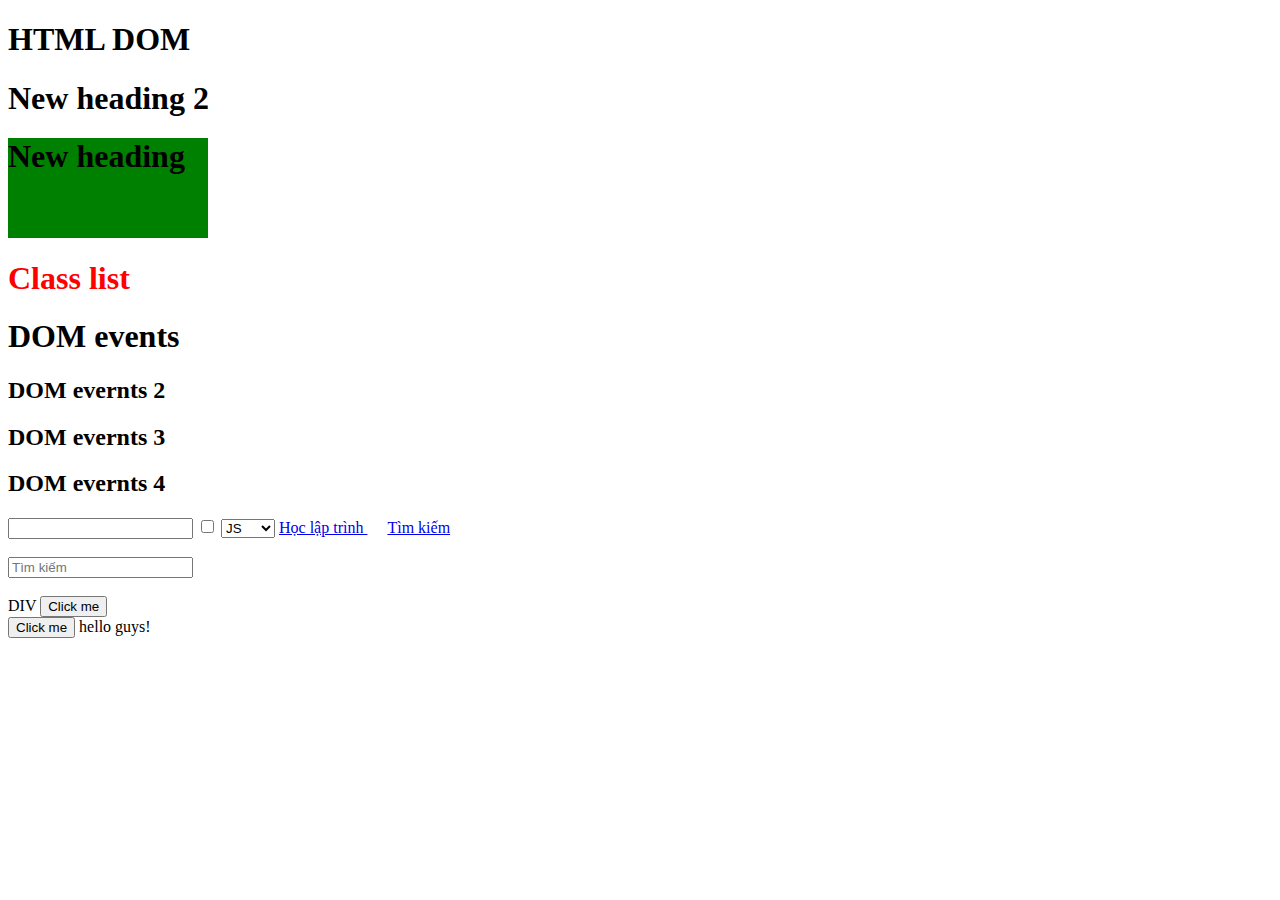
<file: javascript_basic/index.html>
<!DOCTYPE html>
<html lang="en">
<head>
    <meta charset="UTF-8">
    <meta http-equiv="X-UA-Compatible" content="IE=edge">
    <meta name="viewport" content="width=device-width, initial-scale=1.0">
    <title>Document</title>
    <style>
        .red{
            color: red;
            
        }
        ul{
            display: none;
        }
        .prevent:focus ~ ul{
            display: block;
        }


    </style>
</head>
<body>
    <!-- <h1>js basic</h1>
    <script src="./main.js"></script> -->

    <h1 class="heading">HTML DOM</h1>

    <h1 class="head">HTML Text</h1>

    <div class="box" contenteditable="">
        <ul>This is ul tag</ul>
    </div>

    <div class="box-2 box-3" >
        <h1>Class list</h1>
    </div>

    <!-- DOM events -->

    <!-- cách 1 -->
    <h1 onclick="console.log(this)"><span>DOM events</span></h1>

    <!-- cách 2 -->

    <h2>
        <span>DOM evernts 2</span>
    </h2>
    <h2>
        <span>DOM evernts 3</span>
    </h2>
    <h2>
        <span>DOM evernts 4</span>
    </h2>


    <!-- example DOM -->
    <input type="text">
    <input type="checkbox">

    <select>
        <option value="1">JS</option>
        <option value="2">PHP</option>
        <option value="3">Ruby</option>
    </select>


    <!-- prevent Defalut -->
    <a href="https://f8.edu.vn">
        Học lập trình
    </a>
    <a style="margin-left: 20px;" href="https://google.com.vn">
        Tìm kiếm
    </a>

    <!-- prevent Defalut example 2 -->
    <br>
    <br>
    <input class="prevent" placeholder="Tìm kiếm">

    <ul>
        <li>PHP</li>
        <li>Javascript</li>
        <li>golang</li>
    </ul>

    <!-- stopPropagation -- ngăn chặn sự kiện nổi bọt khi event vào thẻ con mà không ảnh hưởng đến thẻ cha -->
    <br>
    <br>


    <div class="classDiv">
        DIV
        <button>Click me</button>
    </div>

    <button id="btn">Click me</button>

    <script src="./dom.js"></script>



</body>
</html>
</file>
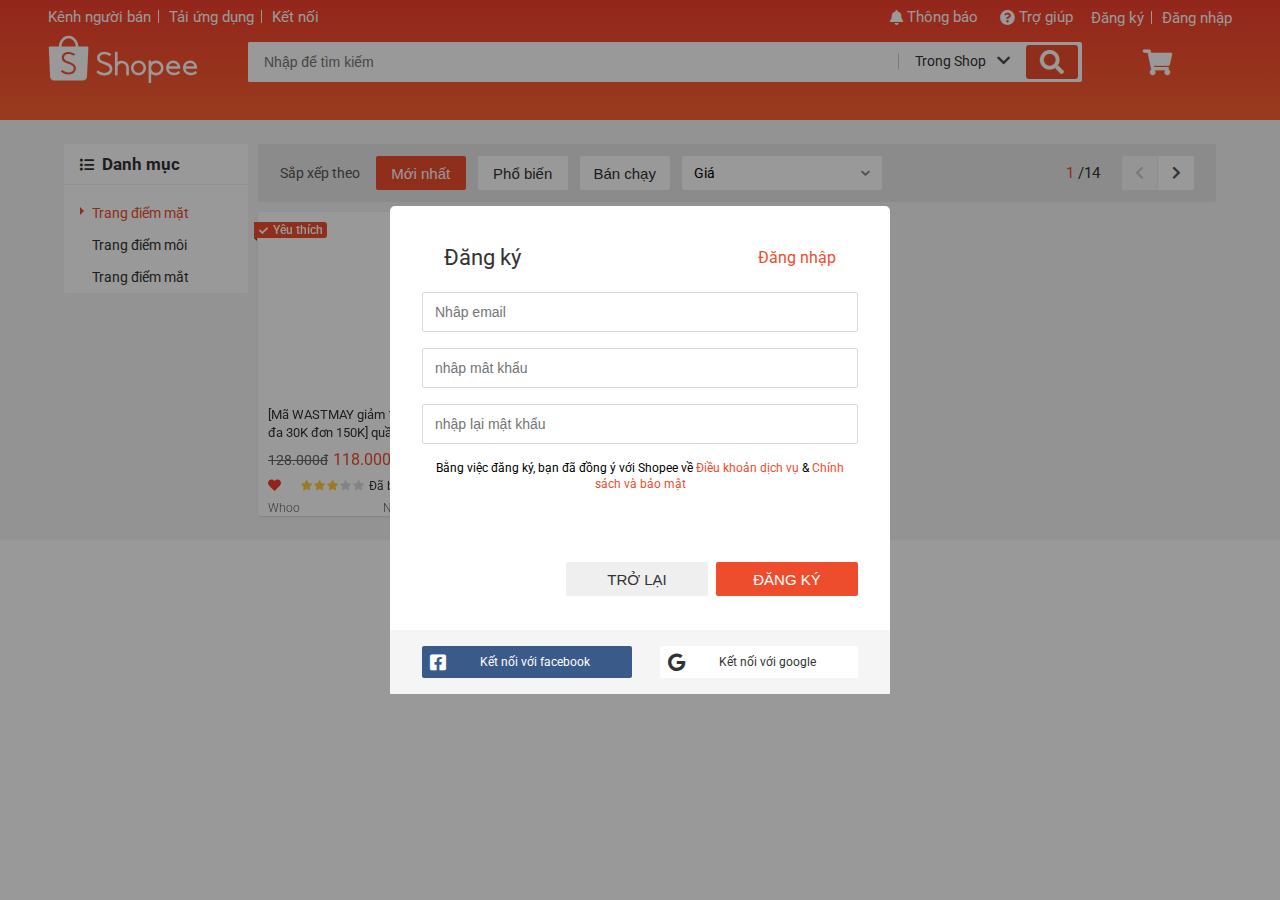
<file: shopee/index.html>
<!DOCTYPE html>
<html lang="en">
<head>
    <meta charset="UTF-8">
    <meta name="viewport" content="width=device-width, initial-scale=1.0">
    <title>Document</title>
    <!-- reset css -->
    <link rel="stylesheet" href="https://pagecdn.io/lib/normalize/8.0.1/normalize.min.css">
    <!-- base.css -->
    <link rel="stylesheet" href="./assets/css/base.css">
    <!-- main.css -->
    <link rel="stylesheet" href="./assets/css/main.css">
    <!-- font Roboto -->
    <link href="https://fonts.googleapis.com/css2?family=Roboto:wght@300;400;500;700&display=swap" rel="stylesheet">
    <!--fontawesome-->
    <link rel="stylesheet" href=".//assets/fonts/fontawesome-free-5.15.3-web/css/all.min.css">
</head>

<body>
    <div class="app">
        <div class="header">
            <div class="grid">
                <div class="navbar">
                    <ul class="navbar__list">
                        <li class="navbar__list--item navbar__list--item--separate"><a href="#" class="navbar__list--item--link ">Kênh người bán</a></li>
                        <li class="navbar__list--item navbar__list--item-has-qr navbar__list--item--separate"><a href="#" class="navbar__list--item--link ">Tải ứng dụng</a>
                            <div class="header__qr">
                                <img src="./assets/img/qr-code.png" alt="" class="qr-code">
                                <div class="header__qr-app">
                                    <a href="#" class="header__qr-app--link">
                                        <img src="./assets/img/ch-play.png" alt="" class="qr-app">
                                    </a>
                                    <a href="#" class="header__qr-app--link">
                                        <img src="./assets/img/app-store.png" alt="" class="qr-app">
                                    </a>
                                </div>
                            </div>

                        </li>
                        <li class="navbar__list--item">
                            <span class="navbar__list--item-no-pointer">Kết nối</span>
                            <a href="#" class="navbar__list--item--link">
                                <i class="header__navbar-icons fa fa-facebook"></i>
                            </a>
                            <a href="#" class="navbar__list--item--link">
                                <i class="header__navbar-icons fa fa-instagram"></i>
                            </a>
                         </li>
                       
                    </ul>
                    <ul class="navbar__list">
                        <li class="navbar__list--item navbar__list--item-has-sign-in">
                            <a href="#" class="navbar__list--item--link">
                                <i class="header__navbar-icons fa fa-bell"></i>Thông báo
                            </a>
                            <div class="header__notification">
                                <div class="header__notification-contact">
                                    <img src="./assets/img/face-smile.png" alt="" class="face-smile" >
                                    <span class="text-description">Dang nhap de xem thong bao</span>
                                </div>
                                <div class="sub-notification">
                                    <ul class="dangki">
                                        <li><a href="#">Dang ki</a></li>
                                    </ul>
                                    <ul class="dangki">
                                        <li><a href="#">Dang nhap</a></li>
                                    </ul>
                                </div>
                            </div>
                        </li>
                        <li class="navbar__list--item"><a href="#" class="navbar__list--item--link"><i class="header__navbar-icons fa fa-question-circle"></i>Trợ giúp</a></li>
                        <li class="navbar__list--item navbar__list--item--strong navbar__list--item--separate"><a href="#" class="navbar__list--item--link ">Đăng ký</a></li>
                        <li class="navbar__list--item navbar__list--item--strong"><a href="#" class="navbar__list--item--link">Đăng nhập</a></li>
                    </ul>   
                </div>

                <div class="header-with-search">
                    <div class="header__logo">
                        <svg viewBox="0 0 192 65" class="header__logo-img">
                            <g fill-rule="evenodd">
                                <path
                                    d="M35.6717403 44.953764c-.3333497 2.7510509-2.0003116 4.9543414-4.5823845 6.0575984-1.4379707.6145919-3.36871.9463856-4.896954.8421628-2.3840266-.0911143-4.6237865-.6708937-6.6883352-1.7307424-.7375522-.3788551-1.8370513-1.1352759-2.6813095-1.8437757-.213839-.1790053-.239235-.2937577-.0977428-.4944671.0764015-.1151823.2172535-.3229831.5286218-.7791994.45158-.6616533.5079208-.7446018.5587128-.8221779.14448-.2217688.3792333-.2411091.6107855-.0588804.0243289.0189105.0243289.0189105.0426824.0333083.0379873.0294402.0379873.0294402.1276204.0990653.0907002.0706996.14448.1123887.166248.1287205 2.2265285 1.7438508 4.8196989 2.7495466 7.4376251 2.8501162 3.6423042-.0496401 6.2615109-1.6873341 6.7308041-4.2020035.5160305-2.7675977-1.6565047-5.1582742-5.9070334-6.4908212-1.329344-.4166762-4.6895175-1.7616869-5.3090528-2.1250697-2.9094471-1.7071043-4.2697358-3.9430584-4.0763845-6.7048539.296216-3.8283059 3.8501677-6.6835796 8.340785-6.702705 2.0082079-.004083 4.0121475.4132378 5.937338 1.2244562.6816382.2873109 1.8987274.9496089 2.3189359 1.2633517.2420093.1777159.2898136.384872.1510957.60836-.0774686.12958-.2055158.3350171-.4754821.7632974l-.0029878.0047276c-.3553311.5640922-.3664286.5817134-.447952.7136572-.140852.2144625-.3064598.2344475-.5604202.0732783-2.0600669-1.3839063-4.3437898-2.0801572-6.8554368-2.130442-3.126914.061889-5.4706057 1.9228561-5.6246892 4.4579402-.0409751 2.2896772 1.676352 3.9613243 5.3858811 5.2358503 7.529819 2.4196871 10.4113092 5.25648 9.869029 9.7292478M26.3725216 5.42669372c4.9022893 0 8.8982174 4.65220288 9.0851664 10.47578358H17.2875686c.186949-5.8235807 4.1828771-10.47578358 9.084953-10.47578358m25.370857 11.57065968c0-.6047069-.4870064-1.0948761-1.0875481-1.0948761h-11.77736c-.28896-7.68927544-5.7774923-13.82058185-12.5059489-13.82058185-6.7282432 0-12.2167755 6.13130641-12.5057355 13.82058185l-11.79421958.0002149c-.59136492.0107446-1.06748731.4968309-1.06748731 1.0946612 0 .0285807.00106706.0569465.00320118.0848825H.99995732l1.6812605 37.0613963c.00021341.1031483.00405483.2071562.01173767.3118087.00170729.0236381.003628.0470614.00554871.0704847l.00362801.0782207.00405483.004083c.25545428 2.5789222 2.12707837 4.6560709 4.67201764 4.7519129l.00576212.0055872h37.4122078c.0177132.0002149.0354264.0004298.0531396.0004298.0177132 0 .0354264-.0002149.0531396-.0004298h.0796027l.0017073-.0015043c2.589329-.0706995 4.6867431-2.1768587 4.9082648-4.787585l.0012805-.0012893.0017073-.0350275c.0021341-.0275062.0040548-.0547975.0057621-.0823037.0040548-.065757.0068292-.1312992.0078963-.1964115l1.8344904-37.207738h-.0012805c.001067-.0186956.0014939-.0376062.0014939-.0565167M176.465457 41.1518926c.720839-2.3512494 2.900423-3.9186779 5.443734-3.9186779 2.427686 0 4.739107 1.6486899 5.537598 3.9141989l.054826.1556978h-11.082664l.046506-.1512188zm13.50267 3.4063683c.014933.0006399.014933.0006399.036906.0008531.021973-.0002132.021973-.0002132.044372-.0008531.53055-.0243144.950595-.4766911.950595-1.0271786 0-.0266606-.000853-.0496953-.00256-.0865936.000427-.0068251.000427-.020262.000427-.0635588 0-5.1926268-4.070748-9.4007319-9.09145-9.4007319-5.020488 0-9.091235 4.2081051-9.091235 9.4007319 0 .3871116.022399.7731567.067838 1.1568557l.00256.0204753.01408.1013102c.250022 1.8683731 1.047233 3.5831812 2.306302 4.9708108-.00064-.0006399.00064.0006399.007253.0078915 1.396026 1.536289 3.291455 2.5833031 5.393601 2.9748936l.02752.0053321v-.0027727l.13653.0228215c.070186.0119439.144211.0236746.243409.039031 2.766879.332724 5.221231-.0661182 7.299484-1.1127057.511777-.2578611.971928-.5423827 1.37064-.8429007.128211-.0968312.243622-.1904632.34346-.2781231.051412-.0452164.092372-.083181.114131-.1051493.468898-.4830897.498124-.6543572.215249-1.0954297-.31146-.4956734-.586228-.9179769-.821744-1.2675504-.082345-.1224254-.154023-.2267215-.214396-.3133151-.033279-.0475624-.033279-.0475624-.054399-.0776356-.008319-.0117306-.008319-.0117306-.013866-.0191956l-.00256-.0038391c-.256208-.3188605-.431565-.3480805-.715933-.0970445-.030292.0268739-.131624.1051493-.14997.1245582-1.999321 1.775381-4.729508 2.3465571-7.455854 1.7760208-.507724-.1362888-.982595-.3094759-1.419919-.5184948-1.708127-.8565509-2.918343-2.3826022-3.267563-4.1490253l-.02752-.1394881h13.754612zM154.831964 41.1518926c.720831-2.3512494 2.900389-3.9186779 5.44367-3.9186779 2.427657 0 4.739052 1.6486899 5.537747 3.9141989l.054612.1556978h-11.082534l.046505-.1512188zm13.502512 3.4063683c.015146.0006399.015146.0006399.037118.0008531.02176-.0002132.02176-.0002132.044159-.0008531.530543-.0243144.950584-.4766911.950584-1.0271786 0-.0266606-.000854-.0496953-.00256-.0865936.000426-.0068251.000426-.020262.000426-.0635588 0-5.1926268-4.070699-9.4007319-9.091342-9.4007319-5.020217 0-9.091343 4.2081051-9.091343 9.4007319 0 .3871116.022826.7731567.068051 1.1568557l.00256.0204753.01408.1013102c.250019 1.8683731 1.04722 3.5831812 2.306274 4.9708108-.00064-.0006399.00064.0006399.007254.0078915 1.396009 1.536289 3.291417 2.5833031 5.393538 2.9748936l.027519.0053321v-.0027727l.136529.0228215c.070184.0119439.144209.0236746.243619.039031 2.766847.332724 5.22117-.0661182 7.299185-1.1127057.511771-.2578611.971917-.5423827 1.370624-.8429007.128209-.0968312.243619-.1904632.343456-.2781231.051412-.0452164.09237-.083181.11413-.1051493.468892-.4830897.498118-.6543572.215246-1.0954297-.311457-.4956734-.586221-.9179769-.821734-1.2675504-.082344-.1224254-.154022-.2267215-.21418-.3133151-.033492-.0475624-.033492-.0475624-.054612-.0776356-.008319-.0117306-.008319-.0117306-.013866-.0191956l-.002346-.0038391c-.256419-.3188605-.431774-.3480805-.716138-.0970445-.030292.0268739-.131623.1051493-.149969.1245582-1.999084 1.775381-4.729452 2.3465571-7.455767 1.7760208-.507717-.1362888-.982582-.3094759-1.419902-.5184948-1.708107-.8565509-2.918095-2.3826022-3.267311-4.1490253l-.027733-.1394881h13.754451zM138.32144123 49.7357905c-3.38129629 0-6.14681004-2.6808521-6.23169343-6.04042014v-.31621743c.08401943-3.35418649 2.85039714-6.03546919 6.23169343-6.03546919 3.44242097 0 6.23320537 2.7740599 6.23320537 6.1960534 0 3.42199346-2.7907844 6.19605336-6.23320537 6.19605336m.00172791-15.67913203c-2.21776751 0-4.33682838.7553485-6.03989586 2.140764l-.19352548.1573553V34.6208558c0-.4623792-.0993546-.56419733-.56740117-.56419733h-2.17651376c-.47409424 0-.56761716.09428403-.56761716.56419733v27.6400724c0 .4539841.10583425.5641973.56761716.5641973h2.17651376c.46351081 0 .56740117-.1078454.56740117-.5641973V50.734168l.19352548.1573553c1.70328347 1.3856307 3.82234434 2.1409792 6.03989586 2.1409792 5.27140956 0 9.54473746-4.2479474 9.54473746-9.48802964 0-5.239867-4.2733279-9.48781439-9.54473746-9.48781439M115.907646 49.5240292c-3.449458 0-6.245805-2.7496948-6.245805-6.1425854 0-3.3928907 2.79656-6.1427988 6.245805-6.1427988 3.448821 0 6.24538 2.7499081 6.24538 6.1427988 0 3.3926772-2.796346 6.1425854-6.24538 6.1425854m.001914-15.5438312c-5.28187 0-9.563025 4.2112903-9.563025 9.4059406 0 5.1944369 4.281155 9.4059406 9.563025 9.4059406 5.281657 0 9.562387-4.2115037 9.562387-9.4059406 0-5.1946503-4.280517-9.4059406-9.562387-9.4059406M94.5919049 34.1890939c-1.9281307 0-3.7938902.6198995-5.3417715 1.7656047l-.188189.1393105V23.2574169c0-.4254677-.1395825-.5643476-.5649971-.5643476h-2.2782698c-.4600414 0-.5652122.1100273-.5652122.5643476v29.2834155c0 .443339.1135587.5647782.5652122.5647782h2.2782698c.4226187 0 .5649971-.1457701.5649971-.5647782v-9.5648406c.023658-3.011002 2.4931278-5.4412923 5.5299605-5.4412923 3.0445753 0 5.516841 2.4421328 5.5297454 5.4630394v9.5430935c0 .4844647.0806524.5645628.5652122.5645628h2.2726775c.481764 0 .565212-.0824666.565212-.5645628v-9.5710848c-.018066-4.8280677-4.0440197-8.7806537-8.9328471-8.7806537M62.8459442 47.7938061l-.0053397.0081519c-.3248668.4921188-.4609221.6991347-.5369593.8179812-.2560916.3812097-.224267.551113.1668119.8816949.91266.7358184 2.0858968 1.508535 2.8774525 1.8955369 2.2023021 1.076912 4.5810275 1.646045 7.1017886 1.6975309 1.6283921.0821628 3.6734936-.3050536 5.1963734-.9842376 2.7569891-1.2298679 4.5131066-3.6269626 4.8208863-6.5794607.4985136-4.7841067-2.6143125-7.7747902-10.6321784-10.1849709l-.0021359-.0006435c-3.7356476-1.2047686-5.4904836-2.8064071-5.4911243-5.0426086.1099976-2.4715346 2.4015793-4.3179454 5.4932602-4.4331449 2.4904317.0062212 4.6923065.6675996 6.8557356 2.0598624.4562232.2767364.666607.2256796.9733188-.172263.035242-.0587797.1332787-.2012238.543367-.790093l.0012815-.0019308c.3829626-.5500403.5089793-.7336731.5403767-.7879478.258441-.4863266.2214903-.6738208-.244985-1.0046173-.459427-.3290803-1.7535544-1.0024722-2.4936356-1.2978721-2.0583439-.8211991-4.1863175-1.2199998-6.3042524-1.1788111-4.8198184.1046878-8.578747 3.2393171-8.8265087 7.3515337-.1572005 2.9703036 1.350301 5.3588174 4.5000778 7.124567.8829712.4661613 4.1115618 1.6865902 5.6184225 2.1278667 4.2847814 1.2547527 6.5186944 3.5630343 6.0571315 6.2864205-.4192725 2.4743234-3.0117991 4.1199394-6.6498372 4.2325647-2.6382344-.0549182-5.2963324-1.0217793-7.6043603-2.7562084-.0115337-.0083664-.0700567-.0519149-.1779185-.1323615-.1516472-.1130543-.1516472-.1130543-.1742875-.1300017-.4705335-.3247898-.7473431-.2977598-1.0346184.1302162-.0346012.0529875-.3919333.5963776-.5681431.8632459"
                                ></path>
                            </g>
                        </svg>
                    </div>

                    <div class="header__search">
                        <div class="header__search-input-wrap">
                            <input type="text" class="header__search-input" placeholder="Nhập để tìm kiếm">
                                
                                <!-- search-history -->
                            <div class="header__search-history">
                                <h3 class="header__search-history-heading">Lịch sử tìm kiếm</h3>
                                <ul class="header__search-history-list">
                                    <li class="header__search-history-item">
                                        <a href="#">Kem duong da</a>
                                    </li>
                                    <li class="header__search-history-item">
                                        <a href="#">Kem chong nang</a>
                                    </li>
                                </ul>
                            </div>
                        </div>
                        <div class="header__search-select">
                            <span class="header__search-select-label">Trong Shop </span>
                            <i class="header__search-select-icon fa fa-chevron-down"></i>

                            <ul class="header__search-option">
                                <li class="header__search-option-item">
                                    <span>Trong shop</span>
                                    <i class="fa fa-check"></i>
                                </li>

                                <li class="header__search-option-item">
                                    <span>Ngoài shop</span>
                                    <i class="fa fa-check"></i>
                                </li>
                            </ul>
                        </div>
                        <button class="header__search-btn">
                            <i class="header__search-btn-icon fa fa-search"></i>
                        </button>
                    </div>
    
                    <div class="header__cart">
                        <i class="header__cart-icon fa fa-shopping-cart"></i>
                        
                        <div class="header__cart-list  header__cart-list--no-cart">
                            <img src="./assets/img/face-smile.png" alt="" class="header__cart-no-cart-img">
                            <span class="header__cart-list-no-cart-msg">
                                Chưa có sản phẩm.
                            </span>
                        </div>

                    </div>
                </div>

                
                
            </div>
        </div>

        <div class="app__container">
            <div class="grid">
                <div class="grid__row app_content">
                    <div class="grid__column-2">
                        <nav class="category">
                            <h3 class="category__heading">
                                <i class="category__heading-icon fa fa-list"></i>
                                Danh mục
                            </h3>
                    
                            <ul class="category-list">
                                <li class="category-item  category-item--active">
                                    <a href="#" class="category-item-link">Trang điểm mặt</a>
                                </li>
                                <li class="category-item">
                                    <a href="#" class="category-item-link">Trang điểm môi</a>
                                </li>
                                <li class="category-item">
                                    <a href="#" class="category-item-link">Trang điểm mắt</a>
                                </li>
                            </ul>
                        </nav>
                    </div>
    
                    <div class="grid__column-10">
                        <div class="home-filter">
                            <span class="home-filter__label">Sắp xếp theo</span>
                            <button class="home-filter__btn btn btn--primary">Mới nhất</button>
                            <button class="home-filter__btn btn btn--white">Phổ biến</button>
                            <button class="home-filter__btn btn btn--white">Bán chạy</button>
                             

                            <div class="select-input">
                                <span class="select-input__label">Giá</span>
                                <i class="select-input__icon fa fa-chevron-down"></i>
                                <ul class="select-input__list">
                                    <li class="select-input__item">
                                        <a href="" class="select-input__link">Giá: Từ thấp đến cao</a>
                                    </li>
                                    <li class="select-input__item">
                                        <a href="" class="select-input__link">Giá: Từ cao đến thấp</a>
                                    </li>
                                </ul>

                            </div>


                            <div class="home-filter__paginate">
                                <span class="home-filter__paginate-number">
                                    <span class="home-filter__page-current">1</span>
                                    /14
                                </span>
                                <div class="home-filter__paginate-control">
                                    <a href="" class="home-filter__page-btn home-filter__page-btn--disabled"> <i class="home-filter__page-icon fa fa-chevron-left"></i></a>
                                    <a href="" class="home-filter__page-btn"><i class="home-filter__page-icon fa fa-chevron-right"></i></a>
                                </div>
                            </div>
                        </div>

                        <div class="home-product">
                            <div class="grid__row">
                                <div class="grid__column-2-4">
                                    <a class="home-product-item" href="">
                                        <div class="home-product-item__img" style="background-image: url(https://cf.shopee.vn/file/030a709bfca832cb9301a1fb6fae08a3);"></div>
                                        <h4 class="home-product-item__name">[Mã WASTMAY giảm 15% tối đa 30K đơn 150K] quần tập gym,yoga, aerobic nữ nâng mông, cạp cao</h4>
                                        <div class="home-product-item__price">
                                            <span class="home-product-item__price-old">128.000đ</span>
                                            <span class="home-product-item__price-current">118.000đ</span>
                                        </div>
                                        <div class="home-product-item__action">
                                            <span class="home-product-item__like home-product-item__liked">
                                                <i class="home-product-item__like-icon-empty far fa-heart"></i>
                                                <i class="home-product-item__like-icon-fill fas fa-heart"></i>
                                            </span>
                                            <div class="home-product-item__rating">
                                                <i class="home-product-item__star-gold fa fa-star"></i>
                                                <i class="home-product-item__star-gold fa fa-star"></i>
                                                <i class="home-product-item__star-gold fa fa-star"></i>
                                                <i class="fa fa-star"></i>
                                                <i class="fa fa-star"></i>
                                            </div>
                                            <div class="home-product-item__sold">Đã bán 251</div>
                                        </div>
                                        <div class="home-product-item__origin">
                                            <span class="home-product-item__brand">Whoo</span>
                                            <span class="home-product-item__origin-name">Nhật Bản</span>
                                        </div>
                                        <div class="home-product-item__favourite">
                                            <i class="fa fa-check"></i>
                                           <span> Yêu thích</span>
                                        </div>
                                        <div class="home-product-item__sale-off">
                                            <div class="home-product-item__sale-off-percent">10%</div>
                                            <div class="home-product-item__sale-off-label">GIẢM</div>
                                        </div>
                                    </a>
                                </div>
                                
                            </div>
                        </div>
                    </div>
                </div>
            </div>
        </div>
    </div>

    <!-- Modal- layout -->
    <div class="modal" style="display: flex;">
        <div class="modal__overlay">
            
        </div>
        <div class="modal__body">
            
            <div class="auth-form" >
                <div class="auth-form__container">
                    <div class="auth-form__header">
                        <h3 class="auth-form__heading">Đăng ký</h3>
                        <span class="auth-form__switch-btn">Đăng nhập</span>
                    </div>
                    <div class="auth-form__form">
                        <div class="auth-form__group">
                            <input type="text" class="auth-form__input" placeholder="Nhâp email">
                        </div>
                        <div class="auth-form__group">
                            <input type="password" class="auth-form__input" placeholder="nhâp mât khẩu">
                        </div>
                        <div class="auth-form__group">
                            <input type="password" class="auth-form__input" placeholder="nhập lại mật khẩu">
                        </div>
                    </div>
                    <div class="auth-form__aside">
                        <p class="auth-form__policy-text">
                            Bằng việc đăng ký, bạn đã đồng ý với Shopee về
                            <a href="#" class="auth-form__text-link">Điều khoản dịch vụ</a> &
                            <a href="#" class="auth-form__text-link">Chính sách và bảo mật</a>
                        </p>
                        
                    </div>

                    <div class="auth-form__control">
                        <button class="btn btn--normal auth-form__control-back">TRỞ LẠI</button>
                        <button class="btn btn--primary">ĐĂNG KÝ</button>
                    </div>
                </div>
            </div>
            
            

            <div class="auth-form__socials">
                <a href="#" class="auth-form__socials--facebook btn btn--size-s btn--with-icon">
                    <i class="auth-form__socials-icon fab fa-facebook-square"></i>
                    <span class="auth-form__socials-title">Kết nối với facebook</span>
                </a>
                <a href="#" class="auth-form__socials--google btn  btn--size-s btn--with-icon">
                    <i class="auth-form__socials-icon fab fa-google"></i>
                    <span class="auth-form__socials-title">Kết nối với google</span>
                </a>
            </div>
            
        </div>

    </div>
</body>
</html>
</file>
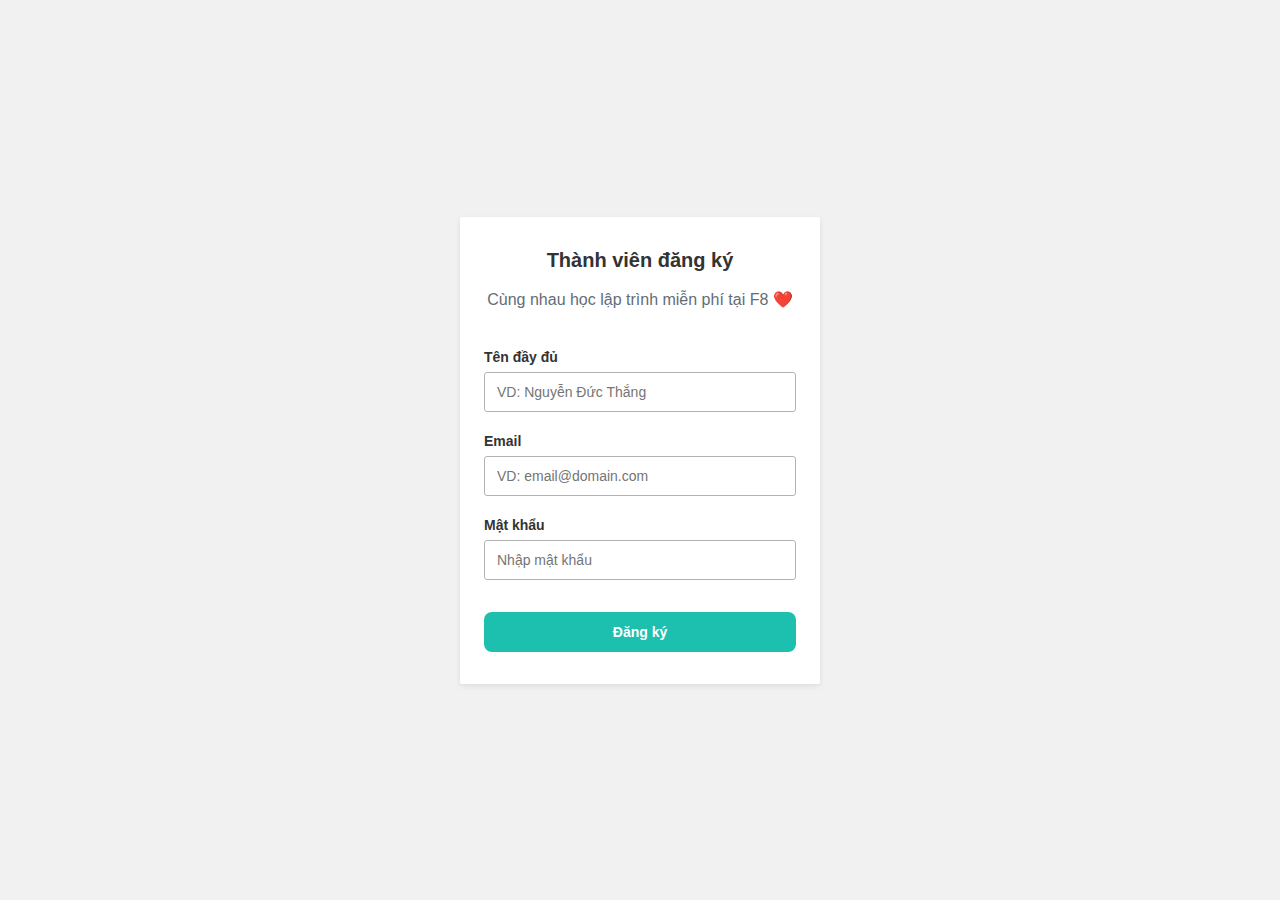
<file: javascript_basic/form validate js c2/index.html>
<!DOCTYPE html>
<html lang="en">
<head>
    <meta charset="UTF-8">
    <meta http-equiv="X-UA-Compatible" content="IE=edge">
    <meta name="viewport" content="width=device-width, initial-scale=1.0">
    <link href="https://fonts.googleapis.com/css2?family=Roboto:wght@300;400;500;700&display=swap" rel="stylesheet">
    <link rel="stylesheet" href="../form validate js/assets/css/main.css">
    <title>Document</title>
</head>
<body>
    <div class="main">

        <form action="" method="POST" class="form" id="register-form">
          <h3 class="heading">Thành viên đăng ký</h3>
          <p class="desc">Cùng nhau học lập trình miễn phí tại F8 ❤️</p>
      
          <div class="spacer"></div>
      
          <div class="form-group">
            <label for="fullname" class="form-label">Tên đầy đủ</label>
            <input id="fullname" name="fullname" rules="required" type="text" placeholder="VD: Nguyễn Đức Thắng" class="form-control">
            <span class="form-message"></span>
          </div>
      
          <div class="form-group">
            <label for="email" class="form-label">Email</label>
            <input id="email" name="email" rules="required|email" type="text" placeholder="VD: email@domain.com" class="form-control">
            <span class="form-message"></span>
          </div>
      
          <div class="form-group">
            <label for="password" class="form-label">Mật khẩu</label>
            <input id="password" name="password" rules="required|min:6" type="password" placeholder="Nhập mật khẩu" class="form-control">
            <span class="form-message"></span>
          </div>
      
          <button class="form-submit">Đăng ký</button>
        </form>
      
      </div>

      <script src="./validator c2.js"></script>
      <script>

          var form = new Validator('#register-form');

          form.onSubmit = function (formData){
            console.log(formData);
          }
      </script>
</body>
</html>
</file>
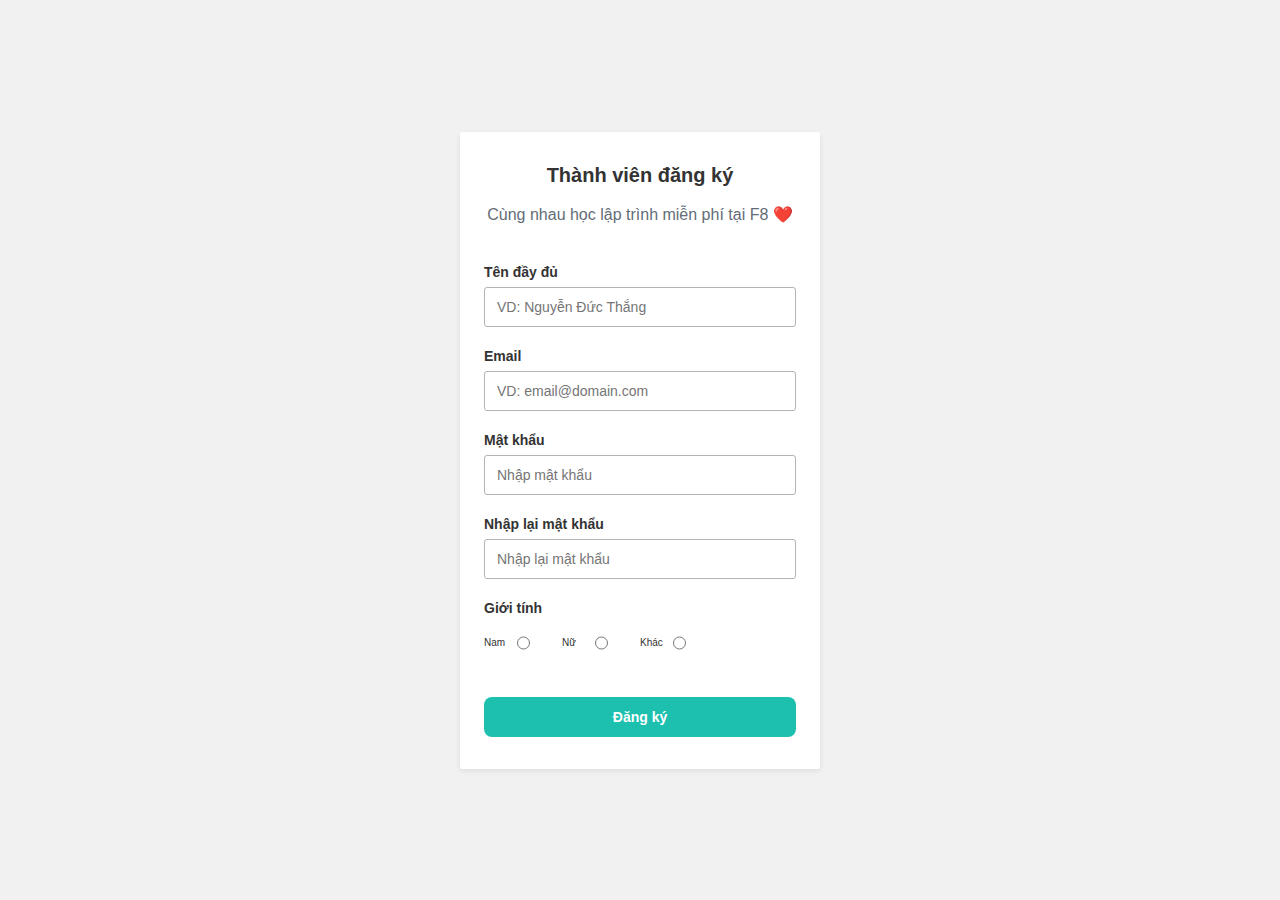
<file: javascript_basic/form validate js/index.html>
<!DOCTYPE html>
<html lang="en">
<head>
    <meta charset="UTF-8">
    <meta http-equiv="X-UA-Compatible" content="IE=edge">
    <meta name="viewport" content="width=device-width, initial-scale=1.0">
    <link href="https://fonts.googleapis.com/css2?family=Roboto:wght@300;400;500;700&display=swap" rel="stylesheet">
    <link rel="stylesheet" href="./assets/css/main.css">
    <title>Document</title>
</head>
<body>
    <div class="main">

        <form action="" method="POST" class="form" id="form-1">
          <h3 class="heading">Thành viên đăng ký</h3>
          <p class="desc">Cùng nhau học lập trình miễn phí tại F8 ❤️</p>
      
          <div class="spacer"></div>
      
          <div class="form-group">
            <label for="fullname" class="form-label">Tên đầy đủ</label>
            <input id="fullname" name="fullname" type="text" placeholder="VD: Nguyễn Đức Thắng" class="form-control">
            <span class="form-message"></span>
          </div>
      
          <div class="form-group">
            <label for="email" class="form-label">Email</label>
            <input id="email" name="email" type="text" placeholder="VD: email@domain.com" class="form-control">
            <span class="form-message"></span>
          </div>
      
          <div class="form-group">
            <label for="password" class="form-label">Mật khẩu</label>
            <input id="password" name="password" type="password" placeholder="Nhập mật khẩu" class="form-control">
            <span class="form-message"></span>
          </div>
      
          <div class="form-group">
            <label for="password_confirmation" class="form-label">Nhập lại mật khẩu</label>
            <input id="password_confirmation" name="password_confirmation" placeholder="Nhập lại mật khẩu" type="password" class="form-control">
            <span class="form-message"></span>
          </div>

          <div class="form-group">
            <label for="gender" class="form-label">Giới tính</label>
            
            <div class="user_gender">
              <div>
                <input name="gender" type="radio" value="male" class="form-control"><span>Nam</span>
              </div>
                
              <div >
                <input name="gender" type="radio" value="female" class="form-control"><span>Nữ</span>
              </div>
  
              <div>
                <input name="gender" type="radio" value="orther" class="form-control"><span>Khác</span>
              </div>
            </div>
            
            <span class="form-message"></span>
          </div>
      
          <button class="form-submit">Đăng ký</button>
        </form>
      
      </div>

      <script src="./assets/javascript/validator.js"></script>

      <script>
          
          Validator({
              form: '#form-1',
              formGroupSelector:'.form-group',
              errorSelector:'.form-message',
              rules:[
                  Validator.isRequired('#fullname', 'Vui lòng nhập tên đầy đủ của bạn'),
                  Validator.isRequired('#email'),
                  Validator.isEmail('#email'),
                  Validator.minLength('#password',6),
                  Validator.isRequired('#password_confirmation'),
                  Validator.isConfirmed('#password_confirmation', function(){
                      return document.querySelector('#form-1 #password').value;
                  }, 'Mật khẩu nhập lại không chính xác'),
                  Validator.isRequired('input[name="gender"]')
              ],// Nếu đúng hết validator thì sẽ thực thi hàm onSubmit
              onSubmit: function(data) {
                console.log(data);
              }
          });

      </script>
</body>
</html>
</file>
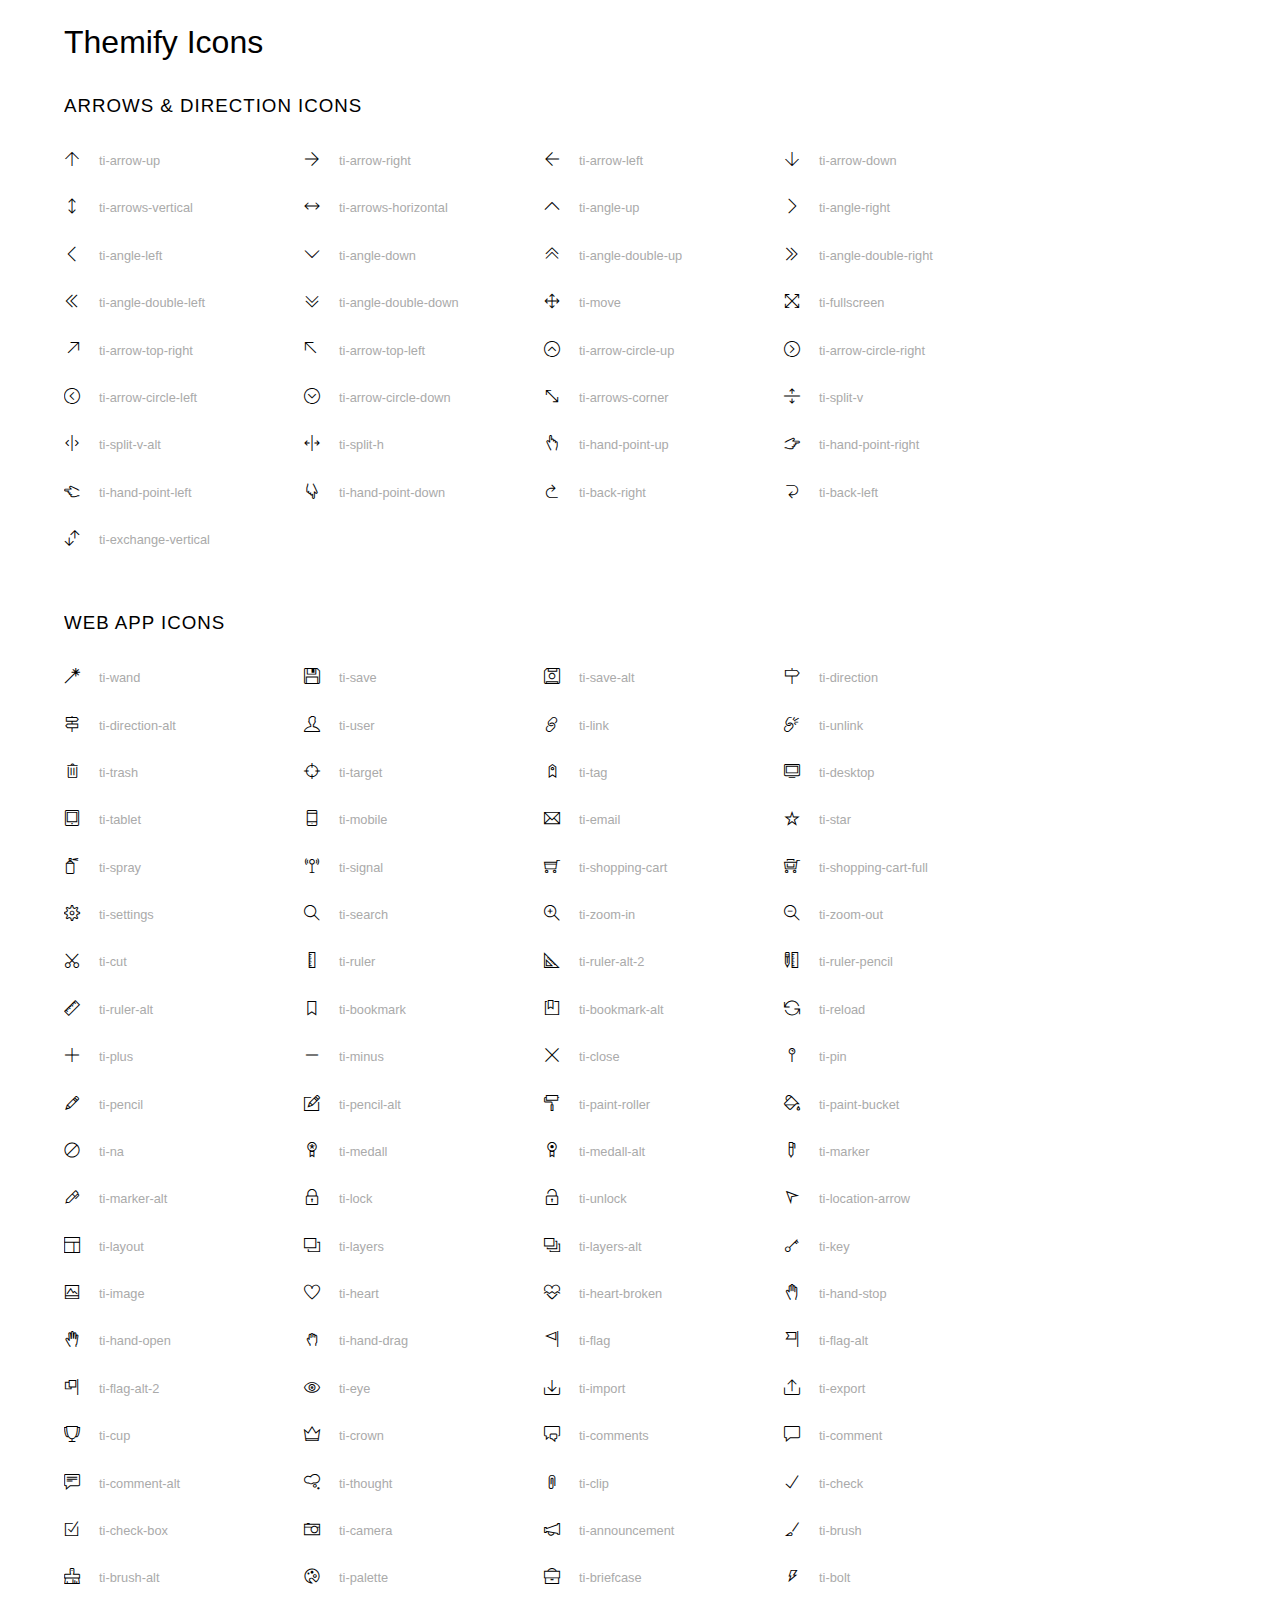
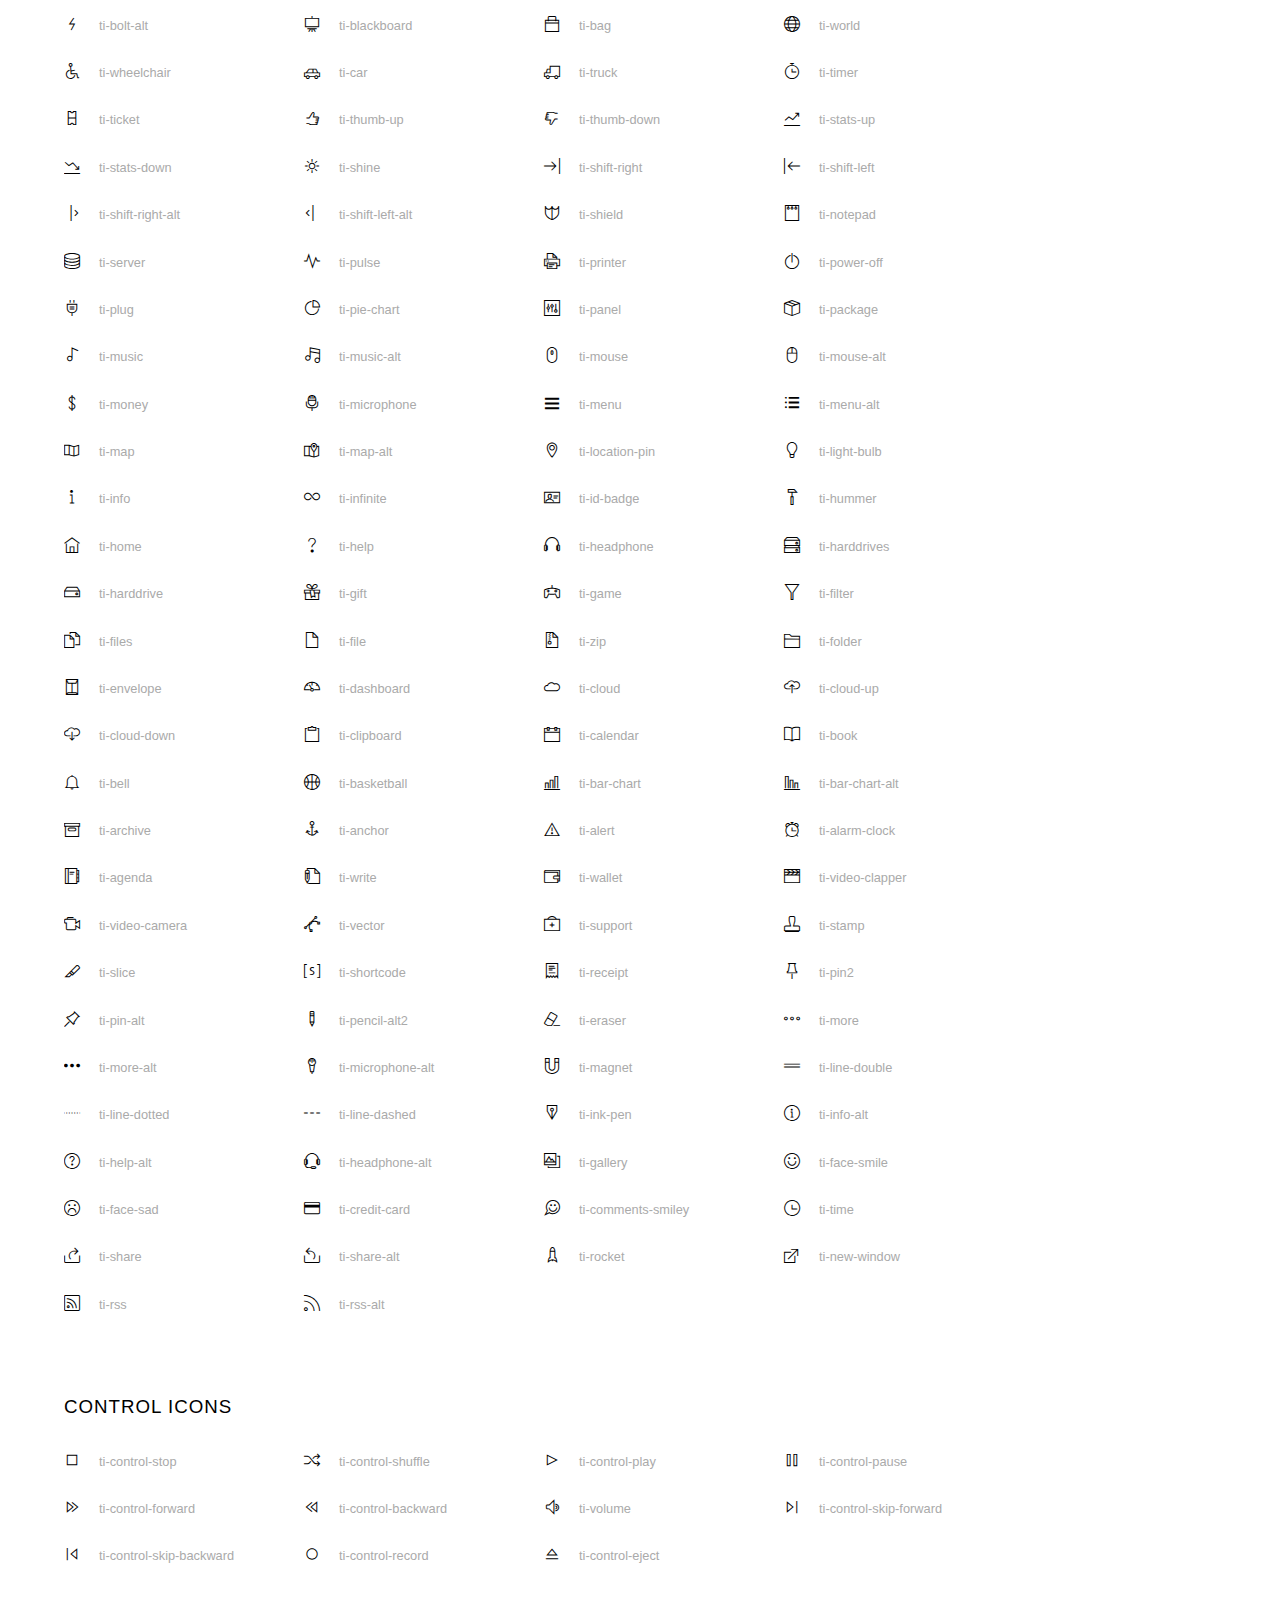
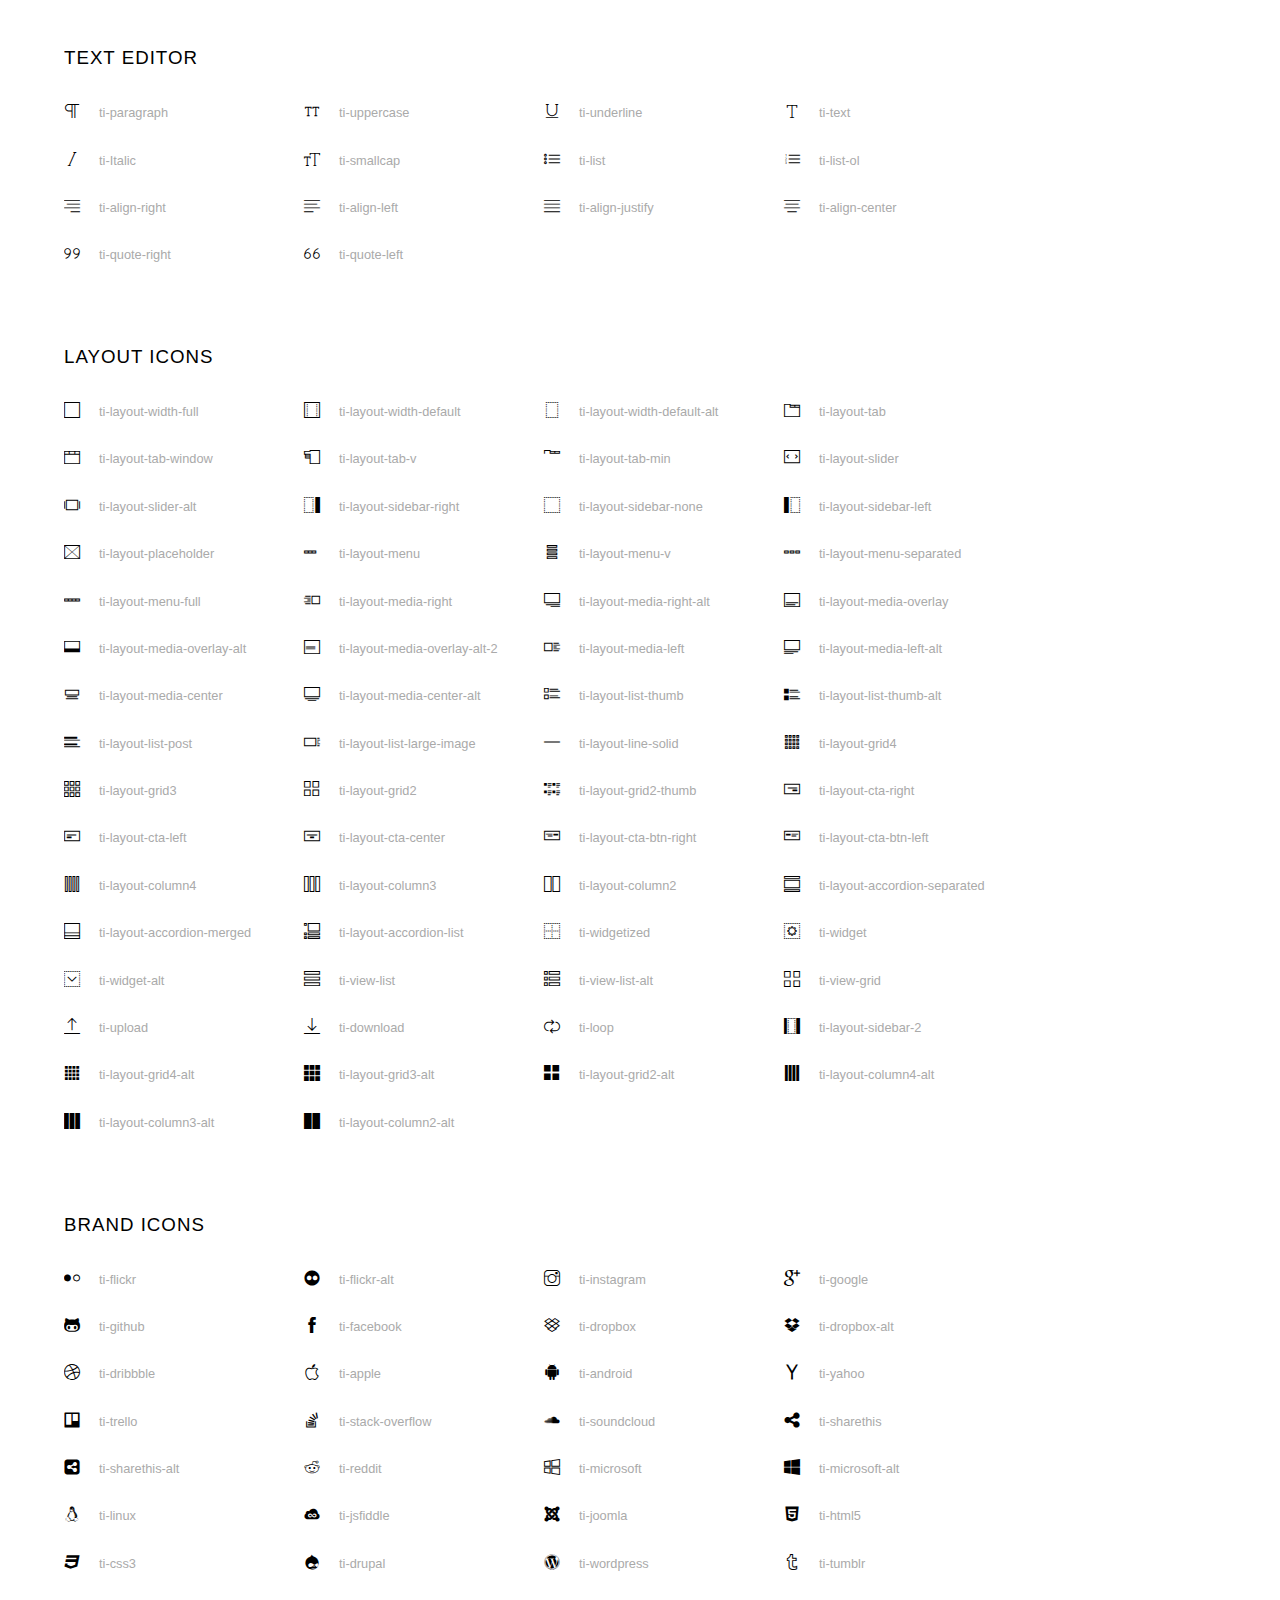
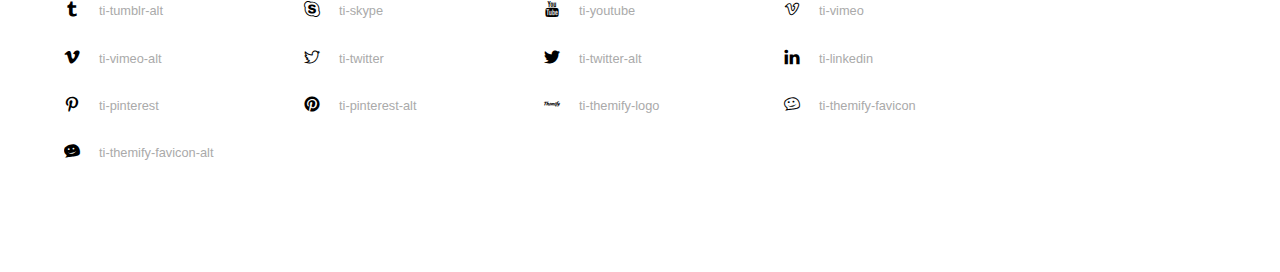
<file: w3_band/assets/fonts/themify-icons/index.html>
<!doctype html>
<html>
<head>
	<meta charset="utf-8">
	<title>Themify Icon Font</title>
	<meta name="viewport" content="width=device-width">
	<link rel="stylesheet" href="demo-files/demo.css">
	<link rel="stylesheet" href="themify-icons.css">
	<!--[if lt IE 8]><!-->
	<link rel="stylesheet" href="ie7/ie7.css">
	<!--<![endif]-->
</head>
<body>
	<h1>Themify Icons</h1>

	<div class="icon-section">

		<div class="icon-section">
			<h3>Arrows &amp; Direction Icons </h3>

			<div class="icon-container">
				<span class="ti-arrow-up"></span><span class="icon-name"> ti-arrow-up</span>
			</div>
			<div class="icon-container">
				<span class="ti-arrow-right"></span><span class="icon-name"> ti-arrow-right</span>
			</div>
			<div class="icon-container">
				<span class="ti-arrow-left"></span><span class="icon-name"> ti-arrow-left</span>
			</div>
			<div class="icon-container">
				<span class="ti-arrow-down"></span><span class="icon-name"> ti-arrow-down</span>
			</div>
			<div class="icon-container">
				<span class="ti-arrows-vertical"></span><span class="icon-name"> ti-arrows-vertical</span>
			</div>
			<div class="icon-container">
				<span class="ti-arrows-horizontal"></span><span class="icon-name"> ti-arrows-horizontal</span>
			</div>
			<div class="icon-container">
				<span class="ti-angle-up"></span><span class="icon-name"> ti-angle-up</span>
			</div>
			<div class="icon-container">
				<span class="ti-angle-right"></span><span class="icon-name"> ti-angle-right</span>
			</div>
			<div class="icon-container">
				<span class="ti-angle-left"></span><span class="icon-name"> ti-angle-left</span>
			</div>
			<div class="icon-container">
				<span class="ti-angle-down"></span><span class="icon-name"> ti-angle-down</span>
			</div>	
			<div class="icon-container">
				<span class="ti-angle-double-up"></span><span class="icon-name"> ti-angle-double-up</span>
			</div>
			<div class="icon-container">
				<span class="ti-angle-double-right"></span><span class="icon-name"> ti-angle-double-right</span>
			</div>
			<div class="icon-container">
				<span class="ti-angle-double-left"></span><span class="icon-name"> ti-angle-double-left</span>
			</div>
			<div class="icon-container">
				<span class="ti-angle-double-down"></span><span class="icon-name"> ti-angle-double-down</span>
			</div>					
			<div class="icon-container">
				<span class="ti-move"></span><span class="icon-name"> ti-move</span>
			</div>
			<div class="icon-container">
				<span class="ti-fullscreen"></span><span class="icon-name"> ti-fullscreen</span>
			</div>
			<div class="icon-container">
				<span class="ti-arrow-top-right"></span><span class="icon-name"> ti-arrow-top-right</span>
			</div>
			<div class="icon-container">
				<span class="ti-arrow-top-left"></span><span class="icon-name"> ti-arrow-top-left</span>
			</div>
			<div class="icon-container">
				<span class="ti-arrow-circle-up"></span><span class="icon-name"> ti-arrow-circle-up</span>
			</div>
			<div class="icon-container">
				<span class="ti-arrow-circle-right"></span><span class="icon-name"> ti-arrow-circle-right</span>
			</div>
			<div class="icon-container">
				<span class="ti-arrow-circle-left"></span><span class="icon-name"> ti-arrow-circle-left</span>
			</div>
			<div class="icon-container">
				<span class="ti-arrow-circle-down"></span><span class="icon-name"> ti-arrow-circle-down</span>
			</div>
			<div class="icon-container">
				<span class="ti-arrows-corner"></span><span class="icon-name"> ti-arrows-corner</span>
			</div>
			<div class="icon-container">
				<span class="ti-split-v"></span><span class="icon-name"> ti-split-v</span>
			</div>

			<div class="icon-container">
				<span class="ti-split-v-alt"></span><span class="icon-name"> ti-split-v-alt</span>
			</div>
			<div class="icon-container">
				<span class="ti-split-h"></span><span class="icon-name"> ti-split-h</span>
			</div>
			<div class="icon-container">
				<span class="ti-hand-point-up"></span><span class="icon-name"> ti-hand-point-up</span>
			</div>
			<div class="icon-container">
				<span class="ti-hand-point-right"></span><span class="icon-name"> ti-hand-point-right</span>
			</div>
			<div class="icon-container">
				<span class="ti-hand-point-left"></span><span class="icon-name"> ti-hand-point-left</span>
			</div>
			<div class="icon-container">
				<span class="ti-hand-point-down"></span><span class="icon-name"> ti-hand-point-down</span>
			</div>
			<div class="icon-container">
				<span class="ti-back-right"></span><span class="icon-name"> ti-back-right</span>
			</div>
			<div class="icon-container">
				<span class="ti-back-left"></span><span class="icon-name"> ti-back-left</span>
			</div>
			<div class="icon-container">
				<span class="ti-exchange-vertical"></span><span class="icon-name"> ti-exchange-vertical</span>
			</div>

		</div> <!-- Arrows Icons -->



		<h3>Web App Icons</h3>
		
		<div class="icon-section">

			<div class="icon-container">
				<span class="ti-wand"></span><span class="icon-name"> ti-wand</span>
			</div>
			<div class="icon-container">
				<span class="ti-save"></span><span class="icon-name"> ti-save</span>
			</div>
			<div class="icon-container">
				<span class="ti-save-alt"></span><span class="icon-name"> ti-save-alt</span>
			</div>

			<div class="icon-container">
				<span class="ti-direction"></span><span class="icon-name"> ti-direction</span>
			</div>
			<div class="icon-container">
				<span class="ti-direction-alt"></span><span class="icon-name"> ti-direction-alt</span>
			</div>
			<div class="icon-container">
				<span class="ti-user"></span><span class="icon-name"> ti-user</span>
			</div>
			<div class="icon-container">
				<span class="ti-link"></span><span class="icon-name"> ti-link</span>
			</div>
			<div class="icon-container">
				<span class="ti-unlink"></span><span class="icon-name"> ti-unlink</span>
			</div>
			<div class="icon-container">
				<span class="ti-trash"></span><span class="icon-name"> ti-trash</span>
			</div>
			<div class="icon-container">
				<span class="ti-target"></span><span class="icon-name"> ti-target</span>
			</div>
			<div class="icon-container">
				<span class="ti-tag"></span><span class="icon-name"> ti-tag</span>
			</div>
			<div class="icon-container">
				<span class="ti-desktop"></span><span class="icon-name"> ti-desktop</span>
			</div>
			<div class="icon-container">
				<span class="ti-tablet"></span><span class="icon-name"> ti-tablet</span>
			</div>
			<div class="icon-container">
				<span class="ti-mobile"></span><span class="icon-name"> ti-mobile</span>
			</div>
			<div class="icon-container">
				<span class="ti-email"></span><span class="icon-name"> ti-email</span>
			</div>	
			<div class="icon-container">
				<span class="ti-star"></span><span class="icon-name"> ti-star</span>
			</div>
			<div class="icon-container">
				<span class="ti-spray"></span><span class="icon-name"> ti-spray</span>
			</div>
			<div class="icon-container">
				<span class="ti-signal"></span><span class="icon-name"> ti-signal</span>
			</div>
			<div class="icon-container">
				<span class="ti-shopping-cart"></span><span class="icon-name"> ti-shopping-cart</span>
			</div>
			<div class="icon-container">
				<span class="ti-shopping-cart-full"></span><span class="icon-name"> ti-shopping-cart-full</span>
			</div>
			<div class="icon-container">
				<span class="ti-settings"></span><span class="icon-name"> ti-settings</span>
			</div>
			<div class="icon-container">
				<span class="ti-search"></span><span class="icon-name"> ti-search</span>
			</div>
			<div class="icon-container">
				<span class="ti-zoom-in"></span><span class="icon-name"> ti-zoom-in</span>
			</div>
			<div class="icon-container">
				<span class="ti-zoom-out"></span><span class="icon-name"> ti-zoom-out</span>
			</div>
			<div class="icon-container">
				<span class="ti-cut"></span><span class="icon-name"> ti-cut</span>
			</div>
			<div class="icon-container">
				<span class="ti-ruler"></span><span class="icon-name"> ti-ruler</span>
			</div>
			<div class="icon-container">
				<span class="ti-ruler-alt-2"></span><span class="icon-name"> ti-ruler-alt-2</span>
			</div>			
			<div class="icon-container">
				<span class="ti-ruler-pencil"></span><span class="icon-name"> ti-ruler-pencil</span>
			</div>
			<div class="icon-container">
				<span class="ti-ruler-alt"></span><span class="icon-name"> ti-ruler-alt</span>
			</div>
			<div class="icon-container">
				<span class="ti-bookmark"></span><span class="icon-name"> ti-bookmark</span>
			</div>
			<div class="icon-container">
				<span class="ti-bookmark-alt"></span><span class="icon-name"> ti-bookmark-alt</span>
			</div>
			<div class="icon-container">
				<span class="ti-reload"></span><span class="icon-name"> ti-reload</span>
			</div>
			<div class="icon-container">
				<span class="ti-plus"></span><span class="icon-name"> ti-plus</span>
			</div>
			<div class="icon-container">
				<span class="ti-minus"></span><span class="icon-name"> ti-minus</span>
			</div>
			<div class="icon-container">
				<span class="ti-close"></span><span class="icon-name"> ti-close</span>
			</div>			
			<div class="icon-container">
				<span class="ti-pin"></span><span class="icon-name"> ti-pin</span>
			</div>
			<div class="icon-container">
				<span class="ti-pencil"></span><span class="icon-name"> ti-pencil</span>
			</div>
					
		  	<div class="icon-container">
				<span class="ti-pencil-alt"></span><span class="icon-name"> ti-pencil-alt</span>
			</div>
			<div class="icon-container">
				<span class="ti-paint-roller"></span><span class="icon-name"> ti-paint-roller</span>
			</div>
			<div class="icon-container">
				<span class="ti-paint-bucket"></span><span class="icon-name"> ti-paint-bucket</span>
			</div>
			<div class="icon-container">
				<span class="ti-na"></span><span class="icon-name"> ti-na</span>
			</div>
			<div class="icon-container">
				<span class="ti-medall"></span><span class="icon-name"> ti-medall</span>
			</div>
			<div class="icon-container">
				<span class="ti-medall-alt"></span><span class="icon-name"> ti-medall-alt</span>
			</div>
			<div class="icon-container">
				<span class="ti-marker"></span><span class="icon-name"> ti-marker</span>
			</div>
			<div class="icon-container">
				<span class="ti-marker-alt"></span><span class="icon-name"> ti-marker-alt</span>
			</div>

			<div class="icon-container">
				<span class="ti-lock"></span><span class="icon-name"> ti-lock</span>
			</div>
			<div class="icon-container">
				<span class="ti-unlock"></span><span class="icon-name"> ti-unlock</span>
			</div>
			<div class="icon-container">
				<span class="ti-location-arrow"></span><span class="icon-name"> ti-location-arrow</span>
			</div>
			<div class="icon-container">
				<span class="ti-layout"></span><span class="icon-name"> ti-layout</span>
			</div>
			<div class="icon-container">
				<span class="ti-layers"></span><span class="icon-name"> ti-layers</span>
			</div>
			<div class="icon-container">
				<span class="ti-layers-alt"></span><span class="icon-name"> ti-layers-alt</span>
			</div>
			<div class="icon-container">
				<span class="ti-key"></span><span class="icon-name"> ti-key</span>
			</div>
			<div class="icon-container">
				<span class="ti-image"></span><span class="icon-name"> ti-image</span>
			</div>
			<div class="icon-container">
				<span class="ti-heart"></span><span class="icon-name"> ti-heart</span>
			</div>
			<div class="icon-container">
				<span class="ti-heart-broken"></span><span class="icon-name"> ti-heart-broken</span>
			</div>
			<div class="icon-container">
				<span class="ti-hand-stop"></span><span class="icon-name"> ti-hand-stop</span>
			</div>
			<div class="icon-container">
				<span class="ti-hand-open"></span><span class="icon-name"> ti-hand-open</span>
			</div>
			<div class="icon-container">
				<span class="ti-hand-drag"></span><span class="icon-name"> ti-hand-drag</span>
			</div>
			<div class="icon-container">
				<span class="ti-flag"></span><span class="icon-name"> ti-flag</span>
			</div>
			<div class="icon-container">
				<span class="ti-flag-alt"></span><span class="icon-name"> ti-flag-alt</span>
			</div>
			<div class="icon-container">
				<span class="ti-flag-alt-2"></span><span class="icon-name"> ti-flag-alt-2</span>
			</div>
			<div class="icon-container">
				<span class="ti-eye"></span><span class="icon-name"> ti-eye</span>
			</div>
			<div class="icon-container">
				<span class="ti-import"></span><span class="icon-name"> ti-import</span>
			</div>			
			<div class="icon-container">
				<span class="ti-export"></span><span class="icon-name"> ti-export</span>
			</div>
			<div class="icon-container">
				<span class="ti-cup"></span><span class="icon-name"> ti-cup</span>
			</div>
			<div class="icon-container">
				<span class="ti-crown"></span><span class="icon-name"> ti-crown</span>
			</div>
			<div class="icon-container">
				<span class="ti-comments"></span><span class="icon-name"> ti-comments</span>
			</div>
			<div class="icon-container">
				<span class="ti-comment"></span><span class="icon-name"> ti-comment</span>
			</div>
			<div class="icon-container">
				<span class="ti-comment-alt"></span><span class="icon-name"> ti-comment-alt</span>
			</div>
			<div class="icon-container">
				<span class="ti-thought"></span><span class="icon-name"> ti-thought</span>
			</div>			
			<div class="icon-container">
				<span class="ti-clip"></span><span class="icon-name"> ti-clip</span>
			</div>

			<div class="icon-container">
				<span class="ti-check"></span><span class="icon-name"> ti-check</span>
			</div>
			<div class="icon-container">
				<span class="ti-check-box"></span><span class="icon-name"> ti-check-box</span>
			</div>
			<div class="icon-container">
				<span class="ti-camera"></span><span class="icon-name"> ti-camera</span>
			</div>
			<div class="icon-container">
				<span class="ti-announcement"></span><span class="icon-name"> ti-announcement</span>
			</div>
			<div class="icon-container">
				<span class="ti-brush"></span><span class="icon-name"> ti-brush</span>
			</div>
			<div class="icon-container">
				<span class="ti-brush-alt"></span><span class="icon-name"> ti-brush-alt</span>
			</div>
			<div class="icon-container">
				<span class="ti-palette"></span><span class="icon-name"> ti-palette</span>
			</div>			
			<div class="icon-container">
				<span class="ti-briefcase"></span><span class="icon-name"> ti-briefcase</span>
			</div>
			<div class="icon-container">
				<span class="ti-bolt"></span><span class="icon-name"> ti-bolt</span>
			</div>
			<div class="icon-container">
				<span class="ti-bolt-alt"></span><span class="icon-name"> ti-bolt-alt</span>
			</div>
			<div class="icon-container">
				<span class="ti-blackboard"></span><span class="icon-name"> ti-blackboard</span>
			</div>
			<div class="icon-container">
				<span class="ti-bag"></span><span class="icon-name"> ti-bag</span>
			</div>
			<div class="icon-container">
				<span class="ti-world"></span><span class="icon-name"> ti-world</span>
			</div>
			<div class="icon-container">
				<span class="ti-wheelchair"></span><span class="icon-name"> ti-wheelchair</span>
			</div>
			<div class="icon-container">
				<span class="ti-car"></span><span class="icon-name"> ti-car</span>
			</div>
			<div class="icon-container">
				<span class="ti-truck"></span><span class="icon-name"> ti-truck</span>
			</div>
			<div class="icon-container">
				<span class="ti-timer"></span><span class="icon-name"> ti-timer</span>
			</div>
			<div class="icon-container">
				<span class="ti-ticket"></span><span class="icon-name"> ti-ticket</span>
			</div>
			<div class="icon-container">
				<span class="ti-thumb-up"></span><span class="icon-name"> ti-thumb-up</span>
			</div>
			<div class="icon-container">
				<span class="ti-thumb-down"></span><span class="icon-name"> ti-thumb-down</span>
			</div>

			<div class="icon-container">
				<span class="ti-stats-up"></span><span class="icon-name"> ti-stats-up</span>
			</div>
			<div class="icon-container">
				<span class="ti-stats-down"></span><span class="icon-name"> ti-stats-down</span>
			</div>
			<div class="icon-container">
				<span class="ti-shine"></span><span class="icon-name"> ti-shine</span>
			</div>
			<div class="icon-container">
				<span class="ti-shift-right"></span><span class="icon-name"> ti-shift-right</span>
			</div>
			<div class="icon-container">
				<span class="ti-shift-left"></span><span class="icon-name"> ti-shift-left</span>
			</div>

			<div class="icon-container">
				<span class="ti-shift-right-alt"></span><span class="icon-name"> ti-shift-right-alt</span>
			</div>
			<div class="icon-container">
				<span class="ti-shift-left-alt"></span><span class="icon-name"> ti-shift-left-alt</span>
			</div>
			<div class="icon-container">
				<span class="ti-shield"></span><span class="icon-name"> ti-shield</span>
			</div>
			<div class="icon-container">
				<span class="ti-notepad"></span><span class="icon-name"> ti-notepad</span>
			</div>
			<div class="icon-container">
				<span class="ti-server"></span><span class="icon-name"> ti-server</span>
			</div>

			<div class="icon-container">
				<span class="ti-pulse"></span><span class="icon-name"> ti-pulse</span>
			</div>
			<div class="icon-container">
				<span class="ti-printer"></span><span class="icon-name"> ti-printer</span>
			</div>
			<div class="icon-container">
				<span class="ti-power-off"></span><span class="icon-name"> ti-power-off</span>
			</div>
			<div class="icon-container">
				<span class="ti-plug"></span><span class="icon-name"> ti-plug</span>
			</div>
			<div class="icon-container">
				<span class="ti-pie-chart"></span><span class="icon-name"> ti-pie-chart</span>
			</div>

			<div class="icon-container">
				<span class="ti-panel"></span><span class="icon-name"> ti-panel</span>
			</div>
			<div class="icon-container">
				<span class="ti-package"></span><span class="icon-name"> ti-package</span>
			</div>
			<div class="icon-container">
				<span class="ti-music"></span><span class="icon-name"> ti-music</span>
			</div>
			<div class="icon-container">
				<span class="ti-music-alt"></span><span class="icon-name"> ti-music-alt</span>
			</div>
			<div class="icon-container">
				<span class="ti-mouse"></span><span class="icon-name"> ti-mouse</span>
			</div>
			<div class="icon-container">
				<span class="ti-mouse-alt"></span><span class="icon-name"> ti-mouse-alt</span>
			</div>
			<div class="icon-container">
				<span class="ti-money"></span><span class="icon-name"> ti-money</span>
			</div>
			<div class="icon-container">
				<span class="ti-microphone"></span><span class="icon-name"> ti-microphone</span>
			</div>
			<div class="icon-container">
				<span class="ti-menu"></span><span class="icon-name"> ti-menu</span>
			</div>
			<div class="icon-container">
				<span class="ti-menu-alt"></span><span class="icon-name"> ti-menu-alt</span>
			</div>
			<div class="icon-container">
				<span class="ti-map"></span><span class="icon-name"> ti-map</span>
			</div>
			<div class="icon-container">
				<span class="ti-map-alt"></span><span class="icon-name"> ti-map-alt</span>
			</div>

			<div class="icon-container">
				<span class="ti-location-pin"></span><span class="icon-name"> ti-location-pin</span>
			</div>

			<div class="icon-container">
				<span class="ti-light-bulb"></span><span class="icon-name"> ti-light-bulb</span>
			</div>
			<div class="icon-container">
				<span class="ti-info"></span><span class="icon-name"> ti-info</span>
			</div>
			<div class="icon-container">
				<span class="ti-infinite"></span><span class="icon-name"> ti-infinite</span>
			</div>
			<div class="icon-container">
				<span class="ti-id-badge"></span><span class="icon-name"> ti-id-badge</span>
			</div>
			<div class="icon-container">
				<span class="ti-hummer"></span><span class="icon-name"> ti-hummer</span>
			</div>
			<div class="icon-container">
				<span class="ti-home"></span><span class="icon-name"> ti-home</span>
			</div>
			<div class="icon-container">
				<span class="ti-help"></span><span class="icon-name"> ti-help</span>
			</div>
			<div class="icon-container">
				<span class="ti-headphone"></span><span class="icon-name"> ti-headphone</span>
			</div>
			<div class="icon-container">
				<span class="ti-harddrives"></span><span class="icon-name"> ti-harddrives</span>
			</div>
			<div class="icon-container">
				<span class="ti-harddrive"></span><span class="icon-name"> ti-harddrive</span>
			</div>
			<div class="icon-container">
				<span class="ti-gift"></span><span class="icon-name"> ti-gift</span>
			</div>
			<div class="icon-container">
				<span class="ti-game"></span><span class="icon-name"> ti-game</span>
			</div>
			<div class="icon-container">
				<span class="ti-filter"></span><span class="icon-name"> ti-filter</span>
			</div>
			<div class="icon-container">
				<span class="ti-files"></span><span class="icon-name"> ti-files</span>
			</div>
			<div class="icon-container">
				<span class="ti-file"></span><span class="icon-name"> ti-file</span>
			</div>
			<div class="icon-container">
				<span class="ti-zip"></span><span class="icon-name"> ti-zip</span>
			</div>
			<div class="icon-container">
				<span class="ti-folder"></span><span class="icon-name"> ti-folder</span>
			</div>			
			<div class="icon-container">
				<span class="ti-envelope"></span><span class="icon-name"> ti-envelope</span>
			</div>


			<div class="icon-container">
				<span class="ti-dashboard"></span><span class="icon-name"> ti-dashboard</span>
			</div>
			<div class="icon-container">
				<span class="ti-cloud"></span><span class="icon-name"> ti-cloud</span>
			</div>
			<div class="icon-container">
				<span class="ti-cloud-up"></span><span class="icon-name"> ti-cloud-up</span>
			</div>
			<div class="icon-container">
				<span class="ti-cloud-down"></span><span class="icon-name"> ti-cloud-down</span>
			</div>
			<div class="icon-container">
				<span class="ti-clipboard"></span><span class="icon-name"> ti-clipboard</span>
			</div>
			<div class="icon-container">
				<span class="ti-calendar"></span><span class="icon-name"> ti-calendar</span>
			</div>
			<div class="icon-container">
				<span class="ti-book"></span><span class="icon-name"> ti-book</span>
			</div>
			<div class="icon-container">
				<span class="ti-bell"></span><span class="icon-name"> ti-bell</span>
			</div>
			<div class="icon-container">
				<span class="ti-basketball"></span><span class="icon-name"> ti-basketball</span>
			</div>
			<div class="icon-container">
				<span class="ti-bar-chart"></span><span class="icon-name"> ti-bar-chart</span>
			</div>
			<div class="icon-container">
				<span class="ti-bar-chart-alt"></span><span class="icon-name"> ti-bar-chart-alt</span>
			</div>


			<div class="icon-container">
				<span class="ti-archive"></span><span class="icon-name"> ti-archive</span>
			</div>
			<div class="icon-container">
				<span class="ti-anchor"></span><span class="icon-name"> ti-anchor</span>
			</div>

			<div class="icon-container">
				<span class="ti-alert"></span><span class="icon-name"> ti-alert</span>
			</div>
			<div class="icon-container">
				<span class="ti-alarm-clock"></span><span class="icon-name"> ti-alarm-clock</span>
			</div>
			<div class="icon-container">
				<span class="ti-agenda"></span><span class="icon-name"> ti-agenda</span>
			</div>
			<div class="icon-container">
				<span class="ti-write"></span><span class="icon-name"> ti-write</span>
			</div>

			<div class="icon-container">
				<span class="ti-wallet"></span><span class="icon-name"> ti-wallet</span>
			</div>
			<div class="icon-container">
				<span class="ti-video-clapper"></span><span class="icon-name"> ti-video-clapper</span>
			</div>
			<div class="icon-container">
				<span class="ti-video-camera"></span><span class="icon-name"> ti-video-camera</span>
			</div>
			<div class="icon-container">
				<span class="ti-vector"></span><span class="icon-name"> ti-vector</span>
			</div>

			<div class="icon-container">
				<span class="ti-support"></span><span class="icon-name"> ti-support</span>
			</div>
			<div class="icon-container">
				<span class="ti-stamp"></span><span class="icon-name"> ti-stamp</span>
			</div>
			<div class="icon-container">
				<span class="ti-slice"></span><span class="icon-name"> ti-slice</span>
			</div>
			<div class="icon-container">
				<span class="ti-shortcode"></span><span class="icon-name"> ti-shortcode</span>
			</div>
			<div class="icon-container">
				<span class="ti-receipt"></span><span class="icon-name"> ti-receipt</span>
			</div>
			<div class="icon-container">
				<span class="ti-pin2"></span><span class="icon-name"> ti-pin2</span>
			</div>
			<div class="icon-container">
				<span class="ti-pin-alt"></span><span class="icon-name"> ti-pin-alt</span>
			</div>
			<div class="icon-container">
				<span class="ti-pencil-alt2"></span><span class="icon-name"> ti-pencil-alt2</span>
			</div>
			<div class="icon-container">
				<span class="ti-eraser"></span><span class="icon-name"> ti-eraser</span>
			</div>			
			<div class="icon-container">
				<span class="ti-more"></span><span class="icon-name"> ti-more</span>
			</div>
			<div class="icon-container">
				<span class="ti-more-alt"></span><span class="icon-name"> ti-more-alt</span>
			</div>
			<div class="icon-container">
				<span class="ti-microphone-alt"></span><span class="icon-name"> ti-microphone-alt</span>
			</div>
			<div class="icon-container">
				<span class="ti-magnet"></span><span class="icon-name"> ti-magnet</span>
			</div>
			<div class="icon-container">
				<span class="ti-line-double"></span><span class="icon-name"> ti-line-double</span>
			</div>
			<div class="icon-container">
				<span class="ti-line-dotted"></span><span class="icon-name"> ti-line-dotted</span>
			</div>
			<div class="icon-container">
				<span class="ti-line-dashed"></span><span class="icon-name"> ti-line-dashed</span>
			</div>

			<div class="icon-container">
				<span class="ti-ink-pen"></span><span class="icon-name"> ti-ink-pen</span>
			</div>
			<div class="icon-container">
				<span class="ti-info-alt"></span><span class="icon-name"> ti-info-alt</span>
			</div>
			<div class="icon-container">
				<span class="ti-help-alt"></span><span class="icon-name"> ti-help-alt</span>
			</div>
			<div class="icon-container">
				<span class="ti-headphone-alt"></span><span class="icon-name"> ti-headphone-alt</span>
			</div>

			<div class="icon-container">
				<span class="ti-gallery"></span><span class="icon-name"> ti-gallery</span>
			</div>
			<div class="icon-container">
				<span class="ti-face-smile"></span><span class="icon-name"> ti-face-smile</span>
			</div>
			<div class="icon-container">
				<span class="ti-face-sad"></span><span class="icon-name"> ti-face-sad</span>
			</div>
			<div class="icon-container">
				<span class="ti-credit-card"></span><span class="icon-name"> ti-credit-card</span>
			</div>
			<div class="icon-container">
				<span class="ti-comments-smiley"></span><span class="icon-name"> ti-comments-smiley</span>
			</div>
			<div class="icon-container">
				<span class="ti-time"></span><span class="icon-name"> ti-time</span>
			</div>
			<div class="icon-container">
				<span class="ti-share"></span><span class="icon-name"> ti-share</span>
			</div>
			<div class="icon-container">
				<span class="ti-share-alt"></span><span class="icon-name"> ti-share-alt</span>
			</div>
			<div class="icon-container">
				<span class="ti-rocket"></span><span class="icon-name"> ti-rocket</span>
			</div>

			<div class="icon-container">
				<span class="ti-new-window"></span><span class="icon-name"> ti-new-window</span>
			</div>

			<div class="icon-container">
				<span class="ti-rss"></span><span class="icon-name"> ti-rss</span>
			</div>

			<div class="icon-container">
				<span class="ti-rss-alt"></span><span class="icon-name"> ti-rss-alt</span>
			</div>
			
		</div><!-- Web App Icons -->


		<div class="icon-section">
			<h3>Control Icons</h3>
			<div class="icon-container">
				<span class="ti-control-stop"></span><span class="icon-name"> ti-control-stop</span>
			</div>
			<div class="icon-container">
				<span class="ti-control-shuffle"></span><span class="icon-name"> ti-control-shuffle</span>
			</div>
			<div class="icon-container">
				<span class="ti-control-play"></span><span class="icon-name"> ti-control-play</span>
			</div>
			<div class="icon-container">
				<span class="ti-control-pause"></span><span class="icon-name"> ti-control-pause</span>
			</div>
			<div class="icon-container">
				<span class="ti-control-forward"></span><span class="icon-name"> ti-control-forward</span>
			</div>
			<div class="icon-container">
				<span class="ti-control-backward"></span><span class="icon-name"> ti-control-backward</span>
			</div>	
			<div class="icon-container">
				<span class="ti-volume"></span><span class="icon-name"> ti-volume</span>
			</div>
			<div class="icon-container">
				<span class="ti-control-skip-forward"></span><span class="icon-name"> ti-control-skip-forward</span>
			</div>
			<div class="icon-container">
				<span class="ti-control-skip-backward"></span><span class="icon-name"> ti-control-skip-backward</span>
			</div>
			<div class="icon-container">
				<span class="ti-control-record"></span><span class="icon-name"> ti-control-record</span>
			</div>
			<div class="icon-container">
				<span class="ti-control-eject"></span><span class="icon-name"> ti-control-eject</span>
			</div>			
		</div> <!-- Control Icons -->


		<div class="icon-section">
			<h3>Text Editor</h3>

			<div class="icon-container">
				<span class="ti-paragraph"></span><span class="icon-name"> ti-paragraph</span>
			</div>
			<div class="icon-container">
				<span class="ti-uppercase"></span><span class="icon-name"> ti-uppercase</span>
			</div>

			<div class="icon-container">
				<span class="ti-underline"></span><span class="icon-name"> ti-underline</span>
			</div>
			<div class="icon-container">
				<span class="ti-text"></span><span class="icon-name"> ti-text</span>
			</div>
			<div class="icon-container">
				<span class="ti-Italic"></span><span class="icon-name"> ti-Italic</span>
			</div>
			<div class="icon-container">
				<span class="ti-smallcap"></span><span class="icon-name"> ti-smallcap</span>
			</div>
			<div class="icon-container">
				<span class="ti-list"></span><span class="icon-name"> ti-list</span>
			</div>
			<div class="icon-container">
				<span class="ti-list-ol"></span><span class="icon-name"> ti-list-ol</span>
			</div>
			<div class="icon-container">
				<span class="ti-align-right"></span><span class="icon-name"> ti-align-right</span>
			</div>
			<div class="icon-container">
				<span class="ti-align-left"></span><span class="icon-name"> ti-align-left</span>
			</div>
			<div class="icon-container">
				<span class="ti-align-justify"></span><span class="icon-name"> ti-align-justify</span>
			</div>
			<div class="icon-container">
				<span class="ti-align-center"></span><span class="icon-name"> ti-align-center</span>
			</div>
			<div class="icon-container">
				<span class="ti-quote-right"></span><span class="icon-name"> ti-quote-right</span>
			</div>
			<div class="icon-container">
				<span class="ti-quote-left"></span><span class="icon-name"> ti-quote-left</span>
			</div>

		</div> <!-- Text Editor -->



		<div class="icon-section">
			<h3>Layout Icons</h3>
			<div class="icon-container">
				<span class="ti-layout-width-full"></span><span class="icon-name"> ti-layout-width-full</span>
			</div>
			<div class="icon-container">
				<span class="ti-layout-width-default"></span><span class="icon-name"> ti-layout-width-default</span>
			</div>
			<div class="icon-container">
				<span class="ti-layout-width-default-alt"></span><span class="icon-name"> ti-layout-width-default-alt</span>
			</div>
			<div class="icon-container">
				<span class="ti-layout-tab"></span><span class="icon-name"> ti-layout-tab</span>
			</div>
			<div class="icon-container">
				<span class="ti-layout-tab-window"></span><span class="icon-name"> ti-layout-tab-window</span>
			</div>
			<div class="icon-container">
				<span class="ti-layout-tab-v"></span><span class="icon-name"> ti-layout-tab-v</span>
			</div>
			<div class="icon-container">
				<span class="ti-layout-tab-min"></span><span class="icon-name"> ti-layout-tab-min</span>
			</div>
			<div class="icon-container">
				<span class="ti-layout-slider"></span><span class="icon-name"> ti-layout-slider</span>
			</div>
			<div class="icon-container">
				<span class="ti-layout-slider-alt"></span><span class="icon-name"> ti-layout-slider-alt</span>
			</div>
			<div class="icon-container">
				<span class="ti-layout-sidebar-right"></span><span class="icon-name"> ti-layout-sidebar-right</span>
			</div>
			<div class="icon-container">
				<span class="ti-layout-sidebar-none"></span><span class="icon-name"> ti-layout-sidebar-none</span>
			</div>
			<div class="icon-container">
				<span class="ti-layout-sidebar-left"></span><span class="icon-name"> ti-layout-sidebar-left</span>
			</div>
			<div class="icon-container">
				<span class="ti-layout-placeholder"></span><span class="icon-name"> ti-layout-placeholder</span>
			</div>
			<div class="icon-container">
				<span class="ti-layout-menu"></span><span class="icon-name"> ti-layout-menu</span>
			</div>
			<div class="icon-container">
				<span class="ti-layout-menu-v"></span><span class="icon-name"> ti-layout-menu-v</span>
			</div>
			<div class="icon-container">
				<span class="ti-layout-menu-separated"></span><span class="icon-name"> ti-layout-menu-separated</span>
			</div>
			<div class="icon-container">
				<span class="ti-layout-menu-full"></span><span class="icon-name"> ti-layout-menu-full</span>
			</div>
			<div class="icon-container">
				<span class="ti-layout-media-right"></span><span class="icon-name"> ti-layout-media-right</span>
			</div>
			<div class="icon-container">
				<span class="ti-layout-media-right-alt"></span><span class="icon-name"> ti-layout-media-right-alt</span>
			</div>
			<div class="icon-container">
				<span class="ti-layout-media-overlay"></span><span class="icon-name"> ti-layout-media-overlay</span>
			</div>
			<div class="icon-container">
				<span class="ti-layout-media-overlay-alt"></span><span class="icon-name"> ti-layout-media-overlay-alt</span>
			</div>
			<div class="icon-container">
				<span class="ti-layout-media-overlay-alt-2"></span><span class="icon-name"> ti-layout-media-overlay-alt-2</span>
			</div>
			<div class="icon-container">
				<span class="ti-layout-media-left"></span><span class="icon-name"> ti-layout-media-left</span>
			</div>
			<div class="icon-container">
				<span class="ti-layout-media-left-alt"></span><span class="icon-name"> ti-layout-media-left-alt</span>
			</div>
			<div class="icon-container">
				<span class="ti-layout-media-center"></span><span class="icon-name"> ti-layout-media-center</span>
			</div>
			<div class="icon-container">
				<span class="ti-layout-media-center-alt"></span><span class="icon-name"> ti-layout-media-center-alt</span>
			</div>
			<div class="icon-container">
				<span class="ti-layout-list-thumb"></span><span class="icon-name"> ti-layout-list-thumb</span>
			</div>
			<div class="icon-container">
				<span class="ti-layout-list-thumb-alt"></span><span class="icon-name"> ti-layout-list-thumb-alt</span>
			</div>
			<div class="icon-container">
				<span class="ti-layout-list-post"></span><span class="icon-name"> ti-layout-list-post</span>
			</div>
			<div class="icon-container">
				<span class="ti-layout-list-large-image"></span><span class="icon-name"> ti-layout-list-large-image</span>
			</div>
			<div class="icon-container">
				<span class="ti-layout-line-solid"></span><span class="icon-name"> ti-layout-line-solid</span>
			</div>
			<div class="icon-container">
				<span class="ti-layout-grid4"></span><span class="icon-name"> ti-layout-grid4</span>
			</div>
			<div class="icon-container">
				<span class="ti-layout-grid3"></span><span class="icon-name"> ti-layout-grid3</span>
			</div>
			<div class="icon-container">
				<span class="ti-layout-grid2"></span><span class="icon-name"> ti-layout-grid2</span>
			</div>
			<div class="icon-container">
				<span class="ti-layout-grid2-thumb"></span><span class="icon-name"> ti-layout-grid2-thumb</span>
			</div>
			<div class="icon-container">
				<span class="ti-layout-cta-right"></span><span class="icon-name"> ti-layout-cta-right</span>
			</div>
			<div class="icon-container">
				<span class="ti-layout-cta-left"></span><span class="icon-name"> ti-layout-cta-left</span>
			</div>
			<div class="icon-container">
				<span class="ti-layout-cta-center"></span><span class="icon-name"> ti-layout-cta-center</span>
			</div>
			<div class="icon-container">
				<span class="ti-layout-cta-btn-right"></span><span class="icon-name"> ti-layout-cta-btn-right</span>
			</div>
			<div class="icon-container">
				<span class="ti-layout-cta-btn-left"></span><span class="icon-name"> ti-layout-cta-btn-left</span>
			</div>
			<div class="icon-container">
				<span class="ti-layout-column4"></span><span class="icon-name"> ti-layout-column4</span>
			</div>
			<div class="icon-container">
				<span class="ti-layout-column3"></span><span class="icon-name"> ti-layout-column3</span>
			</div>
			<div class="icon-container">
				<span class="ti-layout-column2"></span><span class="icon-name"> ti-layout-column2</span>
			</div>
			<div class="icon-container">
				<span class="ti-layout-accordion-separated"></span><span class="icon-name"> ti-layout-accordion-separated</span>
			</div>
			<div class="icon-container">
				<span class="ti-layout-accordion-merged"></span><span class="icon-name"> ti-layout-accordion-merged</span>
			</div>
			<div class="icon-container">
				<span class="ti-layout-accordion-list"></span><span class="icon-name"> ti-layout-accordion-list</span>
			</div>
			<div class="icon-container">
				<span class="ti-widgetized"></span><span class="icon-name"> ti-widgetized</span>
			</div>
			<div class="icon-container">
				<span class="ti-widget"></span><span class="icon-name"> ti-widget</span>
			</div>
			<div class="icon-container">
				<span class="ti-widget-alt"></span><span class="icon-name"> ti-widget-alt</span>
			</div>
			<div class="icon-container">
				<span class="ti-view-list"></span><span class="icon-name"> ti-view-list</span>
			</div>
			<div class="icon-container">
				<span class="ti-view-list-alt"></span><span class="icon-name"> ti-view-list-alt</span>
			</div>
			<div class="icon-container">
				<span class="ti-view-grid"></span><span class="icon-name"> ti-view-grid</span>
			</div>
			<div class="icon-container">
				<span class="ti-upload"></span><span class="icon-name"> ti-upload</span>
			</div>
			<div class="icon-container">
				<span class="ti-download"></span><span class="icon-name"> ti-download</span>
			</div>	
			<div class="icon-container">
				<span class="ti-loop"></span><span class="icon-name"> ti-loop</span>
			</div>
			<div class="icon-container">
				<span class="ti-layout-sidebar-2"></span><span class="icon-name"> ti-layout-sidebar-2</span>
			</div>
			<div class="icon-container">
				<span class="ti-layout-grid4-alt"></span><span class="icon-name"> ti-layout-grid4-alt</span>
			</div>
			<div class="icon-container">
				<span class="ti-layout-grid3-alt"></span><span class="icon-name"> ti-layout-grid3-alt</span>
			</div>
			<div class="icon-container">
				<span class="ti-layout-grid2-alt"></span><span class="icon-name"> ti-layout-grid2-alt</span>
			</div>
			<div class="icon-container">
				<span class="ti-layout-column4-alt"></span><span class="icon-name"> ti-layout-column4-alt</span>
			</div>
			<div class="icon-container">
				<span class="ti-layout-column3-alt"></span><span class="icon-name"> ti-layout-column3-alt</span>
			</div>
			<div class="icon-container">
				<span class="ti-layout-column2-alt"></span><span class="icon-name"> ti-layout-column2-alt</span>
			</div>		


		</div> <!-- Layout Icons -->


		<div class="icon-section">
			<h3>Brand Icons</h3>

			<div class="icon-container">
				<span class="ti-flickr"></span><span class="icon-name"> ti-flickr</span>
			</div>
			<div class="icon-container">
				<span class="ti-flickr-alt"></span><span class="icon-name"> ti-flickr-alt</span>
			</div>			
			<div class="icon-container">
				<span class="ti-instagram"></span><span class="icon-name"> ti-instagram</span>
			</div>
			<div class="icon-container">
				<span class="ti-google"></span><span class="icon-name"> ti-google</span>
			</div>
			<div class="icon-container">
				<span class="ti-github"></span><span class="icon-name"> ti-github</span>
			</div>

			<div class="icon-container">
				<span class="ti-facebook"></span><span class="icon-name"> ti-facebook</span>
			</div>
			<div class="icon-container">
				<span class="ti-dropbox"></span><span class="icon-name"> ti-dropbox</span>
			</div>
			<div class="icon-container">
				<span class="ti-dropbox-alt"></span><span class="icon-name"> ti-dropbox-alt</span>
			</div>
			<div class="icon-container">
				<span class="ti-dribbble"></span><span class="icon-name"> ti-dribbble</span>
			</div>
			<div class="icon-container">
				<span class="ti-apple"></span><span class="icon-name"> ti-apple</span>
			</div>
			<div class="icon-container">
				<span class="ti-android"></span><span class="icon-name"> ti-android</span>
			</div>
			<div class="icon-container">
				<span class="ti-yahoo"></span><span class="icon-name"> ti-yahoo</span>
			</div>
			<div class="icon-container">
				<span class="ti-trello"></span><span class="icon-name"> ti-trello</span>
			</div>
			<div class="icon-container">
				<span class="ti-stack-overflow"></span><span class="icon-name"> ti-stack-overflow</span>
			</div>
			<div class="icon-container">
				<span class="ti-soundcloud"></span><span class="icon-name"> ti-soundcloud</span>
			</div>
			<div class="icon-container">
				<span class="ti-sharethis"></span><span class="icon-name"> ti-sharethis</span>
			</div>
			<div class="icon-container">
				<span class="ti-sharethis-alt"></span><span class="icon-name"> ti-sharethis-alt</span>
			</div>
			<div class="icon-container">
				<span class="ti-reddit"></span><span class="icon-name"> ti-reddit</span>
			</div>

			<div class="icon-container">
				<span class="ti-microsoft"></span><span class="icon-name"> ti-microsoft</span>
			</div>
			<div class="icon-container">
				<span class="ti-microsoft-alt"></span><span class="icon-name"> ti-microsoft-alt</span>
			</div>
			<div class="icon-container">
				<span class="ti-linux"></span><span class="icon-name"> ti-linux</span>
			</div>
			<div class="icon-container">
				<span class="ti-jsfiddle"></span><span class="icon-name"> ti-jsfiddle</span>
			</div>
			<div class="icon-container">
				<span class="ti-joomla"></span><span class="icon-name"> ti-joomla</span>
			</div>
			<div class="icon-container">
				<span class="ti-html5"></span><span class="icon-name"> ti-html5</span>
			</div>
			<div class="icon-container">
				<span class="ti-css3"></span><span class="icon-name"> ti-css3</span>
			</div>	
			<div class="icon-container">
				<span class="ti-drupal"></span><span class="icon-name"> ti-drupal</span>
			</div>
			<div class="icon-container">
				<span class="ti-wordpress"></span><span class="icon-name"> ti-wordpress</span>
			</div>		
			<div class="icon-container">
				<span class="ti-tumblr"></span><span class="icon-name"> ti-tumblr</span>
			</div>
			<div class="icon-container">
				<span class="ti-tumblr-alt"></span><span class="icon-name"> ti-tumblr-alt</span>
			</div>
			<div class="icon-container">
				<span class="ti-skype"></span><span class="icon-name"> ti-skype</span>
			</div>
			<div class="icon-container">
				<span class="ti-youtube"></span><span class="icon-name"> ti-youtube</span>
			</div>
			<div class="icon-container">
				<span class="ti-vimeo"></span><span class="icon-name"> ti-vimeo</span>
			</div>
			<div class="icon-container">
				<span class="ti-vimeo-alt"></span><span class="icon-name"> ti-vimeo-alt</span>
			</div>			
			<div class="icon-container">
				<span class="ti-twitter"></span><span class="icon-name"> ti-twitter</span>
			</div>
			<div class="icon-container">
				<span class="ti-twitter-alt"></span><span class="icon-name"> ti-twitter-alt</span>
			</div>
			<div class="icon-container">
				<span class="ti-linkedin"></span><span class="icon-name"> ti-linkedin</span>
			</div>
			<div class="icon-container">
				<span class="ti-pinterest"></span><span class="icon-name"> ti-pinterest</span>
			</div>

			<div class="icon-container">
				<span class="ti-pinterest-alt"></span><span class="icon-name"> ti-pinterest-alt</span>
			</div>
			<div class="icon-container">
				<span class="ti-themify-logo"></span><span class="icon-name"> ti-themify-logo</span>
			</div>
			<div class="icon-container">
				<span class="ti-themify-favicon"></span><span class="icon-name"> ti-themify-favicon</span>
			</div>
			<div class="icon-container">
				<span class="ti-themify-favicon-alt"></span><span class="icon-name"> ti-themify-favicon-alt</span>
			</div>

		</div> <!-- brand Icons -->

	</div>

</body>
</html>
</file>
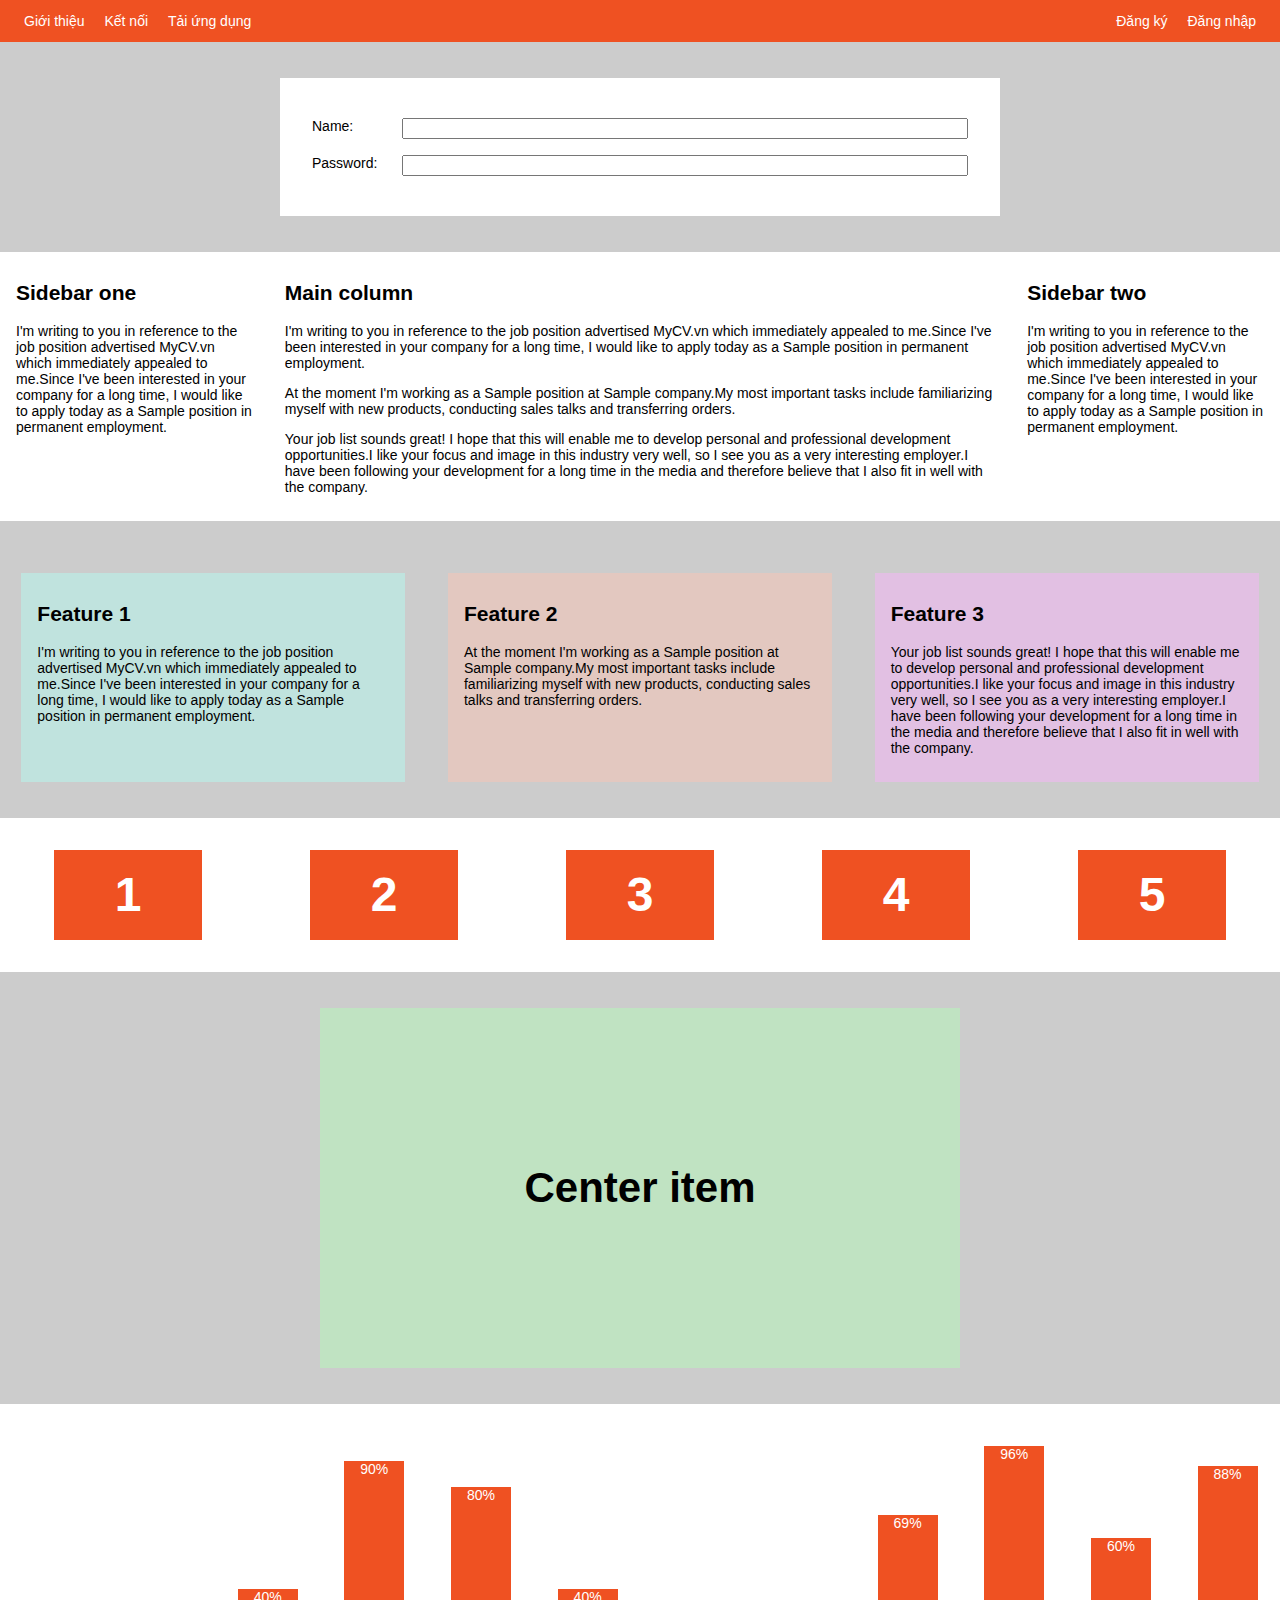
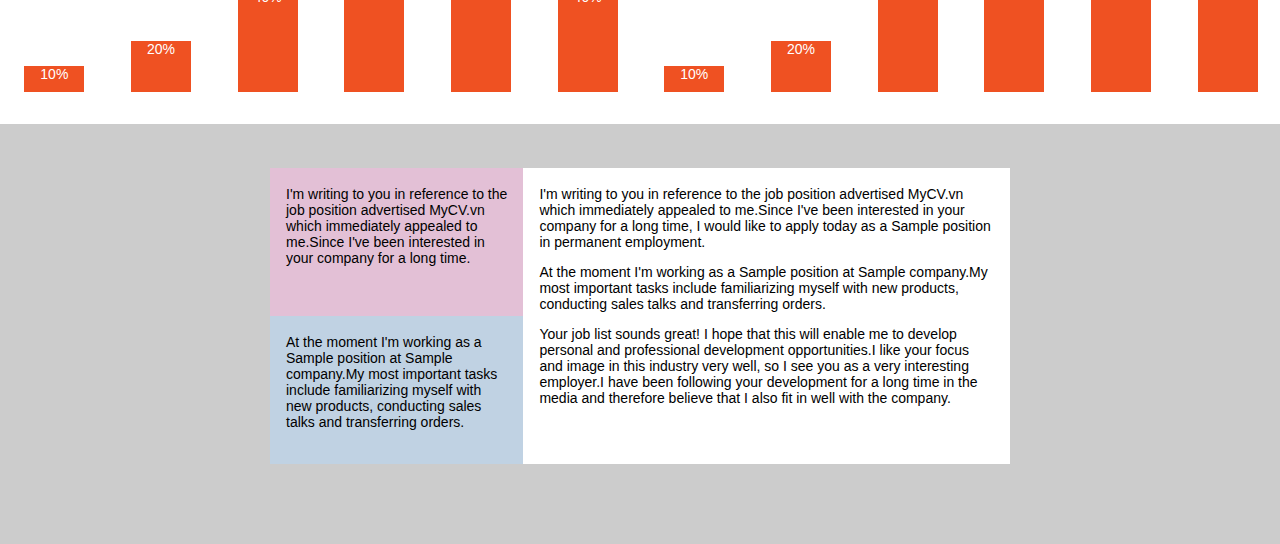
<file: flex/clone1.html>
<!DOCTYPE html>
<html>
    <head>
        <title>F8 - Shop</title>
        <meta charset="utf-8">
        <link rel="stylesheet" href="./clone1.css">
    </head>
    
    <body>
        <!-- Navbar -->
        <div class="nav">
            <ul class="nav-list">
                <li class="nav-item">Giới thiệu</li>
                <li class="nav-item">Kết nối</li>
                <li class="nav-item">Tải ứng dụng</li>
            </ul>
            <ul class="nav-list">
                <li class="nav-item">Đăng ký</li>
                <li class="nav-item">Đăng nhập</li>
            </ul>
        </div>
        
        <!-- Form layout -->
        <div class="form-container">
            <form action="" class="form">
                <div class="form__row">
                    <label class="form__label" for="name">Name:</label>
                    <input class="form__input" type="text" id="name">
                </div>
                <div class="form__row">
                    <label class="form__label" for="password">Password:</label>
                    <input class="form__input" type="password" id="password">
                </div>
            </form>
        </div>

        <!-- Column layout -->
        <div class="column-layout">
            <div class="column-item sidebar-one">
                <h2>Sidebar one</h2>
                <p>I'm writing to you in reference to the job position advertised MyCV.vn which immediately appealed to me.Since I've been interested in your company for a long time, I would like to apply today as a Sample position in permanent employment.</p>
            </div>
            <div class="column-item main-column">
                <h2>Main column</h2>
                <p>I'm writing to you in reference to the job position advertised MyCV.vn which immediately appealed to me.Since I've been interested in your company for a long time, I would like to apply today as a Sample position in permanent employment.</p>
                <p>At the moment I'm working as a Sample position at Sample company.My most important tasks include familiarizing myself with new products, conducting sales talks and transferring orders.</p>
                <p>Your job list sounds great! I hope that this will enable me to develop personal and professional development opportunities.I like your focus and image in this industry very well, so I see you as a very interesting employer.I have been following your development for a long time in the media and therefore believe that I also fit in well with the company.</p>
            </div>
            <div class="column-item sidebar-two">
                <h2>Sidebar two</h2>
                <p>I'm writing to you in reference to the job position advertised MyCV.vn which immediately appealed to me.Since I've been interested in your company for a long time, I would like to apply today as a Sample position in permanent employment.</p>
            </div>
        </div>

        <!-- Feature layout -->
        <div class="feature-layout">
            <div class="feature-item">
                <h2>Feature 1</h2>
                <p>I'm writing to you in reference to the job position advertised MyCV.vn which immediately appealed to me.Since I've been interested in your company for a long time, I would like to apply today as a Sample position in permanent employment.</p>
            </div>
            <div class="feature-item">
                <h2>Feature 2</h2>
                <p>At the moment I'm working as a Sample position at Sample company.My most important tasks include familiarizing myself with new products, conducting sales talks and transferring orders.</p>
            </div>
            <div class="feature-item">
                <h2>Feature 3</h2>
                <p>Your job list sounds great! I hope that this will enable me to develop personal and professional development opportunities.I like your focus and image in this industry very well, so I see you as a very interesting employer.I have been following your development for a long time in the media and therefore believe that I also fit in well with the company.</p>
            </div>
        </div>

        <!-- Wrap layout -->
        <div class="wrap-layout">
            <div class="wrap-layout__item">1</div>
            <div class="wrap-layout__item">2</div>
            <div class="wrap-layout__item">3</div>
            <div class="wrap-layout__item">4</div>
            <div class="wrap-layout__item">5</div>
        </div>

        <!-- Center layout -->
        <div class="center-layout">
            <h3 class="center-layout__item">Center item</h3>
        </div>

        <!-- Chart -->
        <div class="chart-layout">
            <div class="chart-layout__item" style="--percent: 10%">10%</div>
            <div class="chart-layout__item" style="--percent: 20%">20%</div>
            <div class="chart-layout__item" style="--percent: 40%">40%</div>
            <div class="chart-layout__item" style="--percent: 90%">90%</div>
            <div class="chart-layout__item" style="--percent: 80%">80%</div>
            <div class="chart-layout__item" style="--percent: 40%">40%</div>
            <div class="chart-layout__item" style="--percent: 10%">10%</div>
            <div class="chart-layout__item" style="--percent: 20%">20%</div>
            <div class="chart-layout__item" style="--percent: 69%">69%</div>
            <div class="chart-layout__item" style="--percent: 96%">96%</div>
            <div class="chart-layout__item" style="--percent: 60%">60%</div>
            <div class="chart-layout__item" style="--percent: 88%">88%</div>
        </div>

        <!-- End -->
        <div class="the-end">
            <div class="the-end__first">
                <p>I'm writing to you in reference to the job position advertised MyCV.vn which immediately appealed to me.Since I've been interested in your company for a long time, I would like to apply today as a Sample position in permanent employment.</p>
                <p>At the moment I'm working as a Sample position at Sample company.My most important tasks include familiarizing myself with new products, conducting sales talks and transferring orders.</p>
                <p>Your job list sounds great! I hope that this will enable me to develop personal and professional development opportunities.I like your focus and image in this industry very well, so I see you as a very interesting employer.I have been following your development for a long time in the media and therefore believe that I also fit in well with the company.</p>
            </div>
            <div class="the-end__second">
                <div class="the-end__second-one">
                    <p>I'm writing to you in reference to the job position advertised MyCV.vn which immediately appealed to me.Since I've been interested in your company for a long time.</p>
                </div>
                <div class="the-end__second-two">
                    <p>At the moment I'm working as a Sample position at Sample company.My most important tasks include familiarizing myself with new products, conducting sales talks and transferring orders.</p>
                </div>
            </div>
        </div>
    </body>
</html>
</file>
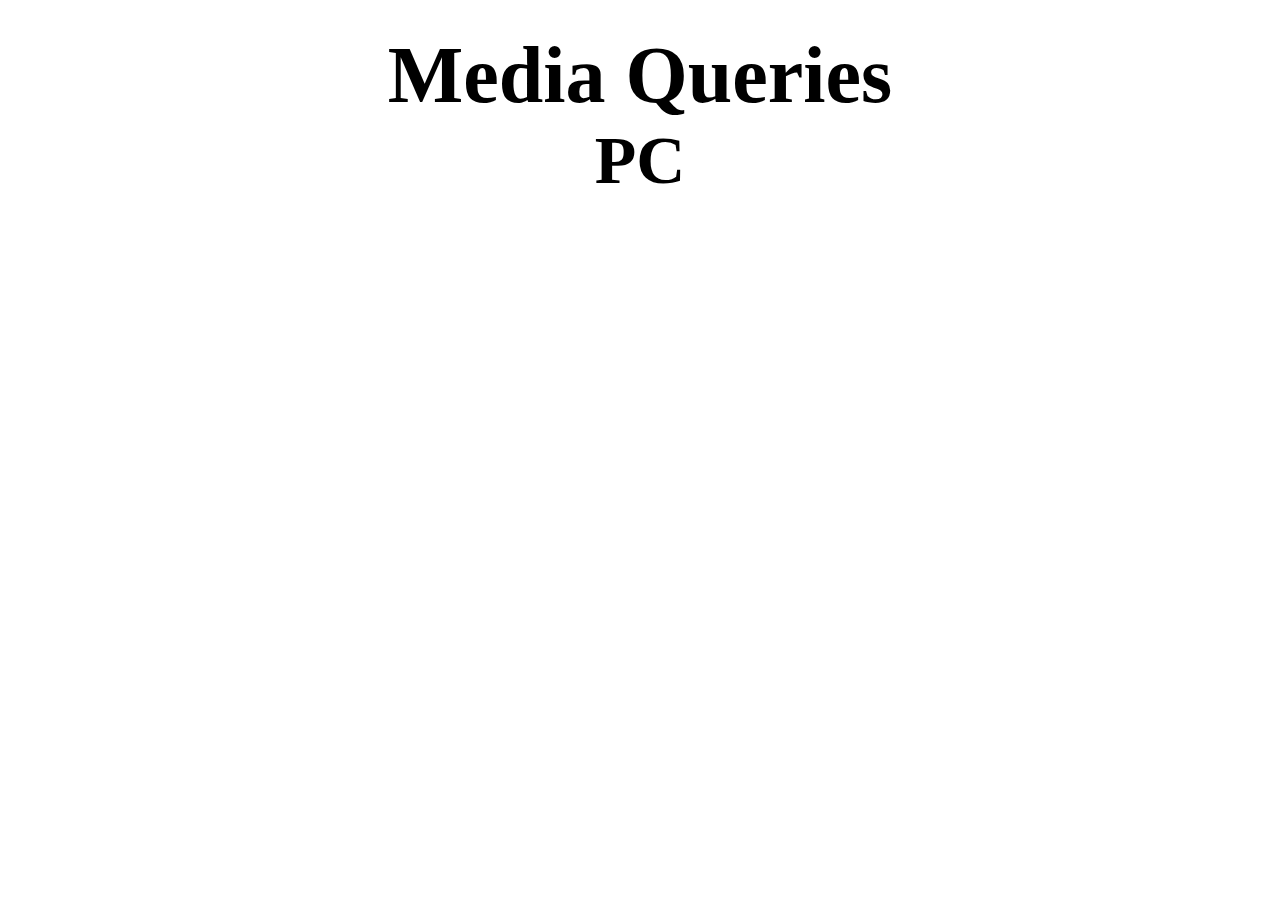
<file: responsive/index1.html>
<!DOCTYPE html>
<html lang="en">
<head>
    <meta charset="UTF-8">
    <meta name="viewport" content="width=device-width, initial-scale=1.0">
    <title>Document</title>
    <style>
        *{
            margin: 0;
            padding: 0;
        }
        body{
            text-align: center;
            margin-top: 30px;
        }
        h1{
            font-size: 80px;
        }
        .pc,.tablet,.mobile{
            font-size: 68px;
            display:none;
        }

        /* BREAK POINT */
        @media (min-width: 1024px){
            .pc{
                display: block;
            }
        }
        @media (min-width: 740px) and (max-width: 1023px){
            .tablet{
                display:block;
            }
        }
        @media (max-width:739px){
            .mobile{
                display:block;
            }
        }
    </style>
    <!-- @media(max-width or min-width)
             dao diện PC: >=1024px
             Tablet: >=740px and <1024px
             Mobile: <740px. -->
</head>
<body>
    <h1> Media Queries</h1>
    <h2 class="pc">PC</h2>
    <h2 class="tablet">Tablet</h2>
    <h2 class="mobile">Mobile</h2>
</body>
</html>
</file>
<file: shopee/assets/css/base.css>
:root {
    --white-color:#fff;
    --black-color:#000;
    --text-color:#333;
    --primary-color:#ee4d2d;
    --border-color:#dbdbdb;
    --star-color-gold: #ffce3d;

    --header-height:120px;
    --navbar-height:34px;
    --header-with-search-height:calc(var(--header-height)- var(--navbar-height));
}

* {
    box-sizing: inherit;
}

html {
    font-size: 62.5%;
    line-height: 1.6rem;
    font-family: 'Roboto', sans-serif;
}

.grid{
    width:1200px ;
    max-width: 100%;
    margin: 0 auto;
}

.grid__full-width{
    width: 100%;
}

.grid__row{
    display: flex;
    flex-wrap: wrap;
    margin-left: -5px;
    margin-right: -5px;
}

/* test */

.grid__column-2{
    padding-left: 5px;
    padding-right:5px;
    width: 16.6667%;
}

.grid__column-2-4{
    padding-left: 5px;
    padding-right:5px;
    width: 20%;
}

.grid__column-10{
    padding-left: 5px;
    padding-right:5px;
    width: 83.3333%;
}

/* ANIMATION */
@keyframes fadeIn{
    from{
        opacity: 0.2;
    }
    to{
        opacity: 1;
    }
}

/*modal*/

.modal{
    position: fixed;
    top: 0;
    right: 0;
    left: 0;
    bottom: 0;
    display: flex;
    animation: fadeIn linear 0.1s;
}

.modal__overlay{
    position: absolute;
    width: 100%;
    height: 100%;
    background: rgba(0,0,0,0.4);
    z-index: 0;
}

@keyframes growth{
    from{
        transform: scale(var(--growth-from));
    }
    to{
        transform: scale(var(--growth-to));
    }
}

.modal__body{
    --growth-from:0.7;
    --gorwth-to:1;
    position: relative;
    margin: auto;
    background-color: white;
    z-index: 1;
    border-radius: 5px;
    animation: growth linear 0.1s;
}   

.auth-form__heading{
    font-size: 2.2rem;
    font-weight: 400;
    color: var(--text-color);
}

/* button style */
.btn{
    min-width: 142px;
    height: 34px;
    text-decoration: none;
    border: none;
    border-radius: 2px;
    font-size: 1.5rem;
    outline: none;
    cursor: pointer;
    color: var(--text-color);
    display: inline-flex;
    justify-content: center;
    align-items: center;
}

.btn.btn--normal:hover{
    background-color: rgba(0,0,0,0.1);
}

.btn.btn--size-s{
    height: 32px;
    font-size: 12px;
    padding:0 8px;
}

.btn.btn--primary{
    color: var(--white-color);
    background-color: var(--primary-color);
}

.btn.btn--white{
    background-color: var(--white-color);
}


.auth-form__socials-icon{
    font-size: 1.8rem;
}


/* selection */
.select-input{
    position: relative;
    min-width: 200px;
    height: 34px;
    padding: 0 12px;
    border-radius: 2px;
    background-color: var(--white-color);
    display: flex;
    align-items: center;
    justify-content: space-between;
 
}

.select-input__label{
    font-size: 1.4rem;
}

.select-input__icon{
    font-size: 1.4 rem;
    color: rgb(131,131,131);
}

.select-input__list{
    position:absolute;
    left: 0;
    right: 0;
    top:35px;
    border-radius: 2px;
    background-color: var(--white-color);
    padding: 8px 16px;
    list-style: none;
    display: none;
}

.select-input__item{
    
}

.select-input__link{
    display: block;
    text-decoration: none;
    color: var(--text-color);
    font-size: 1.4rem;
    padding: 4px 0px;
}

.select-input__link:hover{
    color: var(--primary-color);
}

.select-input:hover .select-input__list{
    display: block;
}
</file>
<file: shopee/assets/css/main.css>
*{
    margin: 0;
    padding: 0;
}

/* common */
body{
    box-sizing: border-box;
}

/* header */
.header{
    height: var(--header-height);
    background: linear-gradient(0deg,#fe6333,#f6402d);
}

.navbar{
    display: flex;
    justify-content: space-between;
    height: var(--navbar-height);
    line-height: 34px;
}


.navbar__list--item,
.navbar__list--item--link{
    display: inline-block;
    list-style-type: none;
    color: var(--white-color);
    text-decoration: none;
    font-size: 1.5rem;
    font-weight: 400;
    
}

/* .navbar__list--item:hover, */
.navbar__list--item--link:hover{
    color: rgba(255, 255, 255, 0.7);
    /* cursor: pointer; */
}

.navbar__list--item--strong{
    font-weight: 450;
}


.navbar__list--item{
    position: relative;
    padding: 0 8px;
}

.navbar__list--item--separate::after{
    position: absolute;
    content:"" ;
    display: block;
    border-right: 1px solid white;
    height: 13px;
    top: 10px;
    right: 0px;
}

.navbar__list--item--link,
.header__navbar-icons{
    display: inline-flex;
    align-items: center;
}

.header__navbar-icons{
    margin:0 4px
}

.header__navbar--item .navbar__list--item-no-pointer{
    cursor: text;
    color: var(--white-color);
}

/* header QR code */


.header__qr{
    display:none;
    position: absolute;
    top: 100%;
    left: 8px;
    background-color: white;
    z-index: 100;
    width: 186px;
    padding: 6px;
    border-radius: 5px;
    cursor: pointer;
    animation: fadeIn ease .3s;
}


.navbar__list--item-has-qr:hover .header__qr{
    display: block;
    
}

.header__qr-app{
    display: flex;
    justify-content: space-between;
   
}

.qr-code{
    width: 100%;
}

.qr-app{
    height: 15px;
}

.header__qr-app--link:nth-child(1){
    margin-left: 11px;
}

.header__qr-app--link:nth-child(2){
    margin-right: 11px;
}

/* header Notify */

.header__notification{
    position: absolute;
    display: none;
    width: 400px;
    height: 350px;
    top: 100%;
    right: 0;
    box-shadow: 2px 2px 5px rgb(245, 245, 239);
    background-color: var(--white-color );
    transform-origin: calc(100% - 25px) top;
    animation: headerNotify linear .25s;
    cursor: pointer;
    z-index: 1000;
}

@keyframes headerNotify{
    from{
        transform: scale(0);
    }
    to{
        transform: scale(1);
    }
}

.navbar__list--item-has-sign-in:hover >.header__notification{
    display: block;
    
}

.header__notification::before{
    width: 50px;
    height: 50px;
    position: absolute;
    content: "";
    border-width: 20px 25px;
    border-style: solid;
    display: block;
    right: 30px;
    top: -40px;
    border-color: transparent transparent #ffffff transparent;
    cursor: pointer;
    z-index: 10000;
    box-sizing: border-box;
}

.header__notification .header__notification-contact{
    margin-top: 100px;
}

.header__notification .face-smile{
    display: inline-block;
    width:100px;
    height:100px;
    transform: translateX(150%);
}

.header__notification .text-description{
    display: block;
    color: var(--text-color);
    text-align: center;
}

.sub-notification{
    display: flex;
    justify-content: space-between;
    align-items: center;
    margin-top:64px;
    background-color: rgb(240, 235, 235);
}

.sub-notification .dangki >li {
    min-width: 200px;
    text-align: center;
    list-style: none;
    padding: 2px 0;     
}

.sub-notification .dangki li>a{
    text-decoration: none; 
    color: var(--text-color);
    font-size: 1.5rem;
}

.sub-notification .dangki >li:hover>a,
.sub-notification .dangki >li:hover
{
    color: #fe6333;
    background-color: #ddd;
}


/* authen modal */

.auth-form{
    width: 500px;
}

.auth-form__container{
    padding:34px 32px;
}

.auth-form__header{
    display: flex;
    justify-content: space-between;
    align-items: center;
    padding:0 12px; 
    margin:10px
}

.auth-form__switch-btn{
    font-size: 1.6rem;
    color: var(--primary-color);
    font-weight: 400;
    cursor: pointer;
}

.auth-form__input{
    width: 100%;
    height: 40px;
    margin-top: 16px;
    padding: 0 12px;
    font-size: 1.4rem;
    border:1px solid var(--border-color);
    border-radius: 2px;
    outline: none;
}

.auth-form__input:focus{
    border-color: #777777;
}

.auth-form__aside{
    margin-top: 16px;
}

.auth-form__policy-text{
    padding: 0 12px;
    font-size: 1.2rem;
    line-height: 1.6rem;
    text-align: center;
}

.auth-form__text-link{
    color: var(--primary-color);
    text-decoration: none;
}

.auth-form__control{
    display: flex;
    justify-content: flex-end;
    margin-top: 70px;
}

.auth-form__control-back{
    margin-right: 8px;
}

.auth-form__socials{
    background: #f5f5f5;
    padding: 16px 32px;
    display: flex;
    justify-content: space-between;
}

.auth-form__socials--facebook{
    color: var(--white-color);
    background-color:#3a5A89 ;
}

.auth-form__socials--facebook.auth-form__socials-icon{
    background: var(--white-color);
}

.auth-form__socials-title{
    margin:0 34px;
}

.auth-form__socials--google{
    background-color: var(--white-color);
}

/* header with search */

.header-with-search{
    height: var(--header-with-search-height);
    display: flex;
    align-items: center;
    margin:0 8px;
}

.header__logo{
    width: 200px;
}

.header__logo-img{
    fill: #fff;
    width: 150px;
}

.header__search{
    flex: 1;
    height: 40px;
    border-radius: 2px;
    background-color: #fff;
    display: flex ;
    align-items: center;
}

.header__search-input-wrap{
    flex:1;
    height: 100%;
    position: relative;
}

.header__search-input{
    width: 100%;
    height: 100%;
    border: none;
    outline: none;
    font-size: 1.4rem ;
    color: var(--text-color);
    padding: 0 16px;
    border-radius: 2px;
}

.header__search-select{
    position: relative;
    text-align: center;
    padding: 11.5px 0;
}

.header__search-option{
    position: absolute;
    right: 0;
    top: 105%;
    width: 130px;
    list-style: none;
    box-shadow: 0 1px 2px #ccc;
    border-radius: 3px;
    display: none;
    animation: fadeIn ease-in 0.2s;
}

.header__search-option::after{
    content: "";
    position: absolute;
    display: block;
    top:-10px;
    left: 0;
    width: 100%;
    height: 10px;

}

.header__search-select:hover
.header__search-option{
    display: block;
    cursor: pointer;
}

.header__search-option-item{
    background: var(--white-color);
    padding: 8px 0;
    padding-left:16px ;
    text-align: left;
}

.header__search-option-item span{
    font-size: 1.4rem;
    color: var(--text-color);
}

.header__search-option-item i{
    font-size: 1.2rem;
    color: var(--primary-color);
    margin: 0 4px 0 8px;
    
}

.header__search-option-item:last-child i{
    display: none;
}

.header__search-select-label{
    font-size: 1.4rem;
    color: var(--text-color);
    border-left: 1px solid #ccc;
    padding-left: 16px;
}

.header__search-select-icon{
    font-size: 1.5rem;
    color: #4a4a4a;
    margin: 0 16px 0 8px;
}

.header__search-btn{
    background-color: var(--primary-color);
    border: none;
    height: 34px;
    border-radius: 3px;
    margin-right: 4px;
    outline: none;
}

.header__search-btn-icon{
    padding:0 14px;
    font-size: 24px;
    color: #fff;
}

.header__search-btn:hover{
    opacity: 0.8;
    cursor: pointer;
}

.header_search-btn-icon{
    font-size: 1.6rem;
    color: var(--white-color);
}



    /* SEARCH HISTORY */

.header__search-input:focus ~ .header__search-history{
    display: block;
    cursor: pointer;
    z-index: 100;
}

.header__search-history{
    position: absolute;
    top: calc(100% + 2px);
    left: 0;
    width: calc(100% - 16px);
    background-color: var(--white-color);
    border-radius: 3px;
    box-shadow: 0 0 3px #ccc;
    display: none;
}

.header__search-history-heading{
    font-size: 1.4rem;
    color: #999;
    margin: 8px 12px;
    font-weight: 300;
}

.header__search-history-item{
    list-style-type: none;
    line-height: 38px;
    padding: 0 12px;
}

.header__search-history-item:hover{
    background-color: #ddd;
}

.header__search-history-item a{
    text-decoration: none;
    color: var(--text-color);
    font-size: 1.4rem;
}

.header__cart{
    width:150px ;
    font-size: 2.6rem;
    text-align: center;
    position: relative;
}

.header__cart-icon{
    font-size: 2.6rem;
    color: var(--white-color);
    cursor: pointer;
}

.header__cart-list{
    position: absolute;
    top: calc(100% + 10px);
    right: 50px;
    background-color: var(--white-color);
    width: 400px;
    border-radius: 2px;
    box-shadow: 0 2px 10px #ccc,
                0 2px 10px #ccc;
    display: none;
    transform-origin: calc(100% - 25px) top;
    animation: headerNotify linear .25s;
    
}

.header__cart-list--no-cart{
    padding: 32px 0;
}

.header__cart-no-cart-img{
    width: 100px;
    height: 100px;
    display: block;
    margin: auto;
}

.header__cart-list-no-cart-msg{
    font-size: 1.4rem;
    color: var(--text-color);
}

.header__cart-list::after{
    cursor: pointer;
    content: "";
    position: absolute;
    top:-26px; 
    right: 3px;
    border-width: 15px 20px;
    border-style: solid;
    border-color: transparent transparent var(--white-color) transparent;
}

.header__cart:hover .header__cart-list{
    display: block;
}


/* container */

.app__container{
    background-color: #f5f5f5;
}

.app_content{
    padding:24px ;
}

.category{
    border-radius: 2px;
    background-color: #fff;
    
}

.category__heading{
    font-size: 1.7rem;
    color: var(--text-color);
    padding: 12px 16px;
    border-bottom:1px solid rgba(0, 0, 0, 0.05)
}

.category__heading-icon{
    font-size: 1.4rem;
    margin-right: 4px;
}

.category-list{
    margin-top: 12px;
    list-style: none;
    padding-left: 8px;
    margin-left: 4px;
}


.category-item.category-item--active .category-item-link{
    color: var(--primary-color);
}

.category-item.category-item--active .category-item-link::before{
    position: absolute;
    content: "";
    top: 30%;
    left: 4px;
    border: 4px solid;
    border-color: transparent transparent transparent var(--primary-color);
}

.category-item-link{
    position: relative;
    right: 0;
    display: block;
    font-size: 1.4rem;
    color: var(--text-color);
    text-decoration: none;
    padding: 8px 16px;
    transition: right linear 0.1s;
}

.category-item-link:hover{
    right: -4px;
    color: var(--primary-color);
}

/* Home sort + filter */

.home-filter{
    display: flex;
    align-items: center;
    padding:12px 22px;
    border-radius: 2px;
    background-color: rgba(0, 0, 0, 0.05);
}

.home-filter__label{
    font-size: 1.4rem;
    color: #555;
    margin-right: 16px;
}

.home-filter__btn{
    margin-right: 12px;
    min-width: 90px;
}

.home-filter__paginate{
    display: flex;
    align-items: center;
    margin-left: auto;
}

.home-filter__paginate-number{
    font-size: 1.5rem;
    color: var(--text-color);
    margin-right: 22px;
}

.home-filter__page-current{
    color:var(--primary-color);
}

.home-filter__paginate-control{
    border-radius: 2px;
    overflow: hidden;
    display: flex;
    width: 72px;
    height:34px;
    
}

.home-filter__page-btn{
    flex:1;
    display: flex;
    background-color: var(--white-color);
    justify-content: center;
    align-items: center;
    text-decoration: none;
}

.home-filter__page-btn:first-child{
    border-right: 1px solid #eee;
}

.home-filter__page-icon{
    font-size: 1.4rem;
    color: #555;
}

.home-filter__page-btn--disabled{
    background-color: #f9f9f9;
    cursor: default;
}

.home-filter__page-btn--disabled .home-filter__page-icon{
    color:#ccc;
}
/* product item */


.home-product-item{
    background-color: var(--white-color);
    display: block;
    text-decoration: none;
    margin-top: 10px;
    position: relative;
    border-bottom-left-radius: 2px;
    border-bottom-right-radius: 2px;
    box-shadow: 0 1px 2px 0 rgba(0,0,0,0.1);
    transition: transform ease 0.1s;
    will-change: transform;
}

.home-product-item:hover{
    transform:translateY(-1px) ;
    box-shadow: 0 1px 20px 0 rgba(0,0,0,0.05);
}

.home-product-item__img{
    padding-top: 100%;
    background-repeat: no-repeat;
    background-size: contain;
}

.home-product-item__name{
    font-size: 1.3rem;
    font-weight: 400;
    color: var(--text-color);
    margin: 10px;
    line-height: 1.8rem;
    height:3.6rem;
    overflow: hidden;
    display:block;
    display: -webkit-box;
    -webkit-line-clamp: 2;
    -webkit-box-orient:vertical;
}

.home-product-item__price{
    display: flex;
    align-items: baseline;
    flex-wrap: wrap;
}

.home-product-item__price-old{
    font-size: 1.4rem;
    margin-left: 10px;
    color: #666;
    text-decoration: line-through;
}

.home-product-item__price-current{
    font-size: 1.6rem;
    color: var(--primary-color);
    margin-left: 5px;
}

.home-product-item__action{
    display: flex;
    justify-content: space-between;
    margin: 10px 10px 6px;
}


.home-product-item__like{
    font-size: 1.3rem;
}
    

i.home-product-item__like-icon-fill{
    display: none;
    color: #F63d30;
}

.home-product-item__liked .home-product-item__like-icon-fill{
    display: inline-block;
}

.home-product-item__liked .home-product-item__like-icon-empty{
    display: none;
}

.home-product-item__rating{
    font-size: 1rem;
    color: gainsboro;
    margin-left: auto;
}

.home-product-item__star-gold{
    color: var(--star-color-gold);
}

.home-product-item__sold{
    font-size: 1.2rem;
    color: var(--text-color);
    margin-left: 5px;
}

.home-product-item__origin{
    display: flex;
    justify-content: space-between;
    margin: 3px 10px 0px 10px;
    font-size: 1.2rem;
    color: rgba(0,0,0,.65);
    font-weight: 300;
}

.home-product-item__brand{
    
}

.home-product-item__origin-name{
    
}

.home-product-item__favourite{
    position: absolute;
    top:10px;
    left: -4px;
    color: var(--primary-color);
    background-color: currentColor;
    padding-right: 4px;
    font-size: 1.2rem;
    font-weight: 500;
    line-height: 1.6rem;
    border-top-right-radius: 3px;
    border-bottom-right-radius: 3px;

}

.home-product-item__favourite span{
    color: var(--white-color);
}

.home-product-item__favourite::before{
    content: "";
    position: absolute;
    top:100%;
    left: 0px;
    border-top:3px solid currentColor;
    border-left: 3px solid transparent;
    filter: brightness(60%);
}

.home-product-item__favourite i{
    color: var(--white-color);
    font-size: 0.9rem;
    margin: 0 2px 0 5px ;
}

.home-product-item__sale-off{
    position: absolute;
    height: 40px;
    width: 36px;
    top: 0;
    right: 0;
    background-color: rgba(255,216,64,0.94);
    text-align: center;
}

.home-product-item__sale-off::after{
    content: "";
    position: absolute;
    top:100%;
    left: 0;
    border-width: 0 18px 4px;
    border-style: solid;
    border-color: transparent rgba(255,216,64,0.94) transparent rgba(255,216,64,0.94);
}
</file>
<file: javascript_basic/form validate js/assets/css/main.css>
* {
    padding: 0;
    margin: 0;
    box-sizing: border-box;
  }
  html {
    color: #333;
    font-size: 62.5%;
    font-family: "Open Sans", sans-serif;
  }
  .main {
    background: #f1f1f1;
    min-height: 100vh;
    display: flex;
    justify-content: center;
  }
  .form {
    width: 360px;
    min-height: 100px;
    padding: 32px 24px;
    text-align: center;
    background: #fff;
    border-radius: 2px;
    margin: 24px;
    align-self: center;
    box-shadow: 0 2px 5px 0 rgba(51, 62, 73, 0.1);
  }
  .form .heading {
    font-size: 2rem;
  }
  .form .desc {
    text-align: center;
    color: #636d77;
    font-size: 1.6rem;
    font-weight: lighter;
    line-height: 2.4rem;
    margin-top: 16px;
    font-weight: 300;
  }
  
  .form-group {
    display: flex;
    margin-bottom: 16px;
    flex-direction: column;
  }
  
  .form-label,
  .form-message {
    text-align: left;
  }
  
  .form-label {
    font-weight: 700;
    padding-bottom: 6px;
    line-height: 1.8rem;
    font-size: 1.4rem;
  }
  
  .form-control {
    height: 40px;
    padding: 8px 12px;
    border: 1px solid #b3b3b3;
    border-radius: 3px;
    outline: none;
    font-size: 1.4rem;
  }
  
  .form-control:hover {
    border-color: #1dbfaf;
  }
  
  .form-group.invalid .form-control {
    border-color: #f33a58;
  }
  
  .form-group.invalid .form-message {
    color: #f33a58;
  }
  
  .form-message {
    font-size: 1.2rem;
    line-height: 1.6rem;
    padding: 4px 0 0;
  }

  .user_gender {
    display: flex;
    
  }
  .user_gender > div {
    position: relative;
    flex-basis: 25%;
  }

  .user_gender > div > span{
    position: absolute;
    top:35%;
    left: 0;
  }
  
  .form-submit {
    outline: none;
    background-color: #1dbfaf;
    margin-top: 12px;
    padding: 12px 16px;
    font-weight: 600;
    color: #fff;
    border: none;
    width: 100%;
    font-size: 14px;
    border-radius: 8px;
    cursor: pointer;
  }
  
  .form-submit:hover {
    background-color: #1ac7b6;
  }
  
  .spacer {
    margin-top: 36px;
  }
</file>
<file: w3_band/assets/fonts/themify-icons/demo-files/demo.css>
body {
	font: normal 1em/1.5em Arial, Helvetica, sans-serif;
	max-width: 90%;
	margin: 30px auto 0;
}
h1, h3 {
	font-weight: normal;
}
h3 {
	font-size: 1.4;
	text-transform: uppercase;
	letter-spacing: 1px;
}

.icon-section {
	margin: 0 0 3em;
	clear: both;
	overflow: hidden;
}
.icon-container {
	width: 240px; 
	padding: .7em 0;
	float: left; 
	position: relative;
	text-align: left;
}
.icon-container [class^="ti-"], 
.icon-container [class*=" ti-"] {
	color: #000;
	position: absolute;
	margin-top: 3px;
	transition: .3s;
}
.icon-container:hover [class^="ti-"],
.icon-container:hover [class*=" ti-"] {
	font-size: 2.2em;
	margin-top: -5px;
}
.icon-container:hover .icon-name {
	color: #000;
}
.icon-name {
	color: #aaa;
	margin-left: 35px;
	font-size: .8em;
	transition: .3s;
}
.icon-container:hover .icon-name {
	margin-left: 45px;
}
</file>
<file: w3_band/assets/fonts/themify-icons/themify-icons.css>
@font-face {
	font-family: 'themify';
	src:url('fonts/themify.eot?-fvbane');
	src:url('fonts/themify.eot?#iefix-fvbane') format('embedded-opentype'),
		url('fonts/themify.woff?-fvbane') format('woff'),
		url('fonts/themify.ttf?-fvbane') format('truetype'),
		url('fonts/themify.svg?-fvbane#themify') format('svg');
	font-weight: normal;
	font-style: normal;
}

[class^="ti-"], [class*=" ti-"] {
	font-family: 'themify';
	speak: none;
	font-style: normal;
	font-weight: normal;
	font-variant: normal;
	text-transform: none;
	line-height: 1;

	/* Better Font Rendering =========== */
	-webkit-font-smoothing: antialiased;
	-moz-osx-font-smoothing: grayscale;
}

.ti-wand:before {
	content: "\e600";
}
.ti-volume:before {
	content: "\e601";
}
.ti-user:before {
	content: "\e602";
}
.ti-unlock:before {
	content: "\e603";
}
.ti-unlink:before {
	content: "\e604";
}
.ti-trash:before {
	content: "\e605";
}
.ti-thought:before {
	content: "\e606";
}
.ti-target:before {
	content: "\e607";
}
.ti-tag:before {
	content: "\e608";
}
.ti-tablet:before {
	content: "\e609";
}
.ti-star:before {
	content: "\e60a";
}
.ti-spray:before {
	content: "\e60b";
}
.ti-signal:before {
	content: "\e60c";
}
.ti-shopping-cart:before {
	content: "\e60d";
}
.ti-shopping-cart-full:before {
	content: "\e60e";
}
.ti-settings:before {
	content: "\e60f";
}
.ti-search:before {
	content: "\e610";
}
.ti-zoom-in:before {
	content: "\e611";
}
.ti-zoom-out:before {
	content: "\e612";
}
.ti-cut:before {
	content: "\e613";
}
.ti-ruler:before {
	content: "\e614";
}
.ti-ruler-pencil:before {
	content: "\e615";
}
.ti-ruler-alt:before {
	content: "\e616";
}
.ti-bookmark:before {
	content: "\e617";
}
.ti-bookmark-alt:before {
	content: "\e618";
}
.ti-reload:before {
	content: "\e619";
}
.ti-plus:before {
	content: "\e61a";
}
.ti-pin:before {
	content: "\e61b";
}
.ti-pencil:before {
	content: "\e61c";
}
.ti-pencil-alt:before {
	content: "\e61d";
}
.ti-paint-roller:before {
	content: "\e61e";
}
.ti-paint-bucket:before {
	content: "\e61f";
}
.ti-na:before {
	content: "\e620";
}
.ti-mobile:before {
	content: "\e621";
}
.ti-minus:before {
	content: "\e622";
}
.ti-medall:before {
	content: "\e623";
}
.ti-medall-alt:before {
	content: "\e624";
}
.ti-marker:before {
	content: "\e625";
}
.ti-marker-alt:before {
	content: "\e626";
}
.ti-arrow-up:before {
	content: "\e627";
}
.ti-arrow-right:before {
	content: "\e628";
}
.ti-arrow-left:before {
	content: "\e629";
}
.ti-arrow-down:before {
	content: "\e62a";
}
.ti-lock:before {
	content: "\e62b";
}
.ti-location-arrow:before {
	content: "\e62c";
}
.ti-link:before {
	content: "\e62d";
}
.ti-layout:before {
	content: "\e62e";
}
.ti-layers:before {
	content: "\e62f";
}
.ti-layers-alt:before {
	content: "\e630";
}
.ti-key:before {
	content: "\e631";
}
.ti-import:before {
	content: "\e632";
}
.ti-image:before {
	content: "\e633";
}
.ti-heart:before {
	content: "\e634";
}
.ti-heart-broken:before {
	content: "\e635";
}
.ti-hand-stop:before {
	content: "\e636";
}
.ti-hand-open:before {
	content: "\e637";
}
.ti-hand-drag:before {
	content: "\e638";
}
.ti-folder:before {
	content: "\e639";
}
.ti-flag:before {
	content: "\e63a";
}
.ti-flag-alt:before {
	content: "\e63b";
}
.ti-flag-alt-2:before {
	content: "\e63c";
}
.ti-eye:before {
	content: "\e63d";
}
.ti-export:before {
	content: "\e63e";
}
.ti-exchange-vertical:before {
	content: "\e63f";
}
.ti-desktop:before {
	content: "\e640";
}
.ti-cup:before {
	content: "\e641";
}
.ti-crown:before {
	content: "\e642";
}
.ti-comments:before {
	content: "\e643";
}
.ti-comment:before {
	content: "\e644";
}
.ti-comment-alt:before {
	content: "\e645";
}
.ti-close:before {
	content: "\e646";
}
.ti-clip:before {
	content: "\e647";
}
.ti-angle-up:before {
	content: "\e648";
}
.ti-angle-right:before {
	content: "\e649";
}
.ti-angle-left:before {
	content: "\e64a";
}
.ti-angle-down:before {
	content: "\e64b";
}
.ti-check:before {
	content: "\e64c";
}
.ti-check-box:before {
	content: "\e64d";
}
.ti-camera:before {
	content: "\e64e";
}
.ti-announcement:before {
	content: "\e64f";
}
.ti-brush:before {
	content: "\e650";
}
.ti-briefcase:before {
	content: "\e651";
}
.ti-bolt:before {
	content: "\e652";
}
.ti-bolt-alt:before {
	content: "\e653";
}
.ti-blackboard:before {
	content: "\e654";
}
.ti-bag:before {
	content: "\e655";
}
.ti-move:before {
	content: "\e656";
}
.ti-arrows-vertical:before {
	content: "\e657";
}
.ti-arrows-horizontal:before {
	content: "\e658";
}
.ti-fullscreen:before {
	content: "\e659";
}
.ti-arrow-top-right:before {
	content: "\e65a";
}
.ti-arrow-top-left:before {
	content: "\e65b";
}
.ti-arrow-circle-up:before {
	content: "\e65c";
}
.ti-arrow-circle-right:before {
	content: "\e65d";
}
.ti-arrow-circle-left:before {
	content: "\e65e";
}
.ti-arrow-circle-down:before {
	content: "\e65f";
}
.ti-angle-double-up:before {
	content: "\e660";
}
.ti-angle-double-right:before {
	content: "\e661";
}
.ti-angle-double-left:before {
	content: "\e662";
}
.ti-angle-double-down:before {
	content: "\e663";
}
.ti-zip:before {
	content: "\e664";
}
.ti-world:before {
	content: "\e665";
}
.ti-wheelchair:before {
	content: "\e666";
}
.ti-view-list:before {
	content: "\e667";
}
.ti-view-list-alt:before {
	content: "\e668";
}
.ti-view-grid:before {
	content: "\e669";
}
.ti-uppercase:before {
	content: "\e66a";
}
.ti-upload:before {
	content: "\e66b";
}
.ti-underline:before {
	content: "\e66c";
}
.ti-truck:before {
	content: "\e66d";
}
.ti-timer:before {
	content: "\e66e";
}
.ti-ticket:before {
	content: "\e66f";
}
.ti-thumb-up:before {
	content: "\e670";
}
.ti-thumb-down:before {
	content: "\e671";
}
.ti-text:before {
	content: "\e672";
}
.ti-stats-up:before {
	content: "\e673";
}
.ti-stats-down:before {
	content: "\e674";
}
.ti-split-v:before {
	content: "\e675";
}
.ti-split-h:before {
	content: "\e676";
}
.ti-smallcap:before {
	content: "\e677";
}
.ti-shine:before {
	content: "\e678";
}
.ti-shift-right:before {
	content: "\e679";
}
.ti-shift-left:before {
	content: "\e67a";
}
.ti-shield:before {
	content: "\e67b";
}
.ti-notepad:before {
	content: "\e67c";
}
.ti-server:before {
	content: "\e67d";
}
.ti-quote-right:before {
	content: "\e67e";
}
.ti-quote-left:before {
	content: "\e67f";
}
.ti-pulse:before {
	content: "\e680";
}
.ti-printer:before {
	content: "\e681";
}
.ti-power-off:before {
	content: "\e682";
}
.ti-plug:before {
	content: "\e683";
}
.ti-pie-chart:before {
	content: "\e684";
}
.ti-paragraph:before {
	content: "\e685";
}
.ti-panel:before {
	content: "\e686";
}
.ti-package:before {
	content: "\e687";
}
.ti-music:before {
	content: "\e688";
}
.ti-music-alt:before {
	content: "\e689";
}
.ti-mouse:before {
	content: "\e68a";
}
.ti-mouse-alt:before {
	content: "\e68b";
}
.ti-money:before {
	content: "\e68c";
}
.ti-microphone:before {
	content: "\e68d";
}
.ti-menu:before {
	content: "\e68e";
}
.ti-menu-alt:before {
	content: "\e68f";
}
.ti-map:before {
	content: "\e690";
}
.ti-map-alt:before {
	content: "\e691";
}
.ti-loop:before {
	content: "\e692";
}
.ti-location-pin:before {
	content: "\e693";
}
.ti-list:before {
	content: "\e694";
}
.ti-light-bulb:before {
	content: "\e695";
}
.ti-Italic:before {
	content: "\e696";
}
.ti-info:before {
	content: "\e697";
}
.ti-infinite:before {
	content: "\e698";
}
.ti-id-badge:before {
	content: "\e699";
}
.ti-hummer:before {
	content: "\e69a";
}
.ti-home:before {
	content: "\e69b";
}
.ti-help:before {
	content: "\e69c";
}
.ti-headphone:before {
	content: "\e69d";
}
.ti-harddrives:before {
	content: "\e69e";
}
.ti-harddrive:before {
	content: "\e69f";
}
.ti-gift:before {
	content: "\e6a0";
}
.ti-game:before {
	content: "\e6a1";
}
.ti-filter:before {
	content: "\e6a2";
}
.ti-files:before {
	content: "\e6a3";
}
.ti-file:before {
	content: "\e6a4";
}
.ti-eraser:before {
	content: "\e6a5";
}
.ti-envelope:before {
	content: "\e6a6";
}
.ti-download:before {
	content: "\e6a7";
}
.ti-direction:before {
	content: "\e6a8";
}
.ti-direction-alt:before {
	content: "\e6a9";
}
.ti-dashboard:before {
	content: "\e6aa";
}
.ti-control-stop:before {
	content: "\e6ab";
}
.ti-control-shuffle:before {
	content: "\e6ac";
}
.ti-control-play:before {
	content: "\e6ad";
}
.ti-control-pause:before {
	content: "\e6ae";
}
.ti-control-forward:before {
	content: "\e6af";
}
.ti-control-backward:before {
	content: "\e6b0";
}
.ti-cloud:before {
	content: "\e6b1";
}
.ti-cloud-up:before {
	content: "\e6b2";
}
.ti-cloud-down:before {
	content: "\e6b3";
}
.ti-clipboard:before {
	content: "\e6b4";
}
.ti-car:before {
	content: "\e6b5";
}
.ti-calendar:before {
	content: "\e6b6";
}
.ti-book:before {
	content: "\e6b7";
}
.ti-bell:before {
	content: "\e6b8";
}
.ti-basketball:before {
	content: "\e6b9";
}
.ti-bar-chart:before {
	content: "\e6ba";
}
.ti-bar-chart-alt:before {
	content: "\e6bb";
}
.ti-back-right:before {
	content: "\e6bc";
}
.ti-back-left:before {
	content: "\e6bd";
}
.ti-arrows-corner:before {
	content: "\e6be";
}
.ti-archive:before {
	content: "\e6bf";
}
.ti-anchor:before {
	content: "\e6c0";
}
.ti-align-right:before {
	content: "\e6c1";
}
.ti-align-left:before {
	content: "\e6c2";
}
.ti-align-justify:before {
	content: "\e6c3";
}
.ti-align-center:before {
	content: "\e6c4";
}
.ti-alert:before {
	content: "\e6c5";
}
.ti-alarm-clock:before {
	content: "\e6c6";
}
.ti-agenda:before {
	content: "\e6c7";
}
.ti-write:before {
	content: "\e6c8";
}
.ti-window:before {
	content: "\e6c9";
}
.ti-widgetized:before {
	content: "\e6ca";
}
.ti-widget:before {
	content: "\e6cb";
}
.ti-widget-alt:before {
	content: "\e6cc";
}
.ti-wallet:before {
	content: "\e6cd";
}
.ti-video-clapper:before {
	content: "\e6ce";
}
.ti-video-camera:before {
	content: "\e6cf";
}
.ti-vector:before {
	content: "\e6d0";
}
.ti-themify-logo:before {
	content: "\e6d1";
}
.ti-themify-favicon:before {
	content: "\e6d2";
}
.ti-themify-favicon-alt:before {
	content: "\e6d3";
}
.ti-support:before {
	content: "\e6d4";
}
.ti-stamp:before {
	content: "\e6d5";
}
.ti-split-v-alt:before {
	content: "\e6d6";
}
.ti-slice:before {
	content: "\e6d7";
}
.ti-shortcode:before {
	content: "\e6d8";
}
.ti-shift-right-alt:before {
	content: "\e6d9";
}
.ti-shift-left-alt:before {
	content: "\e6da";
}
.ti-ruler-alt-2:before {
	content: "\e6db";
}
.ti-receipt:before {
	content: "\e6dc";
}
.ti-pin2:before {
	content: "\e6dd";
}
.ti-pin-alt:before {
	content: "\e6de";
}
.ti-pencil-alt2:before {
	content: "\e6df";
}
.ti-palette:before {
	content: "\e6e0";
}
.ti-more:before {
	content: "\e6e1";
}
.ti-more-alt:before {
	content: "\e6e2";
}
.ti-microphone-alt:before {
	content: "\e6e3";
}
.ti-magnet:before {
	content: "\e6e4";
}
.ti-line-double:before {
	content: "\e6e5";
}
.ti-line-dotted:before {
	content: "\e6e6";
}
.ti-line-dashed:before {
	content: "\e6e7";
}
.ti-layout-width-full:before {
	content: "\e6e8";
}
.ti-layout-width-default:before {
	content: "\e6e9";
}
.ti-layout-width-default-alt:before {
	content: "\e6ea";
}
.ti-layout-tab:before {
	content: "\e6eb";
}
.ti-layout-tab-window:before {
	content: "\e6ec";
}
.ti-layout-tab-v:before {
	content: "\e6ed";
}
.ti-layout-tab-min:before {
	content: "\e6ee";
}
.ti-layout-slider:before {
	content: "\e6ef";
}
.ti-layout-slider-alt:before {
	content: "\e6f0";
}
.ti-layout-sidebar-right:before {
	content: "\e6f1";
}
.ti-layout-sidebar-none:before {
	content: "\e6f2";
}
.ti-layout-sidebar-left:before {
	content: "\e6f3";
}
.ti-layout-placeholder:before {
	content: "\e6f4";
}
.ti-layout-menu:before {
	content: "\e6f5";
}
.ti-layout-menu-v:before {
	content: "\e6f6";
}
.ti-layout-menu-separated:before {
	content: "\e6f7";
}
.ti-layout-menu-full:before {
	content: "\e6f8";
}
.ti-layout-media-right-alt:before {
	content: "\e6f9";
}
.ti-layout-media-right:before {
	content: "\e6fa";
}
.ti-layout-media-overlay:before {
	content: "\e6fb";
}
.ti-layout-media-overlay-alt:before {
	content: "\e6fc";
}
.ti-layout-media-overlay-alt-2:before {
	content: "\e6fd";
}
.ti-layout-media-left-alt:before {
	content: "\e6fe";
}
.ti-layout-media-left:before {
	content: "\e6ff";
}
.ti-layout-media-center-alt:before {
	content: "\e700";
}
.ti-layout-media-center:before {
	content: "\e701";
}
.ti-layout-list-thumb:before {
	content: "\e702";
}
.ti-layout-list-thumb-alt:before {
	content: "\e703";
}
.ti-layout-list-post:before {
	content: "\e704";
}
.ti-layout-list-large-image:before {
	content: "\e705";
}
.ti-layout-line-solid:before {
	content: "\e706";
}
.ti-layout-grid4:before {
	content: "\e707";
}
.ti-layout-grid3:before {
	content: "\e708";
}
.ti-layout-grid2:before {
	content: "\e709";
}
.ti-layout-grid2-thumb:before {
	content: "\e70a";
}
.ti-layout-cta-right:before {
	content: "\e70b";
}
.ti-layout-cta-left:before {
	content: "\e70c";
}
.ti-layout-cta-center:before {
	content: "\e70d";
}
.ti-layout-cta-btn-right:before {
	content: "\e70e";
}
.ti-layout-cta-btn-left:before {
	content: "\e70f";
}
.ti-layout-column4:before {
	content: "\e710";
}
.ti-layout-column3:before {
	content: "\e711";
}
.ti-layout-column2:before {
	content: "\e712";
}
.ti-layout-accordion-separated:before {
	content: "\e713";
}
.ti-layout-accordion-merged:before {
	content: "\e714";
}
.ti-layout-accordion-list:before {
	content: "\e715";
}
.ti-ink-pen:before {
	content: "\e716";
}
.ti-info-alt:before {
	content: "\e717";
}
.ti-help-alt:before {
	content: "\e718";
}
.ti-headphone-alt:before {
	content: "\e719";
}
.ti-hand-point-up:before {
	content: "\e71a";
}
.ti-hand-point-right:before {
	content: "\e71b";
}
.ti-hand-point-left:before {
	content: "\e71c";
}
.ti-hand-point-down:before {
	content: "\e71d";
}
.ti-gallery:before {
	content: "\e71e";
}
.ti-face-smile:before {
	content: "\e71f";
}
.ti-face-sad:before {
	content: "\e720";
}
.ti-credit-card:before {
	content: "\e721";
}
.ti-control-skip-forward:before {
	content: "\e722";
}
.ti-control-skip-backward:before {
	content: "\e723";
}
.ti-control-record:before {
	content: "\e724";
}
.ti-control-eject:before {
	content: "\e725";
}
.ti-comments-smiley:before {
	content: "\e726";
}
.ti-brush-alt:before {
	content: "\e727";
}
.ti-youtube:before {
	content: "\e728";
}
.ti-vimeo:before {
	content: "\e729";
}
.ti-twitter:before {
	content: "\e72a";
}
.ti-time:before {
	content: "\e72b";
}
.ti-tumblr:before {
	content: "\e72c";
}
.ti-skype:before {
	content: "\e72d";
}
.ti-share:before {
	content: "\e72e";
}
.ti-share-alt:before {
	content: "\e72f";
}
.ti-rocket:before {
	content: "\e730";
}
.ti-pinterest:before {
	content: "\e731";
}
.ti-new-window:before {
	content: "\e732";
}
.ti-microsoft:before {
	content: "\e733";
}
.ti-list-ol:before {
	content: "\e734";
}
.ti-linkedin:before {
	content: "\e735";
}
.ti-layout-sidebar-2:before {
	content: "\e736";
}
.ti-layout-grid4-alt:before {
	content: "\e737";
}
.ti-layout-grid3-alt:before {
	content: "\e738";
}
.ti-layout-grid2-alt:before {
	content: "\e739";
}
.ti-layout-column4-alt:before {
	content: "\e73a";
}
.ti-layout-column3-alt:before {
	content: "\e73b";
}
.ti-layout-column2-alt:before {
	content: "\e73c";
}
.ti-instagram:before {
	content: "\e73d";
}
.ti-google:before {
	content: "\e73e";
}
.ti-github:before {
	content: "\e73f";
}
.ti-flickr:before {
	content: "\e740";
}
.ti-facebook:before {
	content: "\e741";
}
.ti-dropbox:before {
	content: "\e742";
}
.ti-dribbble:before {
	content: "\e743";
}
.ti-apple:before {
	content: "\e744";
}
.ti-android:before {
	content: "\e745";
}
.ti-save:before {
	content: "\e746";
}
.ti-save-alt:before {
	content: "\e747";
}
.ti-yahoo:before {
	content: "\e748";
}
.ti-wordpress:before {
	content: "\e749";
}
.ti-vimeo-alt:before {
	content: "\e74a";
}
.ti-twitter-alt:before {
	content: "\e74b";
}
.ti-tumblr-alt:before {
	content: "\e74c";
}
.ti-trello:before {
	content: "\e74d";
}
.ti-stack-overflow:before {
	content: "\e74e";
}
.ti-soundcloud:before {
	content: "\e74f";
}
.ti-sharethis:before {
	content: "\e750";
}
.ti-sharethis-alt:before {
	content: "\e751";
}
.ti-reddit:before {
	content: "\e752";
}
.ti-pinterest-alt:before {
	content: "\e753";
}
.ti-microsoft-alt:before {
	content: "\e754";
}
.ti-linux:before {
	content: "\e755";
}
.ti-jsfiddle:before {
	content: "\e756";
}
.ti-joomla:before {
	content: "\e757";
}
.ti-html5:before {
	content: "\e758";
}
.ti-flickr-alt:before {
	content: "\e759";
}
.ti-email:before {
	content: "\e75a";
}
.ti-drupal:before {
	content: "\e75b";
}
.ti-dropbox-alt:before {
	content: "\e75c";
}
.ti-css3:before {
	content: "\e75d";
}
.ti-rss:before {
	content: "\e75e";
}
.ti-rss-alt:before {
	content: "\e75f";
}
</file>
<file: w3_band/assets/fonts/themify-icons/ie7/ie7.css>
.ti-wand {
	*zoom: expression(this.runtimeStyle['zoom'] = '1', this.innerHTML = '&#xe600;');
}
.ti-volume {
	*zoom: expression(this.runtimeStyle['zoom'] = '1', this.innerHTML = '&#xe601;');
}
.ti-user {
	*zoom: expression(this.runtimeStyle['zoom'] = '1', this.innerHTML = '&#xe602;');
}
.ti-unlock {
	*zoom: expression(this.runtimeStyle['zoom'] = '1', this.innerHTML = '&#xe603;');
}
.ti-unlink {
	*zoom: expression(this.runtimeStyle['zoom'] = '1', this.innerHTML = '&#xe604;');
}
.ti-trash {
	*zoom: expression(this.runtimeStyle['zoom'] = '1', this.innerHTML = '&#xe605;');
}
.ti-thought {
	*zoom: expression(this.runtimeStyle['zoom'] = '1', this.innerHTML = '&#xe606;');
}
.ti-target {
	*zoom: expression(this.runtimeStyle['zoom'] = '1', this.innerHTML = '&#xe607;');
}
.ti-tag {
	*zoom: expression(this.runtimeStyle['zoom'] = '1', this.innerHTML = '&#xe608;');
}
.ti-tablet {
	*zoom: expression(this.runtimeStyle['zoom'] = '1', this.innerHTML = '&#xe609;');
}
.ti-star {
	*zoom: expression(this.runtimeStyle['zoom'] = '1', this.innerHTML = '&#xe60a;');
}
.ti-spray {
	*zoom: expression(this.runtimeStyle['zoom'] = '1', this.innerHTML = '&#xe60b;');
}
.ti-signal {
	*zoom: expression(this.runtimeStyle['zoom'] = '1', this.innerHTML = '&#xe60c;');
}
.ti-shopping-cart {
	*zoom: expression(this.runtimeStyle['zoom'] = '1', this.innerHTML = '&#xe60d;');
}
.ti-shopping-cart-full {
	*zoom: expression(this.runtimeStyle['zoom'] = '1', this.innerHTML = '&#xe60e;');
}
.ti-settings {
	*zoom: expression(this.runtimeStyle['zoom'] = '1', this.innerHTML = '&#xe60f;');
}
.ti-search {
	*zoom: expression(this.runtimeStyle['zoom'] = '1', this.innerHTML = '&#xe610;');
}
.ti-zoom-in {
	*zoom: expression(this.runtimeStyle['zoom'] = '1', this.innerHTML = '&#xe611;');
}
.ti-zoom-out {
	*zoom: expression(this.runtimeStyle['zoom'] = '1', this.innerHTML = '&#xe612;');
}
.ti-cut {
	*zoom: expression(this.runtimeStyle['zoom'] = '1', this.innerHTML = '&#xe613;');
}
.ti-ruler {
	*zoom: expression(this.runtimeStyle['zoom'] = '1', this.innerHTML = '&#xe614;');
}
.ti-ruler-pencil {
	*zoom: expression(this.runtimeStyle['zoom'] = '1', this.innerHTML = '&#xe615;');
}
.ti-ruler-alt {
	*zoom: expression(this.runtimeStyle['zoom'] = '1', this.innerHTML = '&#xe616;');
}
.ti-bookmark {
	*zoom: expression(this.runtimeStyle['zoom'] = '1', this.innerHTML = '&#xe617;');
}
.ti-bookmark-alt {
	*zoom: expression(this.runtimeStyle['zoom'] = '1', this.innerHTML = '&#xe618;');
}
.ti-reload {
	*zoom: expression(this.runtimeStyle['zoom'] = '1', this.innerHTML = '&#xe619;');
}
.ti-plus {
	*zoom: expression(this.runtimeStyle['zoom'] = '1', this.innerHTML = '&#xe61a;');
}
.ti-pin {
	*zoom: expression(this.runtimeStyle['zoom'] = '1', this.innerHTML = '&#xe61b;');
}
.ti-pencil {
	*zoom: expression(this.runtimeStyle['zoom'] = '1', this.innerHTML = '&#xe61c;');
}
.ti-pencil-alt {
	*zoom: expression(this.runtimeStyle['zoom'] = '1', this.innerHTML = '&#xe61d;');
}
.ti-paint-roller {
	*zoom: expression(this.runtimeStyle['zoom'] = '1', this.innerHTML = '&#xe61e;');
}
.ti-paint-bucket {
	*zoom: expression(this.runtimeStyle['zoom'] = '1', this.innerHTML = '&#xe61f;');
}
.ti-na {
	*zoom: expression(this.runtimeStyle['zoom'] = '1', this.innerHTML = '&#xe620;');
}
.ti-mobile {
	*zoom: expression(this.runtimeStyle['zoom'] = '1', this.innerHTML = '&#xe621;');
}
.ti-minus {
	*zoom: expression(this.runtimeStyle['zoom'] = '1', this.innerHTML = '&#xe622;');
}
.ti-medall {
	*zoom: expression(this.runtimeStyle['zoom'] = '1', this.innerHTML = '&#xe623;');
}
.ti-medall-alt {
	*zoom: expression(this.runtimeStyle['zoom'] = '1', this.innerHTML = '&#xe624;');
}
.ti-marker {
	*zoom: expression(this.runtimeStyle['zoom'] = '1', this.innerHTML = '&#xe625;');
}
.ti-marker-alt {
	*zoom: expression(this.runtimeStyle['zoom'] = '1', this.innerHTML = '&#xe626;');
}
.ti-arrow-up {
	*zoom: expression(this.runtimeStyle['zoom'] = '1', this.innerHTML = '&#xe627;');
}
.ti-arrow-right {
	*zoom: expression(this.runtimeStyle['zoom'] = '1', this.innerHTML = '&#xe628;');
}
.ti-arrow-left {
	*zoom: expression(this.runtimeStyle['zoom'] = '1', this.innerHTML = '&#xe629;');
}
.ti-arrow-down {
	*zoom: expression(this.runtimeStyle['zoom'] = '1', this.innerHTML = '&#xe62a;');
}
.ti-lock {
	*zoom: expression(this.runtimeStyle['zoom'] = '1', this.innerHTML = '&#xe62b;');
}
.ti-location-arrow {
	*zoom: expression(this.runtimeStyle['zoom'] = '1', this.innerHTML = '&#xe62c;');
}
.ti-link {
	*zoom: expression(this.runtimeStyle['zoom'] = '1', this.innerHTML = '&#xe62d;');
}
.ti-layout {
	*zoom: expression(this.runtimeStyle['zoom'] = '1', this.innerHTML = '&#xe62e;');
}
.ti-layers {
	*zoom: expression(this.runtimeStyle['zoom'] = '1', this.innerHTML = '&#xe62f;');
}
.ti-layers-alt {
	*zoom: expression(this.runtimeStyle['zoom'] = '1', this.innerHTML = '&#xe630;');
}
.ti-key {
	*zoom: expression(this.runtimeStyle['zoom'] = '1', this.innerHTML = '&#xe631;');
}
.ti-import {
	*zoom: expression(this.runtimeStyle['zoom'] = '1', this.innerHTML = '&#xe632;');
}
.ti-image {
	*zoom: expression(this.runtimeStyle['zoom'] = '1', this.innerHTML = '&#xe633;');
}
.ti-heart {
	*zoom: expression(this.runtimeStyle['zoom'] = '1', this.innerHTML = '&#xe634;');
}
.ti-heart-broken {
	*zoom: expression(this.runtimeStyle['zoom'] = '1', this.innerHTML = '&#xe635;');
}
.ti-hand-stop {
	*zoom: expression(this.runtimeStyle['zoom'] = '1', this.innerHTML = '&#xe636;');
}
.ti-hand-open {
	*zoom: expression(this.runtimeStyle['zoom'] = '1', this.innerHTML = '&#xe637;');
}
.ti-hand-drag {
	*zoom: expression(this.runtimeStyle['zoom'] = '1', this.innerHTML = '&#xe638;');
}
.ti-folder {
	*zoom: expression(this.runtimeStyle['zoom'] = '1', this.innerHTML = '&#xe639;');
}
.ti-flag {
	*zoom: expression(this.runtimeStyle['zoom'] = '1', this.innerHTML = '&#xe63a;');
}
.ti-flag-alt {
	*zoom: expression(this.runtimeStyle['zoom'] = '1', this.innerHTML = '&#xe63b;');
}
.ti-flag-alt-2 {
	*zoom: expression(this.runtimeStyle['zoom'] = '1', this.innerHTML = '&#xe63c;');
}
.ti-eye {
	*zoom: expression(this.runtimeStyle['zoom'] = '1', this.innerHTML = '&#xe63d;');
}
.ti-export {
	*zoom: expression(this.runtimeStyle['zoom'] = '1', this.innerHTML = '&#xe63e;');
}
.ti-exchange-vertical {
	*zoom: expression(this.runtimeStyle['zoom'] = '1', this.innerHTML = '&#xe63f;');
}
.ti-desktop {
	*zoom: expression(this.runtimeStyle['zoom'] = '1', this.innerHTML = '&#xe640;');
}
.ti-cup {
	*zoom: expression(this.runtimeStyle['zoom'] = '1', this.innerHTML = '&#xe641;');
}
.ti-crown {
	*zoom: expression(this.runtimeStyle['zoom'] = '1', this.innerHTML = '&#xe642;');
}
.ti-comments {
	*zoom: expression(this.runtimeStyle['zoom'] = '1', this.innerHTML = '&#xe643;');
}
.ti-comment {
	*zoom: expression(this.runtimeStyle['zoom'] = '1', this.innerHTML = '&#xe644;');
}
.ti-comment-alt {
	*zoom: expression(this.runtimeStyle['zoom'] = '1', this.innerHTML = '&#xe645;');
}
.ti-close {
	*zoom: expression(this.runtimeStyle['zoom'] = '1', this.innerHTML = '&#xe646;');
}
.ti-clip {
	*zoom: expression(this.runtimeStyle['zoom'] = '1', this.innerHTML = '&#xe647;');
}
.ti-angle-up {
	*zoom: expression(this.runtimeStyle['zoom'] = '1', this.innerHTML = '&#xe648;');
}
.ti-angle-right {
	*zoom: expression(this.runtimeStyle['zoom'] = '1', this.innerHTML = '&#xe649;');
}
.ti-angle-left {
	*zoom: expression(this.runtimeStyle['zoom'] = '1', this.innerHTML = '&#xe64a;');
}
.ti-angle-down {
	*zoom: expression(this.runtimeStyle['zoom'] = '1', this.innerHTML = '&#xe64b;');
}
.ti-check {
	*zoom: expression(this.runtimeStyle['zoom'] = '1', this.innerHTML = '&#xe64c;');
}
.ti-check-box {
	*zoom: expression(this.runtimeStyle['zoom'] = '1', this.innerHTML = '&#xe64d;');
}
.ti-camera {
	*zoom: expression(this.runtimeStyle['zoom'] = '1', this.innerHTML = '&#xe64e;');
}
.ti-announcement {
	*zoom: expression(this.runtimeStyle['zoom'] = '1', this.innerHTML = '&#xe64f;');
}
.ti-brush {
	*zoom: expression(this.runtimeStyle['zoom'] = '1', this.innerHTML = '&#xe650;');
}
.ti-briefcase {
	*zoom: expression(this.runtimeStyle['zoom'] = '1', this.innerHTML = '&#xe651;');
}
.ti-bolt {
	*zoom: expression(this.runtimeStyle['zoom'] = '1', this.innerHTML = '&#xe652;');
}
.ti-bolt-alt {
	*zoom: expression(this.runtimeStyle['zoom'] = '1', this.innerHTML = '&#xe653;');
}
.ti-blackboard {
	*zoom: expression(this.runtimeStyle['zoom'] = '1', this.innerHTML = '&#xe654;');
}
.ti-bag {
	*zoom: expression(this.runtimeStyle['zoom'] = '1', this.innerHTML = '&#xe655;');
}
.ti-move {
	*zoom: expression(this.runtimeStyle['zoom'] = '1', this.innerHTML = '&#xe656;');
}
.ti-arrows-vertical {
	*zoom: expression(this.runtimeStyle['zoom'] = '1', this.innerHTML = '&#xe657;');
}
.ti-arrows-horizontal {
	*zoom: expression(this.runtimeStyle['zoom'] = '1', this.innerHTML = '&#xe658;');
}
.ti-fullscreen {
	*zoom: expression(this.runtimeStyle['zoom'] = '1', this.innerHTML = '&#xe659;');
}
.ti-arrow-top-right {
	*zoom: expression(this.runtimeStyle['zoom'] = '1', this.innerHTML = '&#xe65a;');
}
.ti-arrow-top-left {
	*zoom: expression(this.runtimeStyle['zoom'] = '1', this.innerHTML = '&#xe65b;');
}
.ti-arrow-circle-up {
	*zoom: expression(this.runtimeStyle['zoom'] = '1', this.innerHTML = '&#xe65c;');
}
.ti-arrow-circle-right {
	*zoom: expression(this.runtimeStyle['zoom'] = '1', this.innerHTML = '&#xe65d;');
}
.ti-arrow-circle-left {
	*zoom: expression(this.runtimeStyle['zoom'] = '1', this.innerHTML = '&#xe65e;');
}
.ti-arrow-circle-down {
	*zoom: expression(this.runtimeStyle['zoom'] = '1', this.innerHTML = '&#xe65f;');
}
.ti-angle-double-up {
	*zoom: expression(this.runtimeStyle['zoom'] = '1', this.innerHTML = '&#xe660;');
}
.ti-angle-double-right {
	*zoom: expression(this.runtimeStyle['zoom'] = '1', this.innerHTML = '&#xe661;');
}
.ti-angle-double-left {
	*zoom: expression(this.runtimeStyle['zoom'] = '1', this.innerHTML = '&#xe662;');
}
.ti-angle-double-down {
	*zoom: expression(this.runtimeStyle['zoom'] = '1', this.innerHTML = '&#xe663;');
}
.ti-zip {
	*zoom: expression(this.runtimeStyle['zoom'] = '1', this.innerHTML = '&#xe664;');
}
.ti-world {
	*zoom: expression(this.runtimeStyle['zoom'] = '1', this.innerHTML = '&#xe665;');
}
.ti-wheelchair {
	*zoom: expression(this.runtimeStyle['zoom'] = '1', this.innerHTML = '&#xe666;');
}
.ti-view-list {
	*zoom: expression(this.runtimeStyle['zoom'] = '1', this.innerHTML = '&#xe667;');
}
.ti-view-list-alt {
	*zoom: expression(this.runtimeStyle['zoom'] = '1', this.innerHTML = '&#xe668;');
}
.ti-view-grid {
	*zoom: expression(this.runtimeStyle['zoom'] = '1', this.innerHTML = '&#xe669;');
}
.ti-uppercase {
	*zoom: expression(this.runtimeStyle['zoom'] = '1', this.innerHTML = '&#xe66a;');
}
.ti-upload {
	*zoom: expression(this.runtimeStyle['zoom'] = '1', this.innerHTML = '&#xe66b;');
}
.ti-underline {
	*zoom: expression(this.runtimeStyle['zoom'] = '1', this.innerHTML = '&#xe66c;');
}
.ti-truck {
	*zoom: expression(this.runtimeStyle['zoom'] = '1', this.innerHTML = '&#xe66d;');
}
.ti-timer {
	*zoom: expression(this.runtimeStyle['zoom'] = '1', this.innerHTML = '&#xe66e;');
}
.ti-ticket {
	*zoom: expression(this.runtimeStyle['zoom'] = '1', this.innerHTML = '&#xe66f;');
}
.ti-thumb-up {
	*zoom: expression(this.runtimeStyle['zoom'] = '1', this.innerHTML = '&#xe670;');
}
.ti-thumb-down {
	*zoom: expression(this.runtimeStyle['zoom'] = '1', this.innerHTML = '&#xe671;');
}
.ti-text {
	*zoom: expression(this.runtimeStyle['zoom'] = '1', this.innerHTML = '&#xe672;');
}
.ti-stats-up {
	*zoom: expression(this.runtimeStyle['zoom'] = '1', this.innerHTML = '&#xe673;');
}
.ti-stats-down {
	*zoom: expression(this.runtimeStyle['zoom'] = '1', this.innerHTML = '&#xe674;');
}
.ti-split-v {
	*zoom: expression(this.runtimeStyle['zoom'] = '1', this.innerHTML = '&#xe675;');
}
.ti-split-h {
	*zoom: expression(this.runtimeStyle['zoom'] = '1', this.innerHTML = '&#xe676;');
}
.ti-smallcap {
	*zoom: expression(this.runtimeStyle['zoom'] = '1', this.innerHTML = '&#xe677;');
}
.ti-shine {
	*zoom: expression(this.runtimeStyle['zoom'] = '1', this.innerHTML = '&#xe678;');
}
.ti-shift-right {
	*zoom: expression(this.runtimeStyle['zoom'] = '1', this.innerHTML = '&#xe679;');
}
.ti-shift-left {
	*zoom: expression(this.runtimeStyle['zoom'] = '1', this.innerHTML = '&#xe67a;');
}
.ti-shield {
	*zoom: expression(this.runtimeStyle['zoom'] = '1', this.innerHTML = '&#xe67b;');
}
.ti-notepad {
	*zoom: expression(this.runtimeStyle['zoom'] = '1', this.innerHTML = '&#xe67c;');
}
.ti-server {
	*zoom: expression(this.runtimeStyle['zoom'] = '1', this.innerHTML = '&#xe67d;');
}
.ti-quote-right {
	*zoom: expression(this.runtimeStyle['zoom'] = '1', this.innerHTML = '&#xe67e;');
}
.ti-quote-left {
	*zoom: expression(this.runtimeStyle['zoom'] = '1', this.innerHTML = '&#xe67f;');
}
.ti-pulse {
	*zoom: expression(this.runtimeStyle['zoom'] = '1', this.innerHTML = '&#xe680;');
}
.ti-printer {
	*zoom: expression(this.runtimeStyle['zoom'] = '1', this.innerHTML = '&#xe681;');
}
.ti-power-off {
	*zoom: expression(this.runtimeStyle['zoom'] = '1', this.innerHTML = '&#xe682;');
}
.ti-plug {
	*zoom: expression(this.runtimeStyle['zoom'] = '1', this.innerHTML = '&#xe683;');
}
.ti-pie-chart {
	*zoom: expression(this.runtimeStyle['zoom'] = '1', this.innerHTML = '&#xe684;');
}
.ti-paragraph {
	*zoom: expression(this.runtimeStyle['zoom'] = '1', this.innerHTML = '&#xe685;');
}
.ti-panel {
	*zoom: expression(this.runtimeStyle['zoom'] = '1', this.innerHTML = '&#xe686;');
}
.ti-package {
	*zoom: expression(this.runtimeStyle['zoom'] = '1', this.innerHTML = '&#xe687;');
}
.ti-music {
	*zoom: expression(this.runtimeStyle['zoom'] = '1', this.innerHTML = '&#xe688;');
}
.ti-music-alt {
	*zoom: expression(this.runtimeStyle['zoom'] = '1', this.innerHTML = '&#xe689;');
}
.ti-mouse {
	*zoom: expression(this.runtimeStyle['zoom'] = '1', this.innerHTML = '&#xe68a;');
}
.ti-mouse-alt {
	*zoom: expression(this.runtimeStyle['zoom'] = '1', this.innerHTML = '&#xe68b;');
}
.ti-money {
	*zoom: expression(this.runtimeStyle['zoom'] = '1', this.innerHTML = '&#xe68c;');
}
.ti-microphone {
	*zoom: expression(this.runtimeStyle['zoom'] = '1', this.innerHTML = '&#xe68d;');
}
.ti-menu {
	*zoom: expression(this.runtimeStyle['zoom'] = '1', this.innerHTML = '&#xe68e;');
}
.ti-menu-alt {
	*zoom: expression(this.runtimeStyle['zoom'] = '1', this.innerHTML = '&#xe68f;');
}
.ti-map {
	*zoom: expression(this.runtimeStyle['zoom'] = '1', this.innerHTML = '&#xe690;');
}
.ti-map-alt {
	*zoom: expression(this.runtimeStyle['zoom'] = '1', this.innerHTML = '&#xe691;');
}
.ti-loop {
	*zoom: expression(this.runtimeStyle['zoom'] = '1', this.innerHTML = '&#xe692;');
}
.ti-location-pin {
	*zoom: expression(this.runtimeStyle['zoom'] = '1', this.innerHTML = '&#xe693;');
}
.ti-list {
	*zoom: expression(this.runtimeStyle['zoom'] = '1', this.innerHTML = '&#xe694;');
}
.ti-light-bulb {
	*zoom: expression(this.runtimeStyle['zoom'] = '1', this.innerHTML = '&#xe695;');
}
.ti-Italic {
	*zoom: expression(this.runtimeStyle['zoom'] = '1', this.innerHTML = '&#xe696;');
}
.ti-info {
	*zoom: expression(this.runtimeStyle['zoom'] = '1', this.innerHTML = '&#xe697;');
}
.ti-infinite {
	*zoom: expression(this.runtimeStyle['zoom'] = '1', this.innerHTML = '&#xe698;');
}
.ti-id-badge {
	*zoom: expression(this.runtimeStyle['zoom'] = '1', this.innerHTML = '&#xe699;');
}
.ti-hummer {
	*zoom: expression(this.runtimeStyle['zoom'] = '1', this.innerHTML = '&#xe69a;');
}
.ti-home {
	*zoom: expression(this.runtimeStyle['zoom'] = '1', this.innerHTML = '&#xe69b;');
}
.ti-help {
	*zoom: expression(this.runtimeStyle['zoom'] = '1', this.innerHTML = '&#xe69c;');
}
.ti-headphone {
	*zoom: expression(this.runtimeStyle['zoom'] = '1', this.innerHTML = '&#xe69d;');
}
.ti-harddrives {
	*zoom: expression(this.runtimeStyle['zoom'] = '1', this.innerHTML = '&#xe69e;');
}
.ti-harddrive {
	*zoom: expression(this.runtimeStyle['zoom'] = '1', this.innerHTML = '&#xe69f;');
}
.ti-gift {
	*zoom: expression(this.runtimeStyle['zoom'] = '1', this.innerHTML = '&#xe6a0;');
}
.ti-game {
	*zoom: expression(this.runtimeStyle['zoom'] = '1', this.innerHTML = '&#xe6a1;');
}
.ti-filter {
	*zoom: expression(this.runtimeStyle['zoom'] = '1', this.innerHTML = '&#xe6a2;');
}
.ti-files {
	*zoom: expression(this.runtimeStyle['zoom'] = '1', this.innerHTML = '&#xe6a3;');
}
.ti-file {
	*zoom: expression(this.runtimeStyle['zoom'] = '1', this.innerHTML = '&#xe6a4;');
}
.ti-eraser {
	*zoom: expression(this.runtimeStyle['zoom'] = '1', this.innerHTML = '&#xe6a5;');
}
.ti-envelope {
	*zoom: expression(this.runtimeStyle['zoom'] = '1', this.innerHTML = '&#xe6a6;');
}
.ti-download {
	*zoom: expression(this.runtimeStyle['zoom'] = '1', this.innerHTML = '&#xe6a7;');
}
.ti-direction {
	*zoom: expression(this.runtimeStyle['zoom'] = '1', this.innerHTML = '&#xe6a8;');
}
.ti-direction-alt {
	*zoom: expression(this.runtimeStyle['zoom'] = '1', this.innerHTML = '&#xe6a9;');
}
.ti-dashboard {
	*zoom: expression(this.runtimeStyle['zoom'] = '1', this.innerHTML = '&#xe6aa;');
}
.ti-control-stop {
	*zoom: expression(this.runtimeStyle['zoom'] = '1', this.innerHTML = '&#xe6ab;');
}
.ti-control-shuffle {
	*zoom: expression(this.runtimeStyle['zoom'] = '1', this.innerHTML = '&#xe6ac;');
}
.ti-control-play {
	*zoom: expression(this.runtimeStyle['zoom'] = '1', this.innerHTML = '&#xe6ad;');
}
.ti-control-pause {
	*zoom: expression(this.runtimeStyle['zoom'] = '1', this.innerHTML = '&#xe6ae;');
}
.ti-control-forward {
	*zoom: expression(this.runtimeStyle['zoom'] = '1', this.innerHTML = '&#xe6af;');
}
.ti-control-backward {
	*zoom: expression(this.runtimeStyle['zoom'] = '1', this.innerHTML = '&#xe6b0;');
}
.ti-cloud {
	*zoom: expression(this.runtimeStyle['zoom'] = '1', this.innerHTML = '&#xe6b1;');
}
.ti-cloud-up {
	*zoom: expression(this.runtimeStyle['zoom'] = '1', this.innerHTML = '&#xe6b2;');
}
.ti-cloud-down {
	*zoom: expression(this.runtimeStyle['zoom'] = '1', this.innerHTML = '&#xe6b3;');
}
.ti-clipboard {
	*zoom: expression(this.runtimeStyle['zoom'] = '1', this.innerHTML = '&#xe6b4;');
}
.ti-car {
	*zoom: expression(this.runtimeStyle['zoom'] = '1', this.innerHTML = '&#xe6b5;');
}
.ti-calendar {
	*zoom: expression(this.runtimeStyle['zoom'] = '1', this.innerHTML = '&#xe6b6;');
}
.ti-book {
	*zoom: expression(this.runtimeStyle['zoom'] = '1', this.innerHTML = '&#xe6b7;');
}
.ti-bell {
	*zoom: expression(this.runtimeStyle['zoom'] = '1', this.innerHTML = '&#xe6b8;');
}
.ti-basketball {
	*zoom: expression(this.runtimeStyle['zoom'] = '1', this.innerHTML = '&#xe6b9;');
}
.ti-bar-chart {
	*zoom: expression(this.runtimeStyle['zoom'] = '1', this.innerHTML = '&#xe6ba;');
}
.ti-bar-chart-alt {
	*zoom: expression(this.runtimeStyle['zoom'] = '1', this.innerHTML = '&#xe6bb;');
}
.ti-back-right {
	*zoom: expression(this.runtimeStyle['zoom'] = '1', this.innerHTML = '&#xe6bc;');
}
.ti-back-left {
	*zoom: expression(this.runtimeStyle['zoom'] = '1', this.innerHTML = '&#xe6bd;');
}
.ti-arrows-corner {
	*zoom: expression(this.runtimeStyle['zoom'] = '1', this.innerHTML = '&#xe6be;');
}
.ti-archive {
	*zoom: expression(this.runtimeStyle['zoom'] = '1', this.innerHTML = '&#xe6bf;');
}
.ti-anchor {
	*zoom: expression(this.runtimeStyle['zoom'] = '1', this.innerHTML = '&#xe6c0;');
}
.ti-align-right {
	*zoom: expression(this.runtimeStyle['zoom'] = '1', this.innerHTML = '&#xe6c1;');
}
.ti-align-left {
	*zoom: expression(this.runtimeStyle['zoom'] = '1', this.innerHTML = '&#xe6c2;');
}
.ti-align-justify {
	*zoom: expression(this.runtimeStyle['zoom'] = '1', this.innerHTML = '&#xe6c3;');
}
.ti-align-center {
	*zoom: expression(this.runtimeStyle['zoom'] = '1', this.innerHTML = '&#xe6c4;');
}
.ti-alert {
	*zoom: expression(this.runtimeStyle['zoom'] = '1', this.innerHTML = '&#xe6c5;');
}
.ti-alarm-clock {
	*zoom: expression(this.runtimeStyle['zoom'] = '1', this.innerHTML = '&#xe6c6;');
}
.ti-agenda {
	*zoom: expression(this.runtimeStyle['zoom'] = '1', this.innerHTML = '&#xe6c7;');
}
.ti-write {
	*zoom: expression(this.runtimeStyle['zoom'] = '1', this.innerHTML = '&#xe6c8;');
}
.ti-window {
	*zoom: expression(this.runtimeStyle['zoom'] = '1', this.innerHTML = '&#xe6c9;');
}
.ti-widgetized {
	*zoom: expression(this.runtimeStyle['zoom'] = '1', this.innerHTML = '&#xe6ca;');
}
.ti-widget {
	*zoom: expression(this.runtimeStyle['zoom'] = '1', this.innerHTML = '&#xe6cb;');
}
.ti-widget-alt {
	*zoom: expression(this.runtimeStyle['zoom'] = '1', this.innerHTML = '&#xe6cc;');
}
.ti-wallet {
	*zoom: expression(this.runtimeStyle['zoom'] = '1', this.innerHTML = '&#xe6cd;');
}
.ti-video-clapper {
	*zoom: expression(this.runtimeStyle['zoom'] = '1', this.innerHTML = '&#xe6ce;');
}
.ti-video-camera {
	*zoom: expression(this.runtimeStyle['zoom'] = '1', this.innerHTML = '&#xe6cf;');
}
.ti-vector {
	*zoom: expression(this.runtimeStyle['zoom'] = '1', this.innerHTML = '&#xe6d0;');
}
.ti-themify-logo {
	*zoom: expression(this.runtimeStyle['zoom'] = '1', this.innerHTML = '&#xe6d1;');
}
.ti-themify-favicon {
	*zoom: expression(this.runtimeStyle['zoom'] = '1', this.innerHTML = '&#xe6d2;');
}
.ti-themify-favicon-alt {
	*zoom: expression(this.runtimeStyle['zoom'] = '1', this.innerHTML = '&#xe6d3;');
}
.ti-support {
	*zoom: expression(this.runtimeStyle['zoom'] = '1', this.innerHTML = '&#xe6d4;');
}
.ti-stamp {
	*zoom: expression(this.runtimeStyle['zoom'] = '1', this.innerHTML = '&#xe6d5;');
}
.ti-split-v-alt {
	*zoom: expression(this.runtimeStyle['zoom'] = '1', this.innerHTML = '&#xe6d6;');
}
.ti-slice {
	*zoom: expression(this.runtimeStyle['zoom'] = '1', this.innerHTML = '&#xe6d7;');
}
.ti-shortcode {
	*zoom: expression(this.runtimeStyle['zoom'] = '1', this.innerHTML = '&#xe6d8;');
}
.ti-shift-right-alt {
	*zoom: expression(this.runtimeStyle['zoom'] = '1', this.innerHTML = '&#xe6d9;');
}
.ti-shift-left-alt {
	*zoom: expression(this.runtimeStyle['zoom'] = '1', this.innerHTML = '&#xe6da;');
}
.ti-ruler-alt-2 {
	*zoom: expression(this.runtimeStyle['zoom'] = '1', this.innerHTML = '&#xe6db;');
}
.ti-receipt {
	*zoom: expression(this.runtimeStyle['zoom'] = '1', this.innerHTML = '&#xe6dc;');
}
.ti-pin2 {
	*zoom: expression(this.runtimeStyle['zoom'] = '1', this.innerHTML = '&#xe6dd;');
}
.ti-pin-alt {
	*zoom: expression(this.runtimeStyle['zoom'] = '1', this.innerHTML = '&#xe6de;');
}
.ti-pencil-alt2 {
	*zoom: expression(this.runtimeStyle['zoom'] = '1', this.innerHTML = '&#xe6df;');
}
.ti-palette {
	*zoom: expression(this.runtimeStyle['zoom'] = '1', this.innerHTML = '&#xe6e0;');
}
.ti-more {
	*zoom: expression(this.runtimeStyle['zoom'] = '1', this.innerHTML = '&#xe6e1;');
}
.ti-more-alt {
	*zoom: expression(this.runtimeStyle['zoom'] = '1', this.innerHTML = '&#xe6e2;');
}
.ti-microphone-alt {
	*zoom: expression(this.runtimeStyle['zoom'] = '1', this.innerHTML = '&#xe6e3;');
}
.ti-magnet {
	*zoom: expression(this.runtimeStyle['zoom'] = '1', this.innerHTML = '&#xe6e4;');
}
.ti-line-double {
	*zoom: expression(this.runtimeStyle['zoom'] = '1', this.innerHTML = '&#xe6e5;');
}
.ti-line-dotted {
	*zoom: expression(this.runtimeStyle['zoom'] = '1', this.innerHTML = '&#xe6e6;');
}
.ti-line-dashed {
	*zoom: expression(this.runtimeStyle['zoom'] = '1', this.innerHTML = '&#xe6e7;');
}
.ti-layout-width-full {
	*zoom: expression(this.runtimeStyle['zoom'] = '1', this.innerHTML = '&#xe6e8;');
}
.ti-layout-width-default {
	*zoom: expression(this.runtimeStyle['zoom'] = '1', this.innerHTML = '&#xe6e9;');
}
.ti-layout-width-default-alt {
	*zoom: expression(this.runtimeStyle['zoom'] = '1', this.innerHTML = '&#xe6ea;');
}
.ti-layout-tab {
	*zoom: expression(this.runtimeStyle['zoom'] = '1', this.innerHTML = '&#xe6eb;');
}
.ti-layout-tab-window {
	*zoom: expression(this.runtimeStyle['zoom'] = '1', this.innerHTML = '&#xe6ec;');
}
.ti-layout-tab-v {
	*zoom: expression(this.runtimeStyle['zoom'] = '1', this.innerHTML = '&#xe6ed;');
}
.ti-layout-tab-min {
	*zoom: expression(this.runtimeStyle['zoom'] = '1', this.innerHTML = '&#xe6ee;');
}
.ti-layout-slider {
	*zoom: expression(this.runtimeStyle['zoom'] = '1', this.innerHTML = '&#xe6ef;');
}
.ti-layout-slider-alt {
	*zoom: expression(this.runtimeStyle['zoom'] = '1', this.innerHTML = '&#xe6f0;');
}
.ti-layout-sidebar-right {
	*zoom: expression(this.runtimeStyle['zoom'] = '1', this.innerHTML = '&#xe6f1;');
}
.ti-layout-sidebar-none {
	*zoom: expression(this.runtimeStyle['zoom'] = '1', this.innerHTML = '&#xe6f2;');
}
.ti-layout-sidebar-left {
	*zoom: expression(this.runtimeStyle['zoom'] = '1', this.innerHTML = '&#xe6f3;');
}
.ti-layout-placeholder {
	*zoom: expression(this.runtimeStyle['zoom'] = '1', this.innerHTML = '&#xe6f4;');
}
.ti-layout-menu {
	*zoom: expression(this.runtimeStyle['zoom'] = '1', this.innerHTML = '&#xe6f5;');
}
.ti-layout-menu-v {
	*zoom: expression(this.runtimeStyle['zoom'] = '1', this.innerHTML = '&#xe6f6;');
}
.ti-layout-menu-separated {
	*zoom: expression(this.runtimeStyle['zoom'] = '1', this.innerHTML = '&#xe6f7;');
}
.ti-layout-menu-full {
	*zoom: expression(this.runtimeStyle['zoom'] = '1', this.innerHTML = '&#xe6f8;');
}
.ti-layout-media-right-alt {
	*zoom: expression(this.runtimeStyle['zoom'] = '1', this.innerHTML = '&#xe6f9;');
}
.ti-layout-media-right {
	*zoom: expression(this.runtimeStyle['zoom'] = '1', this.innerHTML = '&#xe6fa;');
}
.ti-layout-media-overlay {
	*zoom: expression(this.runtimeStyle['zoom'] = '1', this.innerHTML = '&#xe6fb;');
}
.ti-layout-media-overlay-alt {
	*zoom: expression(this.runtimeStyle['zoom'] = '1', this.innerHTML = '&#xe6fc;');
}
.ti-layout-media-overlay-alt-2 {
	*zoom: expression(this.runtimeStyle['zoom'] = '1', this.innerHTML = '&#xe6fd;');
}
.ti-layout-media-left-alt {
	*zoom: expression(this.runtimeStyle['zoom'] = '1', this.innerHTML = '&#xe6fe;');
}
.ti-layout-media-left {
	*zoom: expression(this.runtimeStyle['zoom'] = '1', this.innerHTML = '&#xe6ff;');
}
.ti-layout-media-center-alt {
	*zoom: expression(this.runtimeStyle['zoom'] = '1', this.innerHTML = '&#xe700;');
}
.ti-layout-media-center {
	*zoom: expression(this.runtimeStyle['zoom'] = '1', this.innerHTML = '&#xe701;');
}
.ti-layout-list-thumb {
	*zoom: expression(this.runtimeStyle['zoom'] = '1', this.innerHTML = '&#xe702;');
}
.ti-layout-list-thumb-alt {
	*zoom: expression(this.runtimeStyle['zoom'] = '1', this.innerHTML = '&#xe703;');
}
.ti-layout-list-post {
	*zoom: expression(this.runtimeStyle['zoom'] = '1', this.innerHTML = '&#xe704;');
}
.ti-layout-list-large-image {
	*zoom: expression(this.runtimeStyle['zoom'] = '1', this.innerHTML = '&#xe705;');
}
.ti-layout-line-solid {
	*zoom: expression(this.runtimeStyle['zoom'] = '1', this.innerHTML = '&#xe706;');
}
.ti-layout-grid4 {
	*zoom: expression(this.runtimeStyle['zoom'] = '1', this.innerHTML = '&#xe707;');
}
.ti-layout-grid3 {
	*zoom: expression(this.runtimeStyle['zoom'] = '1', this.innerHTML = '&#xe708;');
}
.ti-layout-grid2 {
	*zoom: expression(this.runtimeStyle['zoom'] = '1', this.innerHTML = '&#xe709;');
}
.ti-layout-grid2-thumb {
	*zoom: expression(this.runtimeStyle['zoom'] = '1', this.innerHTML = '&#xe70a;');
}
.ti-layout-cta-right {
	*zoom: expression(this.runtimeStyle['zoom'] = '1', this.innerHTML = '&#xe70b;');
}
.ti-layout-cta-left {
	*zoom: expression(this.runtimeStyle['zoom'] = '1', this.innerHTML = '&#xe70c;');
}
.ti-layout-cta-center {
	*zoom: expression(this.runtimeStyle['zoom'] = '1', this.innerHTML = '&#xe70d;');
}
.ti-layout-cta-btn-right {
	*zoom: expression(this.runtimeStyle['zoom'] = '1', this.innerHTML = '&#xe70e;');
}
.ti-layout-cta-btn-left {
	*zoom: expression(this.runtimeStyle['zoom'] = '1', this.innerHTML = '&#xe70f;');
}
.ti-layout-column4 {
	*zoom: expression(this.runtimeStyle['zoom'] = '1', this.innerHTML = '&#xe710;');
}
.ti-layout-column3 {
	*zoom: expression(this.runtimeStyle['zoom'] = '1', this.innerHTML = '&#xe711;');
}
.ti-layout-column2 {
	*zoom: expression(this.runtimeStyle['zoom'] = '1', this.innerHTML = '&#xe712;');
}
.ti-layout-accordion-separated {
	*zoom: expression(this.runtimeStyle['zoom'] = '1', this.innerHTML = '&#xe713;');
}
.ti-layout-accordion-merged {
	*zoom: expression(this.runtimeStyle['zoom'] = '1', this.innerHTML = '&#xe714;');
}
.ti-layout-accordion-list {
	*zoom: expression(this.runtimeStyle['zoom'] = '1', this.innerHTML = '&#xe715;');
}
.ti-ink-pen {
	*zoom: expression(this.runtimeStyle['zoom'] = '1', this.innerHTML = '&#xe716;');
}
.ti-info-alt {
	*zoom: expression(this.runtimeStyle['zoom'] = '1', this.innerHTML = '&#xe717;');
}
.ti-help-alt {
	*zoom: expression(this.runtimeStyle['zoom'] = '1', this.innerHTML = '&#xe718;');
}
.ti-headphone-alt {
	*zoom: expression(this.runtimeStyle['zoom'] = '1', this.innerHTML = '&#xe719;');
}
.ti-hand-point-up {
	*zoom: expression(this.runtimeStyle['zoom'] = '1', this.innerHTML = '&#xe71a;');
}
.ti-hand-point-right {
	*zoom: expression(this.runtimeStyle['zoom'] = '1', this.innerHTML = '&#xe71b;');
}
.ti-hand-point-left {
	*zoom: expression(this.runtimeStyle['zoom'] = '1', this.innerHTML = '&#xe71c;');
}
.ti-hand-point-down {
	*zoom: expression(this.runtimeStyle['zoom'] = '1', this.innerHTML = '&#xe71d;');
}
.ti-gallery {
	*zoom: expression(this.runtimeStyle['zoom'] = '1', this.innerHTML = '&#xe71e;');
}
.ti-face-smile {
	*zoom: expression(this.runtimeStyle['zoom'] = '1', this.innerHTML = '&#xe71f;');
}
.ti-face-sad {
	*zoom: expression(this.runtimeStyle['zoom'] = '1', this.innerHTML = '&#xe720;');
}
.ti-credit-card {
	*zoom: expression(this.runtimeStyle['zoom'] = '1', this.innerHTML = '&#xe721;');
}
.ti-control-skip-forward {
	*zoom: expression(this.runtimeStyle['zoom'] = '1', this.innerHTML = '&#xe722;');
}
.ti-control-skip-backward {
	*zoom: expression(this.runtimeStyle['zoom'] = '1', this.innerHTML = '&#xe723;');
}
.ti-control-record {
	*zoom: expression(this.runtimeStyle['zoom'] = '1', this.innerHTML = '&#xe724;');
}
.ti-control-eject {
	*zoom: expression(this.runtimeStyle['zoom'] = '1', this.innerHTML = '&#xe725;');
}
.ti-comments-smiley {
	*zoom: expression(this.runtimeStyle['zoom'] = '1', this.innerHTML = '&#xe726;');
}
.ti-brush-alt {
	*zoom: expression(this.runtimeStyle['zoom'] = '1', this.innerHTML = '&#xe727;');
}
.ti-youtube {
	*zoom: expression(this.runtimeStyle['zoom'] = '1', this.innerHTML = '&#xe728;');
}
.ti-vimeo {
	*zoom: expression(this.runtimeStyle['zoom'] = '1', this.innerHTML = '&#xe729;');
}
.ti-twitter {
	*zoom: expression(this.runtimeStyle['zoom'] = '1', this.innerHTML = '&#xe72a;');
}
.ti-time {
	*zoom: expression(this.runtimeStyle['zoom'] = '1', this.innerHTML = '&#xe72b;');
}
.ti-tumblr {
	*zoom: expression(this.runtimeStyle['zoom'] = '1', this.innerHTML = '&#xe72c;');
}
.ti-skype {
	*zoom: expression(this.runtimeStyle['zoom'] = '1', this.innerHTML = '&#xe72d;');
}
.ti-share {
	*zoom: expression(this.runtimeStyle['zoom'] = '1', this.innerHTML = '&#xe72e;');
}
.ti-share-alt {
	*zoom: expression(this.runtimeStyle['zoom'] = '1', this.innerHTML = '&#xe72f;');
}
.ti-rocket {
	*zoom: expression(this.runtimeStyle['zoom'] = '1', this.innerHTML = '&#xe730;');
}
.ti-pinterest {
	*zoom: expression(this.runtimeStyle['zoom'] = '1', this.innerHTML = '&#xe731;');
}
.ti-new-window {
	*zoom: expression(this.runtimeStyle['zoom'] = '1', this.innerHTML = '&#xe732;');
}
.ti-microsoft {
	*zoom: expression(this.runtimeStyle['zoom'] = '1', this.innerHTML = '&#xe733;');
}
.ti-list-ol {
	*zoom: expression(this.runtimeStyle['zoom'] = '1', this.innerHTML = '&#xe734;');
}
.ti-linkedin {
	*zoom: expression(this.runtimeStyle['zoom'] = '1', this.innerHTML = '&#xe735;');
}
.ti-layout-sidebar-2 {
	*zoom: expression(this.runtimeStyle['zoom'] = '1', this.innerHTML = '&#xe736;');
}
.ti-layout-grid4-alt {
	*zoom: expression(this.runtimeStyle['zoom'] = '1', this.innerHTML = '&#xe737;');
}
.ti-layout-grid3-alt {
	*zoom: expression(this.runtimeStyle['zoom'] = '1', this.innerHTML = '&#xe738;');
}
.ti-layout-grid2-alt {
	*zoom: expression(this.runtimeStyle['zoom'] = '1', this.innerHTML = '&#xe739;');
}
.ti-layout-column4-alt {
	*zoom: expression(this.runtimeStyle['zoom'] = '1', this.innerHTML = '&#xe73a;');
}
.ti-layout-column3-alt {
	*zoom: expression(this.runtimeStyle['zoom'] = '1', this.innerHTML = '&#xe73b;');
}
.ti-layout-column2-alt {
	*zoom: expression(this.runtimeStyle['zoom'] = '1', this.innerHTML = '&#xe73c;');
}
.ti-instagram {
	*zoom: expression(this.runtimeStyle['zoom'] = '1', this.innerHTML = '&#xe73d;');
}
.ti-google {
	*zoom: expression(this.runtimeStyle['zoom'] = '1', this.innerHTML = '&#xe73e;');
}
.ti-github {
	*zoom: expression(this.runtimeStyle['zoom'] = '1', this.innerHTML = '&#xe73f;');
}
.ti-flickr {
	*zoom: expression(this.runtimeStyle['zoom'] = '1', this.innerHTML = '&#xe740;');
}
.ti-facebook {
	*zoom: expression(this.runtimeStyle['zoom'] = '1', this.innerHTML = '&#xe741;');
}
.ti-dropbox {
	*zoom: expression(this.runtimeStyle['zoom'] = '1', this.innerHTML = '&#xe742;');
}
.ti-dribbble {
	*zoom: expression(this.runtimeStyle['zoom'] = '1', this.innerHTML = '&#xe743;');
}
.ti-apple {
	*zoom: expression(this.runtimeStyle['zoom'] = '1', this.innerHTML = '&#xe744;');
}
.ti-android {
	*zoom: expression(this.runtimeStyle['zoom'] = '1', this.innerHTML = '&#xe745;');
}
.ti-save {
	*zoom: expression(this.runtimeStyle['zoom'] = '1', this.innerHTML = '&#xe746;');
}
.ti-save-alt {
	*zoom: expression(this.runtimeStyle['zoom'] = '1', this.innerHTML = '&#xe747;');
}
.ti-yahoo {
	*zoom: expression(this.runtimeStyle['zoom'] = '1', this.innerHTML = '&#xe748;');
}
.ti-wordpress {
	*zoom: expression(this.runtimeStyle['zoom'] = '1', this.innerHTML = '&#xe749;');
}
.ti-vimeo-alt {
	*zoom: expression(this.runtimeStyle['zoom'] = '1', this.innerHTML = '&#xe74a;');
}
.ti-twitter-alt {
	*zoom: expression(this.runtimeStyle['zoom'] = '1', this.innerHTML = '&#xe74b;');
}
.ti-tumblr-alt {
	*zoom: expression(this.runtimeStyle['zoom'] = '1', this.innerHTML = '&#xe74c;');
}
.ti-trello {
	*zoom: expression(this.runtimeStyle['zoom'] = '1', this.innerHTML = '&#xe74d;');
}
.ti-stack-overflow {
	*zoom: expression(this.runtimeStyle['zoom'] = '1', this.innerHTML = '&#xe74e;');
}
.ti-soundcloud {
	*zoom: expression(this.runtimeStyle['zoom'] = '1', this.innerHTML = '&#xe74f;');
}
.ti-sharethis {
	*zoom: expression(this.runtimeStyle['zoom'] = '1', this.innerHTML = '&#xe750;');
}
.ti-sharethis-alt {
	*zoom: expression(this.runtimeStyle['zoom'] = '1', this.innerHTML = '&#xe751;');
}
.ti-reddit {
	*zoom: expression(this.runtimeStyle['zoom'] = '1', this.innerHTML = '&#xe752;');
}
.ti-pinterest-alt {
	*zoom: expression(this.runtimeStyle['zoom'] = '1', this.innerHTML = '&#xe753;');
}
.ti-microsoft-alt {
	*zoom: expression(this.runtimeStyle['zoom'] = '1', this.innerHTML = '&#xe754;');
}
.ti-linux {
	*zoom: expression(this.runtimeStyle['zoom'] = '1', this.innerHTML = '&#xe755;');
}
.ti-jsfiddle {
	*zoom: expression(this.runtimeStyle['zoom'] = '1', this.innerHTML = '&#xe756;');
}
.ti-joomla {
	*zoom: expression(this.runtimeStyle['zoom'] = '1', this.innerHTML = '&#xe757;');
}
.ti-html5 {
	*zoom: expression(this.runtimeStyle['zoom'] = '1', this.innerHTML = '&#xe758;');
}
.ti-flickr-alt {
	*zoom: expression(this.runtimeStyle['zoom'] = '1', this.innerHTML = '&#xe759;');
}
.ti-email {
	*zoom: expression(this.runtimeStyle['zoom'] = '1', this.innerHTML = '&#xe75a;');
}
.ti-drupal {
	*zoom: expression(this.runtimeStyle['zoom'] = '1', this.innerHTML = '&#xe75b;');
}
.ti-dropbox-alt {
	*zoom: expression(this.runtimeStyle['zoom'] = '1', this.innerHTML = '&#xe75c;');
}
.ti-css3 {
	*zoom: expression(this.runtimeStyle['zoom'] = '1', this.innerHTML = '&#xe75d;');
}
.ti-rss {
	*zoom: expression(this.runtimeStyle['zoom'] = '1', this.innerHTML = '&#xe75e;');
}
.ti-rss-alt {
	*zoom: expression(this.runtimeStyle['zoom'] = '1', this.innerHTML = '&#xe75f;');
}
</file>
<file: flex/clone1.css>
* {
    box-sizing: border-box;
}

html, body {
    margin: 0;
    padding: 0;
    font-size: 14px;
    font-family: Arial, Helvetica, sans-serif;
}

body {
    background-color: #ccc;
}

/* Navbar */
.nav {
    min-height: 42px;
    background-color: #EF5122;
    display: flex;
    justify-content: space-between;
}

.nav-list {
    padding-left: 0;
    margin: auto 16px;
}

.nav-item {
    color: #fff;
    list-style: none;
    margin: 0 8px;
    display: inline-block;
}

/* Form layout */
.form-container {
    max-width: 720px;
    padding: 32px;
    margin: 36px auto 0 auto;
    background-color: #fff;
}

.form__row {
    padding: 8px 0;
    display: flex;
}

.form__label {
    min-width: 90px;
}

.form__input {
    flex: 1;
}

/* Column layout */
.column-layout {
    margin-top: 36px;
    padding: 12px 0;
    background-color: #fff;
    display: flex;
    justify-content: space-between;
    flex-direction: column;
}

.column-item {
    padding: 0 16px;
    flex:1;
}

.sidebar-one {
}

.sidebar-two {

}

.main-column {
    flex:3;
}

/* Feature layout */
.feature-layout {
    margin-top: 36px;
    display:flex;
    justify-content: space-around;
    flex-direction: column;
}


.feature-item {
    padding: 12px 16px;
    margin-top: 16px;
    flex-basis: 30%;
}

.feature-item:nth-child(1) {
    background-color: rgb(192, 227, 222);
}

.feature-item:nth-child(2) {
    background-color: rgb(227, 200, 192);
}

.feature-item:nth-child(3) {
    background-color: rgb(226, 192, 227);
}

/* Wrap layout */
.wrap-layout {
    background-color: #fff;
    margin-top: 36px;
    padding: 12px 0 32px 0;
    display: flex;
    justify-content: space-around;
    flex-wrap: wrap;
}

.wrap-layout__item {
    width: 148px;
    height: 90px;
    color: #fff;
    text-align: center;
    line-height: 90px;
    font-size: 48px;
    font-weight: 700;
    margin-top: 20px;
    background-color: #EF5122;
}

/* Center layout */
.center-layout {
    background-color: rgb(192, 227, 194);
    margin: 36px auto 0 auto;
    padding: 32px 0;
    max-width: 640px;
    height: 360px;
    display: flex;
   /*align-items: center;*/
}

.center-layout__item {
    font-size: 42px;
    font-weight: 700;
    margin: auto;
}

/* Chart layout */
.chart-layout {
    margin: 36px auto 0 auto;
    padding: 32px 0;
    height: 320px;
    background-color: #fff;
    display: flex;
    justify-content: space-around;
    align-items: flex-end;
   
}

.chart-layout__item {
    width: 60px;
    color: #fff;
    text-align: center;
    margin-left: 5px;
    height: var(--percent);
    background-color: #EF5122;
    animation: growth ease-in 0.8s;
}
@keyframes growth{
    from{
        opacity: 0;
        height: calc(var(--percent) -  100%);
    }
    to{
        opacity: 1;
        height: var(--percent);
    }
}

/* End */
.the-end {
    margin: 12px auto 48px auto;
    padding: 32px 0;
    max-width: 740px;
    min-height: 360px;
    display: flex;
    flex-direction: row-reverse;
}

.the-end__first {
    padding: 4px 16px;
    background-color: #fff;
}

.the-end__second {
    display: flex;
    flex-direction: column;
    
}

.the-end__second-one {
    padding: 4px 16px;
    background-color: rgb(227, 192, 214);
    flex-basis: 50%;    
}

.the-end__second-two {
    padding: 4px 16px;
    background-color: rgb(192, 210, 227);
    flex-basis: 50%;    
}

/* PC, Tablet */
@media (min-width: 740px) {
    .feature-layout {
        flex-direction: row;
    }
    .column-layout{
        flex-direction: row;
    }
    .chart-layout__item{
        margin-left: 2px;
    }
}
</file>
